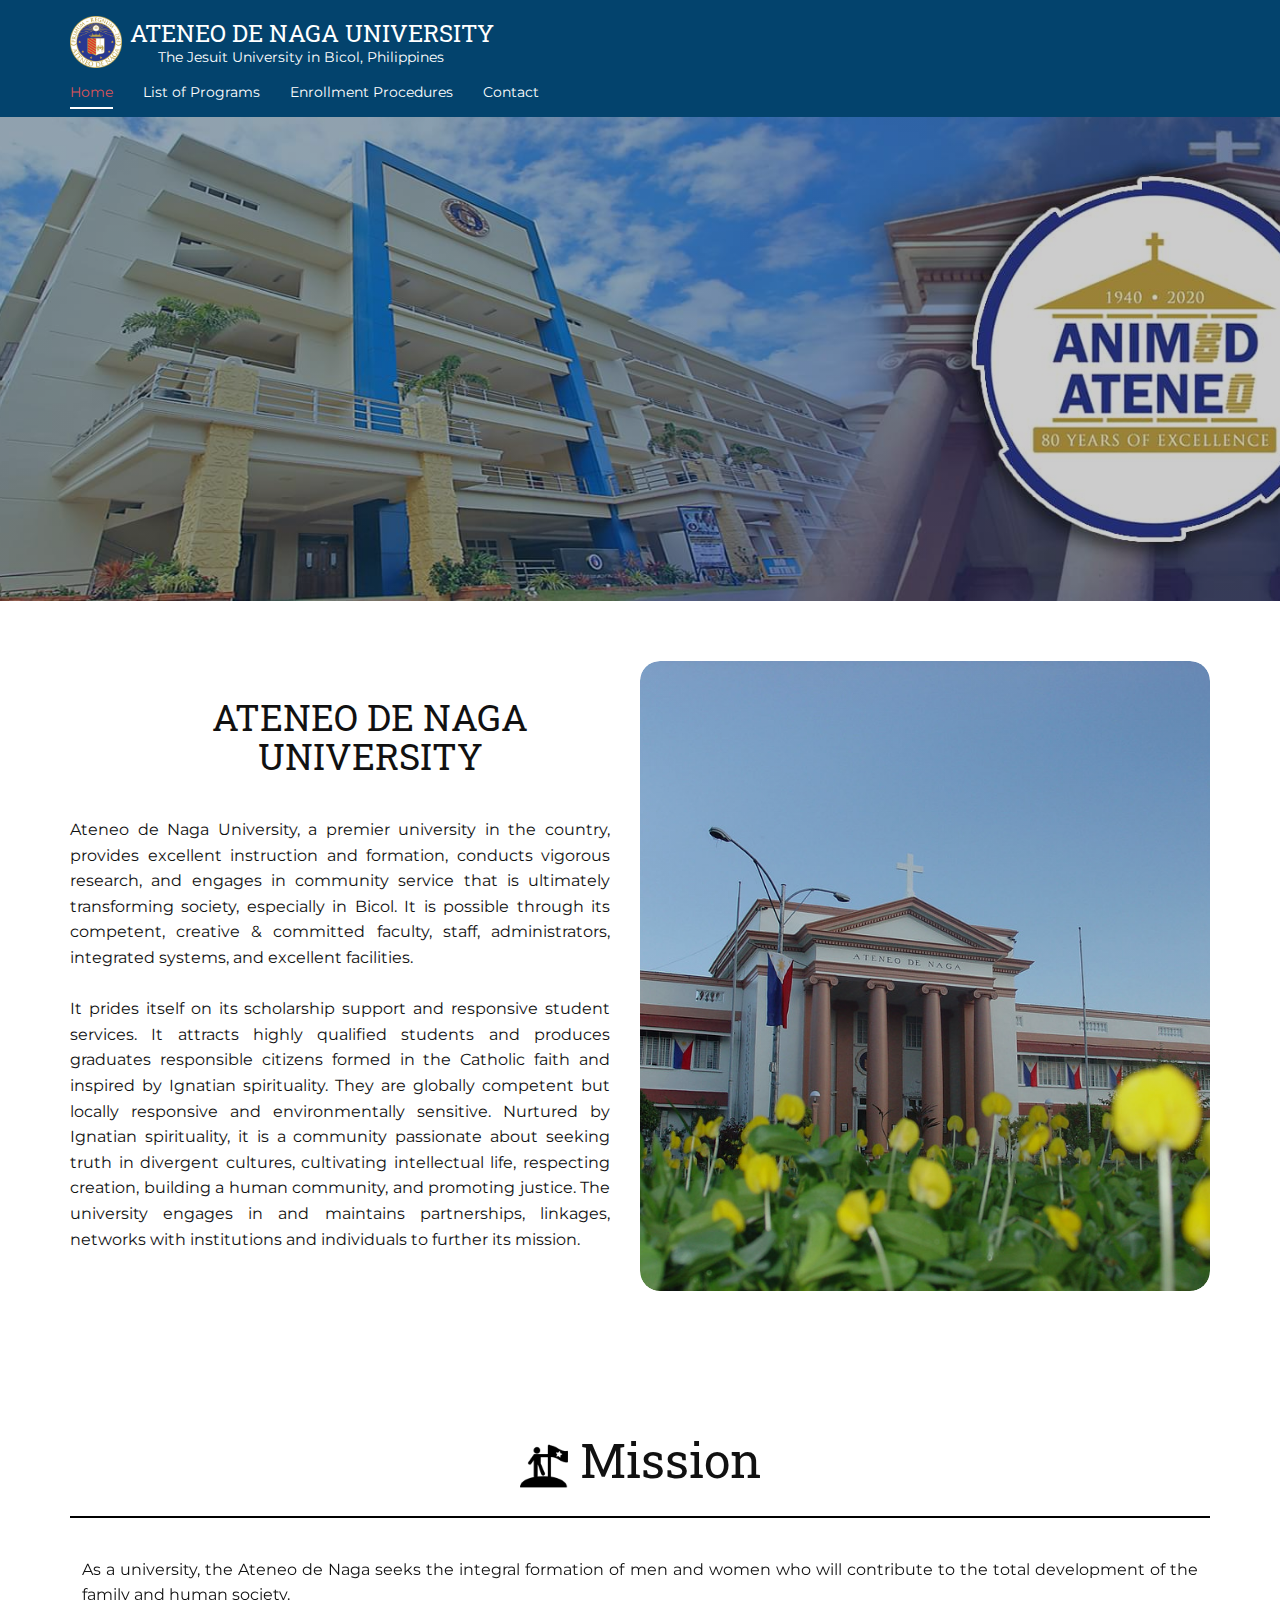
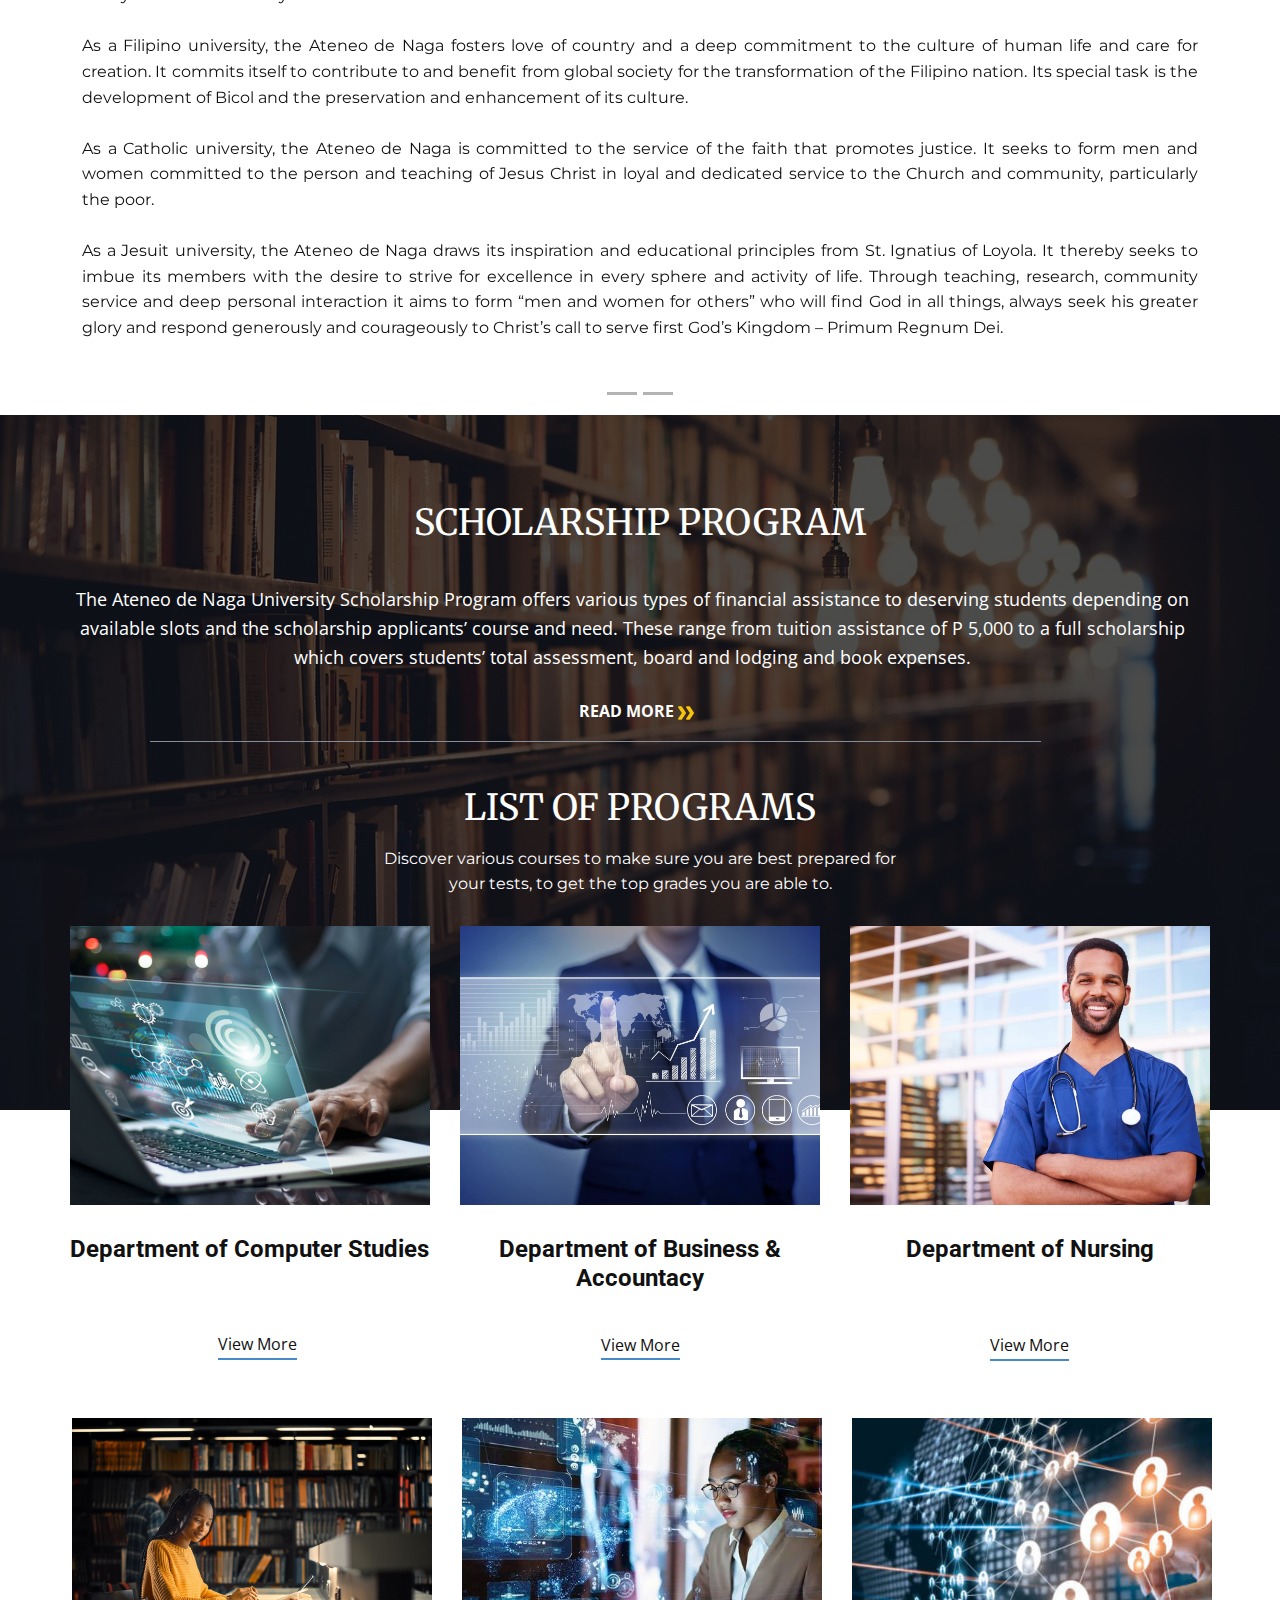
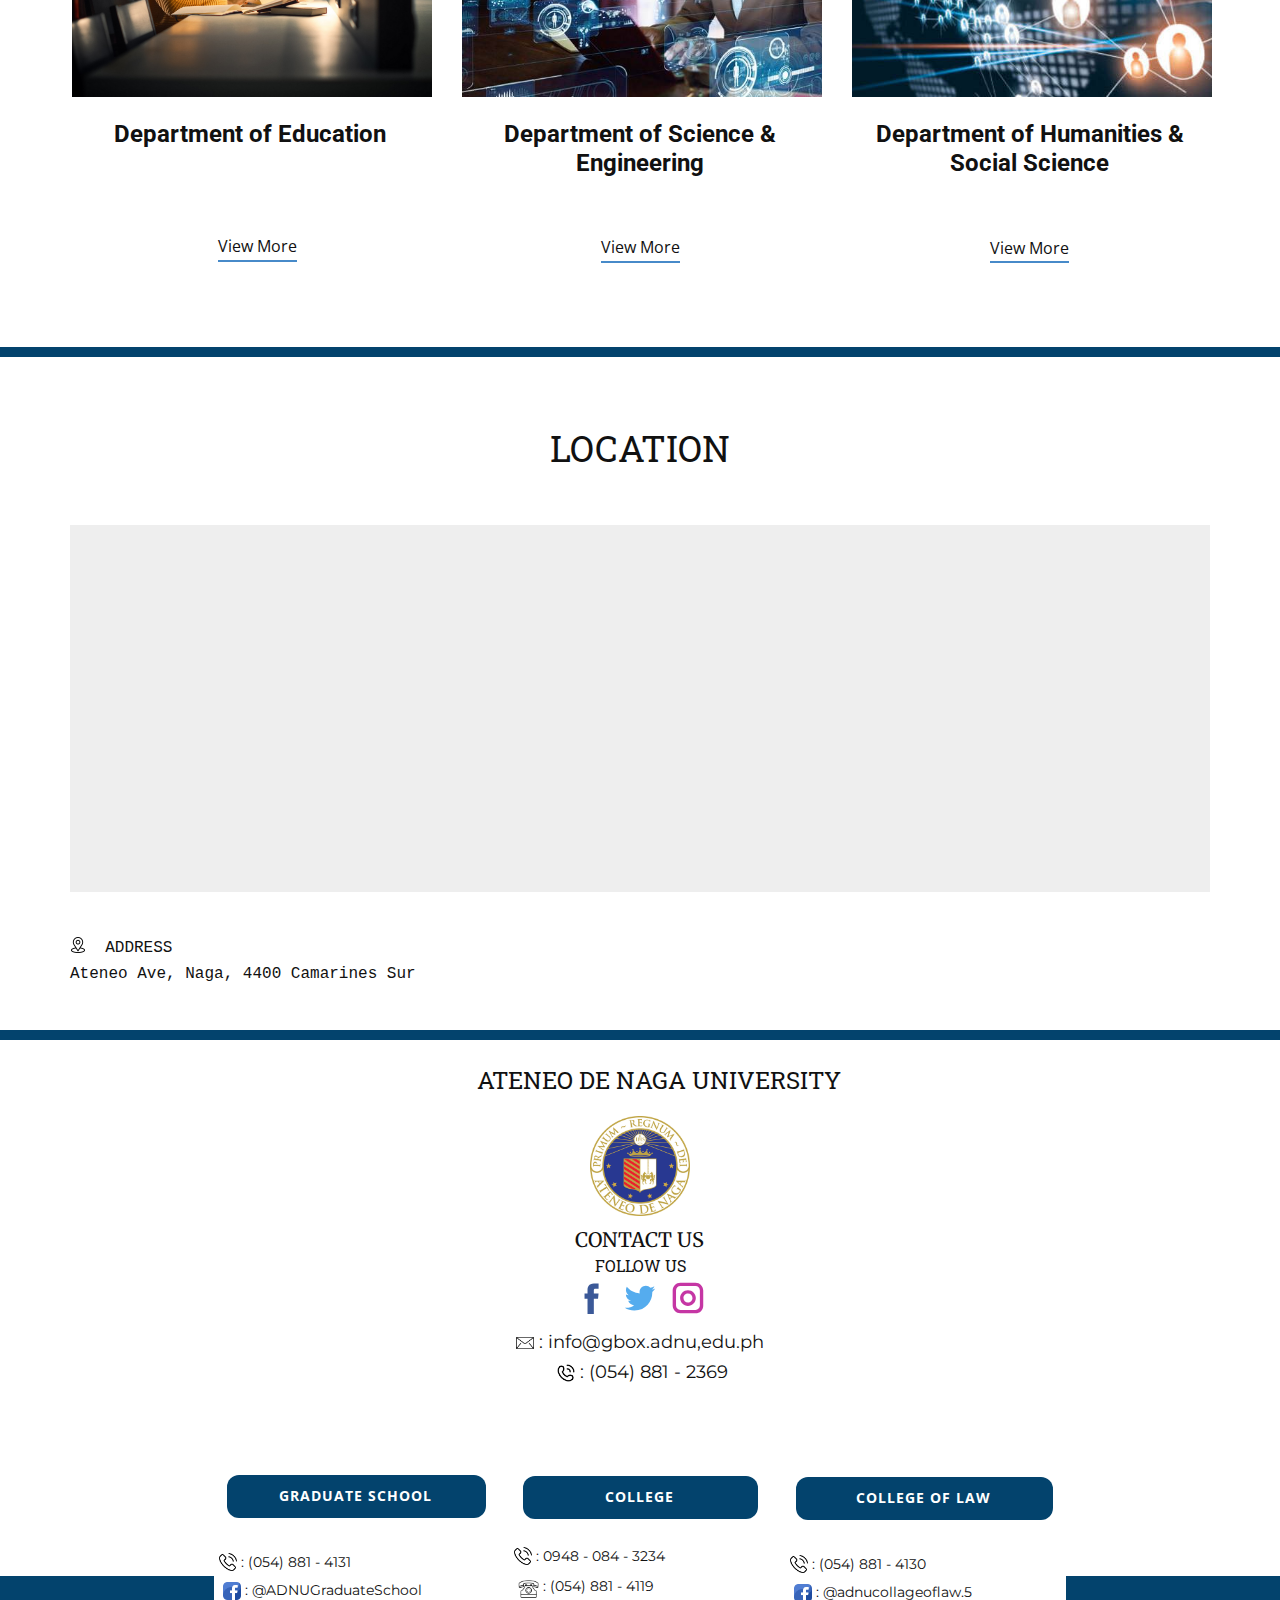
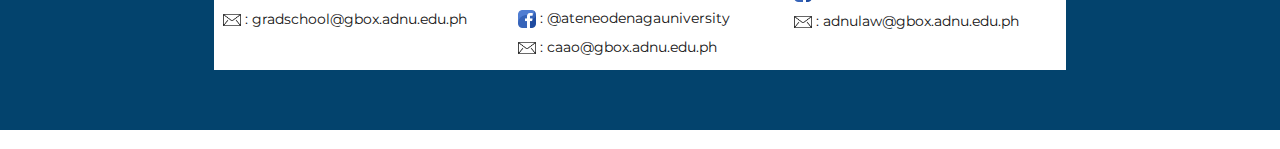
<file: index.html>
<!DOCTYPE html>
<html style="font-size: 16px;" lang="en"><head>
    <meta name="viewport" content="width=device-width, initial-scale=1.0">
    <meta charset="utf-8">
    <meta name="keywords" content="">
    <meta name="description" content="">
    <title>Ateneo De Naga University</title>
    <link rel="stylesheet" href="nicepage.css" media="screen">
<link rel="stylesheet" href="Ateneo-De-Naga-University.css" media="screen">
    <script class="u-script" type="text/javascript" src="jquery.js" defer=""></script>
    <script class="u-script" type="text/javascript" src="nicepage.js" defer=""></script>
    <meta name="generator" content="Nicepage 4.20.1, nicepage.com">
    <link id="u-theme-google-font" rel="stylesheet" href="https://fonts.googleapis.com/css?family=Roboto:100,100i,300,300i,400,400i,500,500i,700,700i,900,900i|Open+Sans:300,300i,400,400i,500,500i,600,600i,700,700i,800,800i">
    <link id="u-page-google-font" rel="stylesheet" href="https://fonts.googleapis.com/css?family=Roboto+Slab:100,200,300,400,500,600,700,800,900|Montserrat:100,100i,200,200i,300,300i,400,400i,500,500i,600,600i,700,700i,800,800i,900,900i|Merriweather:300,300i,400,400i,700,700i,900,900i">
    <link rel="icon" href="images/Ateneo.jpg" type="image/jpg" sizes="16x16">
    
    
    
    
    
    
    
    
    
    
    <script type="application/ld+json">{
		"@context": "http://schema.org",
		"@type": "Organization",
		"name": "ATENEO-DE-NAGA-UNIVERSITY",
		"logo": "images/Ateneo.jpg"
}</script>
    <meta name="theme-color" content="#478ac9">
    <meta property="og:title" content="Ateneo De Naga University">
    <meta property="og:description" content="">
    <meta property="og:type" content="website">
  </head>
  <body data-home-page="Ateneo-De-Naga-University.html" data-home-page-title="Ateneo De Naga University" class="u-body u-xl-mode" data-lang="en"><header class="u-clearfix u-custom-color-2 u-header u-sticky u-sticky-12f3 u-header" id="sec-b613"><div class="u-clearfix u-sheet u-sheet-1">
        <a href="https://nicepage.com" class="u-image u-logo u-image-1" data-image-width="316" data-image-height="316">
          <img src="images/Ateneo.jpg" class="u-logo-image u-logo-image-1">
        </a>
        <h1 class="u-custom-font u-font-roboto-slab u-text u-text-default u-text-1">ATENEO DE NAGA UNIVERSITY</h1>
        <p class="u-custom-font u-font-montserrat u-text u-text-default u-text-2">The Jesuit University in Bicol, Philippines&nbsp;</p>
        <nav class="u-menu u-menu-dropdown u-offcanvas u-menu-1">
          <div class="menu-collapse u-custom-font u-font-montserrat" style="font-size: 0.875rem; letter-spacing: 0px;">
            <a class="u-button-style u-custom-active-border-color u-custom-border u-custom-border-color u-custom-borders u-custom-hover-border-color u-custom-padding-bottom u-custom-text-active-color u-custom-text-color u-custom-text-hover-color u-custom-top-bottom-menu-spacing u-nav-link" href="#" style="padding: 1px 0px; font-size: calc(1em + 2px);">
              <svg class="u-svg-link" viewBox="0 0 24 24"><use xmlns:xlink="http://www.w3.org/1999/xlink" xlink:href="#svg-bb62"></use></svg>
              <svg class="u-svg-content" version="1.1" id="svg-bb62" viewBox="0 0 16 16" x="0px" y="0px" xmlns:xlink="http://www.w3.org/1999/xlink" xmlns="http://www.w3.org/2000/svg"><g><rect y="1" width="16" height="2"></rect><rect y="7" width="16" height="2"></rect><rect y="13" width="16" height="2"></rect>
</g></svg>
            </a>
          </div>
          <div class="u-custom-menu u-nav-container">
            <ul class="u-custom-font u-font-montserrat u-nav u-spacing-30 u-unstyled u-nav-1"><li class="u-nav-item"><a class="u-border-2 u-border-active-white u-border-hover-white u-border-no-left u-border-no-right u-border-no-top u-button-style u-nav-link u-text-active-palette-2-base u-text-body-alt-color u-text-hover-palette-2-base" href="Ateneo-De-Naga-University.html" style="padding: 8px 0px;">Home</a>
</li><li class="u-nav-item"><a class="u-border-2 u-border-active-white u-border-hover-white u-border-no-left u-border-no-right u-border-no-top u-button-style u-nav-link u-text-active-palette-2-base u-text-body-alt-color u-text-hover-palette-2-base" style="padding: 8px 0px;">List of Programs</a><div class="u-nav-popup"><ul class="u-h-spacing-9 u-nav u-unstyled u-v-spacing-10"><li class="u-nav-item"><a class="u-button-style u-nav-link u-white" href="List-of-Programs.html">Undergraduate</a>
</li><li class="u-nav-item"><a class="u-button-style u-nav-link u-white" href="Graduate.html">Graduate</a>
</li></ul>
</div>
</li><li class="u-nav-item"><a class="u-border-2 u-border-active-white u-border-hover-white u-border-no-left u-border-no-right u-border-no-top u-button-style u-nav-link u-text-active-palette-2-base u-text-body-alt-color u-text-hover-palette-2-base" href="Enrollment.html" style="padding: 8px 0px;">Enrollment Procedures</a>
</li><li class="u-nav-item"><a class="u-border-2 u-border-active-white u-border-hover-white u-border-no-left u-border-no-right u-border-no-top u-button-style u-nav-link u-text-active-palette-2-base u-text-body-alt-color u-text-hover-palette-2-base" href="Ateneo-De-Naga-University.html#sec-6b96" style="padding: 8px 0px;">Contact</a>
</li></ul>
          </div>
          <div class="u-custom-menu u-nav-container-collapse">
            <div class="u-black u-container-style u-inner-container-layout u-opacity u-opacity-95 u-sidenav">
              <div class="u-inner-container-layout u-sidenav-overflow">
                <div class="u-menu-close"></div>
                <ul class="u-align-center u-nav u-popupmenu-items u-unstyled u-nav-3"><li class="u-nav-item"><a class="u-button-style u-nav-link" href="Ateneo-De-Naga-University.html">Home</a>
</li><li class="u-nav-item"><a class="u-button-style u-nav-link">List of Programs</a><div class="u-nav-popup"><ul class="u-h-spacing-9 u-nav u-unstyled u-v-spacing-10"><li class="u-nav-item"><a class="u-button-style u-nav-link" href="List-of-Programs.html">Undergraduate</a>
</li><li class="u-nav-item"><a class="u-button-style u-nav-link" href="Graduate.html">Graduate</a>
</li></ul>
</div>
</li><li class="u-nav-item"><a class="u-button-style u-nav-link" href="Enrollment.html">Enrollment Procedures</a>
</li><li class="u-nav-item"><a class="u-button-style u-nav-link" href="Ateneo-De-Naga-University.html#sec-6b96">Contact</a>
</li></ul>
              </div>
            </div>
            <div class="u-black u-menu-overlay u-opacity u-opacity-70"></div>
          </div>
        </nav>
      </div></header>
    <section class="u-clearfix u-container-align-center u-image u-shading u-section-1" id="sec-b392" data-image-width="1920" data-image-height="540">
      <div class="u-clearfix u-sheet u-sheet-1"></div>
    </section>
    <section class="u-clearfix u-section-2" id="carousel_caee">
      <div class="u-clearfix u-sheet u-valign-middle u-sheet-1">
        <div class="u-clearfix u-expanded-width u-layout-wrap u-layout-wrap-1">
          <div class="u-layout">
            <div class="u-layout-row">
              <div class="u-container-style u-layout-cell u-size-30 u-layout-cell-1">
                <div class="u-container-layout u-container-layout-1">
                  <h2 class="u-align-center u-custom-font u-font-roboto-slab u-text u-text-default u-text-1">ATENEO DE NAGA UNIVERSITY</h2>
                  <p class="u-align-justify u-custom-font u-font-montserrat u-text u-text-2"> Ateneo de Naga University, a premier university in the country, provides excellent instruction and formation, conducts vigorous research, and engages in community service that is ultimately transforming society, especially in Bicol. It is possible through its competent, creative &amp; committed faculty, staff, administrators, integrated systems, and excellent facilities.<br>
                    <br>It prides itself on its scholarship support and responsive student services. It attracts highly qualified students and produces graduates responsible citizens formed in the Catholic faith and inspired by Ignatian spirituality. They are globally competent but locally responsive and environmentally sensitive. Nurtured by Ignatian spirituality, it is a community passionate about seeking truth in divergent cultures, cultivating intellectual life, respecting creation, building a human community, and promoting justice. The university engages in and maintains partnerships, linkages, networks with institutions and individuals to further its mission.<br>
                  </p>
                </div>
              </div>
              <div class="u-align-center u-container-style u-image u-image-round u-layout-cell u-radius-20 u-shading u-size-30 u-image-1" data-image-width="1024" data-image-height="768">
                <div class="u-container-layout u-container-layout-2"></div>
              </div>
            </div>
          </div>
        </div>
      </div>
    </section>
    <section class="u-clearfix u-section-3" id="sec-7a5e">
      <div class="u-clearfix u-sheet u-sheet-1"></div>
    </section>
    <section class="u-carousel u-slide u-valign-middle u-block-1ca8-1" id="carousel_f674" data-interval="5000" data-u-ride="carousel">
      <ol class="u-absolute-hcenter u-carousel-indicators u-block-1ca8-2">
        <li data-u-target="#carousel_f674" data-u-slide-to="0" class="u-active u-grey-30"></li>
        <li data-u-target="#carousel_f674" class="u-grey-30" data-u-slide-to="1"></li>
      </ol>
      <div class="u-carousel-inner" role="listbox">
        <div class="u-active u-carousel-item u-clearfix u-section-4-1">
          <div class="u-clearfix u-sheet u-sheet-1">
            <h2 class="u-custom-font u-font-roboto-slab u-text u-text-default u-text-1"><span class="u-file-icon u-icon"><img src="images/43106.png" alt=""></span>&nbsp;Mission
            </h2>
            <div class="u-border-2 u-border-black u-border-no-bottom u-border-no-left u-border-no-right u-container-style u-expanded-width u-group u-white u-group-1">
              <div class="u-container-layout u-container-layout-1">
                <p class="u-align-justify u-custom-font u-font-montserrat u-text u-text-2"> As a university, the Ateneo de Naga seeks the integral formation of men and women who will contribute to the total development of the family and human society.<br>
                  <br>As a Filipino university, the Ateneo de Naga fosters love of country and a deep commitment to the culture of human life and care for creation. It commits itself to contribute to and benefit from global society for the transformation of the Filipino nation. Its special task is the development of Bicol and the preservation and enhancement of its culture.<br>
                  <br>As a Catholic university, the Ateneo de Naga is committed to the service of the faith that promotes justice. It seeks to form men and women committed to the person and teaching of Jesus Christ in loyal and dedicated service to the Church and community, particularly the poor.<br>
                  <br>As a Jesuit university, the Ateneo de Naga draws its inspiration and educational principles from St. Ignatius of Loyola. It thereby seeks to imbue its members with the desire to strive for excellence in every sphere and activity of life. Through teaching, research, community service and deep personal interaction it aims to form “men and women for others” who will find God in all things, always seek his greater glory and respond generously and courageously to Christ’s call to serve first God’s Kingdom – Primum Regnum Dei.
                </p>
              </div>
            </div>
          </div>
        </div>
        <div class="u-align-center u-carousel-item u-clearfix u-section-4-2">
          <div class="u-clearfix u-sheet u-sheet-1">
            <h2 class="u-custom-font u-font-roboto-slab u-text u-text-default u-text-1"><span class="u-file-icon u-icon"><img src="images/841743.png" alt=""></span>&nbsp;Vision
            </h2>
            <div class="u-align-justify u-border-2 u-border-black u-border-no-bottom u-border-no-left u-border-no-right u-container-style u-expanded-width u-group u-white u-group-1">
              <div class="u-container-layout u-container-layout-1">
                <p class="u-custom-font u-font-montserrat u-large-text u-text u-text-variant u-text-2"> Ateneo de Naga University, a premier university in the country, provides excellent instruction and formation, conducts vigorous research, and engages in community service that are ultimately transformative of society, especially in Bicol. It is possible through its competent, creative &amp; committed faculty, staff and administrators, and integrated systems and excellent facilities.<br>
                  <br>It prides itself in its scholarship support and responsive student services.<br>
                  <br>It attracts highly qualified students and produces graduates who are responsible citizens formed in the Catholic faith and inspired by Ignatian spirituality.&nbsp;<br>
                  <br>They are globally competent but locally responsive and environmentally sensitive. Nurtured by Ignatian spirituality, it is a community that is passionate to seek truth in divergent cultures, cultivate intellectual life, respect creation, build human community, and promote justice.<br>
                  <br>The university engages in and maintains partnerships, linkages, networks with institutions and individuals to further its mission.
                </p>
              </div>
            </div>
          </div>
        </div>
      </div>
      <a class="u-carousel-control u-carousel-control-prev u-text-black u-block-1ca8-5" href="#carousel_f674" role="button" data-u-slide="prev">
        <span aria-hidden="true">
          <svg class="u-svg-link" viewBox="0 0 477.175 477.175"><path d="M145.188,238.575l215.5-215.5c5.3-5.3,5.3-13.8,0-19.1s-13.8-5.3-19.1,0l-225.1,225.1c-5.3,5.3-5.3,13.8,0,19.1l225.1,225
                    c2.6,2.6,6.1,4,9.5,4s6.9-1.3,9.5-4c5.3-5.3,5.3-13.8,0-19.1L145.188,238.575z"></path></svg>
        </span>
        <span class="sr-only">Previous</span>
      </a>
      <a class="u-carousel-control u-carousel-control-next u-text-black u-block-1ca8-6" href="#carousel_f674" role="button" data-u-slide="next">
        <span aria-hidden="true">
          <svg class="u-svg-link" viewBox="0 0 477.175 477.175"><path d="M360.731,229.075l-225.1-225.1c-5.3-5.3-13.8-5.3-19.1,0s-5.3,13.8,0,19.1l215.5,215.5l-215.5,215.5
                    c-5.3,5.3-5.3,13.8,0,19.1c2.6,2.6,6.1,4,9.5,4c3.4,0,6.9-1.3,9.5-4l225.1-225.1C365.931,242.875,365.931,234.275,360.731,229.075z"></path></svg>
        </span>
        <span class="sr-only">Next</span>
      </a>
    </section>
    <section class="u-clearfix u-section-5" id="sec-8f6e">
      <div class="u-clearfix u-sheet u-sheet-1"></div>
    </section>
    <section class="u-align-center u-clearfix u-white u-section-6" id="carousel_040e">
      <div class="u-align-center u-container-style u-expanded-width u-group u-image u-image-default u-shading u-shape-rectangle u-image-1" data-image-width="1280" data-image-height="1183">
        <div class="u-container-layout u-container-layout-1">
          <h2 class="u-custom-font u-font-merriweather u-text u-text-body-alt-color u-text-1">SCHOLARSHIP PROGRAM</h2>
          <div class="u-clearfix u-layout-wrap u-layout-wrap-1">
            <div class="u-layout">
              <div class="u-layout-row">
                <div class="u-align-center u-container-style u-layout-cell u-size-60 u-layout-cell-1">
                  <div class="u-container-layout u-container-layout-2">
                    <p class="u-text u-text-body-alt-color u-text-default u-text-2"> The Ateneo de Naga University Scholarship Program offers various types of financial assistance to deserving students depending on available slots and the scholarship applicants’ course and need. These range from tuition assistance of P 5,000 to a full scholarship which covers students’ total assessment, board and lodging and book expenses.</p>
                    <a href="Scholarship.html" class="u-btn u-button-style u-none u-text-body-alt-color u-text-hover-palette-2-base u-btn-1">Read more&nbsp;<span class="u-icon u-text-palette-3-base"><svg class="u-svg-content" viewBox="0 -32 426.66667 426" style="width: 1em; height: 1em;"><path d="m213.332031 181.667969c0 4.265625-1.277343 8.53125-3.625 11.730469l-106.667969 160c-3.839843 5.761718-10.238281 9.601562-17.707031 9.601562h-64c-11.730469 0-21.332031-9.601562-21.332031-21.332031 0-4.269531 1.28125-8.535157 3.625-11.734375l98.773438-148.265625-98.773438-148.269531c-2.34375-3.199219-3.625-7.464844-3.625-11.730469 0-11.734375 9.601562-21.335938 21.332031-21.335938h64c7.46875 0 13.867188 3.839844 17.707031 9.601563l106.667969 160c2.347657 3.199218 3.625 7.464844 3.625 11.734375zm0 0"></path><path d="m426.667969 181.667969c0 4.265625-1.28125 8.53125-3.628907 11.730469l-106.664062 160c-3.839844 5.761718-10.242188 9.601562-17.707031 9.601562h-64c-11.734375 0-21.335938-9.601562-21.335938-21.332031 0-4.269531 1.28125-8.535157 3.628907-11.734375l98.773437-148.265625-98.773437-148.269531c-2.347657-3.199219-3.628907-7.464844-3.628907-11.730469 0-11.734375 9.601563-21.335938 21.335938-21.335938h64c7.464843 0 13.867187 3.839844 17.707031 9.601563l106.664062 160c2.347657 3.199218 3.628907 7.464844 3.628907 11.734375zm0 0"></path></svg><img></span> &nbsp;
                    </a>
                    <div class="u-border-1 u-border-palette-5-dark-1 u-line u-line-horizontal u-line-1"></div>
                  </div>
                </div>
              </div>
            </div>
          </div>
          <h2 class="u-custom-font u-font-merriweather u-text u-text-3">LIST OF PROGRAMS</h2>
          <p class="u-custom-font u-font-montserrat u-text u-text-body-alt-color u-text-4"> Discover various courses to make sure you are best prepared for your tests, to get the top grades you are able to.</p>
          <a href="https://nicepage.com" class="u-btn u-button-style u-none u-text-hover-palette-2-base u-text-palette-1-base u-btn-2">Read More&nbsp;<span class="u-icon u-text-palette-1-base"><svg class="u-svg-content" viewBox="0 -32 426.66667 426" style="width: 1em; height: 1em;"><path d="m213.332031 181.667969c0 4.265625-1.277343 8.53125-3.625 11.730469l-106.667969 160c-3.839843 5.761718-10.238281 9.601562-17.707031 9.601562h-64c-11.730469 0-21.332031-9.601562-21.332031-21.332031 0-4.269531 1.28125-8.535157 3.625-11.734375l98.773438-148.265625-98.773438-148.269531c-2.34375-3.199219-3.625-7.464844-3.625-11.730469 0-11.734375 9.601562-21.335938 21.332031-21.335938h64c7.46875 0 13.867188 3.839844 17.707031 9.601563l106.667969 160c2.347657 3.199218 3.625 7.464844 3.625 11.734375zm0 0"></path><path d="m426.667969 181.667969c0 4.265625-1.28125 8.53125-3.628907 11.730469l-106.664062 160c-3.839844 5.761718-10.242188 9.601562-17.707031 9.601562h-64c-11.734375 0-21.335938-9.601562-21.335938-21.332031 0-4.269531 1.28125-8.535157 3.628907-11.734375l98.773437-148.265625-98.773437-148.269531c-2.347657-3.199219-3.628907-7.464844-3.628907-11.730469 0-11.734375 9.601563-21.335938 21.335938-21.335938h64c7.464843 0 13.867187 3.839844 17.707031 9.601563l106.664062 160c2.347657 3.199218 3.628907 7.464844 3.628907 11.734375zm0 0"></path></svg><img></span>
          </a>
        </div>
      </div>
      <div class="u-list u-list-1">
        <div class="u-repeater u-repeater-1">
          <div class="u-container-align-center u-container-style u-list-item u-repeater-item u-shape-rectangle u-white u-list-item-1">
            <div class="u-container-layout u-similar-container u-container-layout-3">
              <img class="u-expanded-width u-image u-image-default u-image-2" src="images/IT.png" alt="" data-image-width="961" data-image-height="600">
              <h4 class="u-align-center u-text u-text-default u-text-5">Department of Computer Studies<br>
              </h4>
            </div>
          </div>
          <div class="u-container-style u-list-item u-repeater-item u-shape-rectangle u-white u-list-item-2">
            <div class="u-container-layout u-similar-container u-container-layout-4">
              <img class="u-expanded-width u-image u-image-default u-image-3" src="images/accountacy.jpg" alt="" data-image-width="1619" data-image-height="1080">
              <h4 class="u-align-center u-text u-text-default u-text-6">Department of Business &amp; Accountacy<br>
              </h4>
            </div>
          </div>
          <div class="u-container-style u-list-item u-repeater-item u-shape-rectangle u-white u-list-item-3">
            <div class="u-container-layout u-similar-container u-container-layout-5">
              <img class="u-expanded-width u-image u-image-default u-image-4" src="images/nursing.jpg" alt="" data-image-width="1620" data-image-height="1080">
              <h4 class="u-align-center u-text u-text-default u-text-7">Department of Nursing<br>
              </h4>
            </div>
          </div>
        </div>
      </div>
      <a href="List-of-Programs.html#sec-25c2" class="u-active-none u-border-2 u-border-active-palette-2-dark-1 u-border-hover-palette-2-base u-border-no-left u-border-no-right u-border-no-top u-border-palette-1-base u-btn u-button-style u-hover-none u-none u-text-body-color u-text-hover-palette-2-base u-btn-3">View More</a>
      <a href="List-of-Programs.html#sec-e38d" class="u-active-none u-border-2 u-border-active-palette-2-dark-1 u-border-hover-palette-2-base u-border-no-left u-border-no-right u-border-no-top u-border-palette-1-base u-btn u-button-style u-hover-none u-none u-text-body-color u-text-hover-palette-2-base u-btn-4">View More</a>
      <a href="List-of-Programs.html#sec-0738" class="u-active-none u-border-2 u-border-active-palette-2-dark-1 u-border-hover-palette-2-base u-border-no-left u-border-no-right u-border-no-top u-border-palette-1-base u-btn u-button-style u-hover-none u-none u-text-body-color u-text-hover-palette-2-base u-btn-5">View More</a>
      <div class="u-list u-list-2">
        <div class="u-repeater u-repeater-2">
          <div class="u-container-style u-list-item u-repeater-item u-shape-rectangle u-white u-list-item-4">
            <div class="u-container-layout u-similar-container u-valign-top u-container-layout-6">
              <img class="u-image u-image-default u-image-5" src="images/Education.jpg" alt="" data-image-width="2309" data-image-height="1299">
              <h4 class="u-align-center u-text u-text-default u-text-8">Department of Education<br>
              </h4>
            </div>
          </div>
          <div class="u-container-style u-list-item u-repeater-item u-shape-rectangle u-white u-list-item-5">
            <div class="u-container-layout u-similar-container u-valign-top u-container-layout-7">
              <img class="u-image u-image-default u-image-6" src="images/ComputerSE.png" alt="" data-image-width="638" data-image-height="400">
              <h4 class="u-align-center u-text u-text-default u-text-9">Department of Science &amp; Engineering<br>
              </h4>
            </div>
          </div>
          <div class="u-container-style u-list-item u-repeater-item u-shape-rectangle u-white u-list-item-6">
            <div class="u-container-layout u-similar-container u-valign-top u-container-layout-8">
              <img class="u-image u-image-default u-image-7" src="images/Social-Sciences-and-Humanities-Abroad.jpg" alt="" data-image-width="750" data-image-height="375">
              <h4 class="u-align-center u-text u-text-default u-text-10">Department of Humanities &amp; Social Science<br>
              </h4>
            </div>
          </div>
        </div>
      </div>
      <a href="List-of-Programs.html#sec-850f" class="u-active-none u-border-2 u-border-active-palette-2-dark-1 u-border-hover-palette-2-base u-border-no-left u-border-no-right u-border-no-top u-border-palette-1-base u-btn u-button-style u-hover-none u-none u-text-body-color u-text-hover-palette-2-base u-btn-6">View More</a>
      <a href="List-of-Programs.html#sec-5d9e" class="u-active-none u-border-2 u-border-active-palette-2-dark-1 u-border-hover-palette-2-base u-border-no-left u-border-no-right u-border-no-top u-border-palette-1-base u-btn u-button-style u-hover-none u-none u-text-body-color u-text-hover-palette-2-base u-btn-7">View More</a>
      <a href="List-of-Programs.html#sec-a722" class="u-active-none u-border-2 u-border-active-palette-2-dark-1 u-border-hover-palette-2-base u-border-no-left u-border-no-right u-border-no-top u-border-palette-1-base u-btn u-button-style u-hover-none u-none u-text-body-color u-text-hover-palette-2-base u-btn-8">View More</a>
    </section>
    <section class="u-clearfix u-custom-color-2 u-section-7" id="sec-b28a">
      <div class="u-clearfix u-sheet u-sheet-1"></div>
    </section>
    <section class="u-clearfix u-section-8" id="sec-c7f4">
      <div class="u-clearfix u-sheet u-sheet-1">
        <h2 class="u-custom-font u-font-roboto-slab u-text u-text-default u-text-1">LOCATION</h2>
        <div class="u-expanded-width u-grey-light-2 u-map u-map-1">
          <div class="embed-responsive">
            <iframe class="embed-responsive-item" src="//maps.google.com/maps?output=embed&amp;q=Ateneo%20Ave%2C%20Naga%2C%204400%20Camarines%20Sur&amp;t=m" data-map="[base64]"></iframe>
          </div>
        </div>
        <p class="u-custom-font u-font-courier-new u-text u-text-default u-text-2"><span class="u-file-icon u-icon"><img src="images/535239.png" alt=""></span>&nbsp; ADDRESS<br>Ateneo Ave, Naga, 4400 Camarines Sur<br>
        </p>
      </div>
    </section>
    <section class="u-clearfix u-custom-color-2 u-section-9" id="sec-6b96">
      <div class="u-clearfix u-sheet u-valign-middle u-sheet-1"></div>
    </section>
    <section class="u-clearfix u-section-10" id="sec-05ca">
      <div class="u-container-style u-group u-shape-rectangle u-group-1">
        <div class="u-container-layout u-container-layout-1">
          <p class="u-align-center u-custom-font u-font-roboto-slab u-text u-text-1">ATENEO DE NAGA UNIVERSITY</p>
          <img class="u-image u-image-contain u-image-default u-preserve-proportions u-image-1" src="images/Ateneo.jpg" alt="" data-image-width="316" data-image-height="316">
          <h2 class="u-custom-font u-font-merriweather u-text u-text-2">CONTACT US</h2>
          <p class="u-align-center u-custom-font u-font-roboto-slab u-text u-text-3">FOLLOW US</p>
          <div class="u-social-icons u-spacing-10 u-social-icons-1">
            <a class="u-social-url" title="facebook" target="_blank" href="https://www.facebook.com/ateneodenagauniversity/"><span class="u-icon u-social-facebook u-social-icon u-icon-1"><svg class="u-svg-link" preserveAspectRatio="xMidYMin slice" viewBox="0 0 112 112" style=""><use xmlns:xlink="http://www.w3.org/1999/xlink" xlink:href="#svg-6bbf"></use></svg><svg class="u-svg-content" viewBox="0 0 112 112" x="0" y="0" id="svg-6bbf"><path fill="currentColor" d="M75.5,28.8H65.4c-1.5,0-4,0.9-4,4.3v9.4h13.9l-1.5,15.8H61.4v45.1H42.8V58.3h-8.8V42.4h8.8V32.2
c0-7.4,3.4-18.8,18.8-18.8h13.8v15.4H75.5z"></path></svg></span>
            </a>
            <a class="u-social-url" title="twitter" target="_blank" href="https://twitter.com/ADNU_Official?ref_src=twsrc%5Egoogle%7Ctwcamp%5Eserp%7Ctwgr%5Eauthor"><span class="u-icon u-social-icon u-social-twitter u-icon-2"><svg class="u-svg-link" preserveAspectRatio="xMidYMin slice" viewBox="0 0 112 112" style=""><use xmlns:xlink="http://www.w3.org/1999/xlink" xlink:href="#svg-e1ba"></use></svg><svg class="u-svg-content" viewBox="0 0 112 112" x="0" y="0" id="svg-e1ba"><path fill="currentColor" d="M92.2,38.2c0,0.8,0,1.6,0,2.3c0,24.3-18.6,52.4-52.6,52.4c-10.6,0.1-20.2-2.9-28.5-8.2
	c1.4,0.2,2.9,0.2,4.4,0.2c8.7,0,16.7-2.9,23-7.9c-8.1-0.2-14.9-5.5-17.3-12.8c1.1,0.2,2.4,0.2,3.4,0.2c1.6,0,3.3-0.2,4.8-0.7
	c-8.4-1.6-14.9-9.2-14.9-18c0-0.2,0-0.2,0-0.2c2.5,1.4,5.4,2.2,8.4,2.3c-5-3.3-8.3-8.9-8.3-15.4c0-3.4,1-6.5,2.5-9.2
	c9.1,11.1,22.7,18.5,38,19.2c-0.2-1.4-0.4-2.8-0.4-4.3c0.1-10,8.3-18.2,18.5-18.2c5.4,0,10.1,2.2,13.5,5.7c4.3-0.8,8.1-2.3,11.7-4.5
	c-1.4,4.3-4.3,7.9-8.1,10.1c3.7-0.4,7.3-1.4,10.6-2.9C98.9,32.3,95.7,35.5,92.2,38.2z"></path></svg></span>
            </a>
            <a class="u-social-url" title="instagram" target="_blank" href="https://www.instagram.com/ateneodenagauniversity/?hl=en"><span class="u-icon u-social-icon u-social-instagram u-icon-3"><svg class="u-svg-link" preserveAspectRatio="xMidYMin slice" viewBox="0 0 112 112" style=""><use xmlns:xlink="http://www.w3.org/1999/xlink" xlink:href="#svg-92ee"></use></svg><svg class="u-svg-content" viewBox="0 0 112 112" x="0" y="0" id="svg-92ee"><path fill="currentColor" d="M55.9,32.9c-12.8,0-23.2,10.4-23.2,23.2s10.4,23.2,23.2,23.2s23.2-10.4,23.2-23.2S68.7,32.9,55.9,32.9z
	 M55.9,69.4c-7.4,0-13.3-6-13.3-13.3c-0.1-7.4,6-13.3,13.3-13.3s13.3,6,13.3,13.3C69.3,63.5,63.3,69.4,55.9,69.4z"></path><path fill="#FFFFFF" d="M79.7,26.8c-3,0-5.4,2.5-5.4,5.4s2.5,5.4,5.4,5.4c3,0,5.4-2.5,5.4-5.4S82.7,26.8,79.7,26.8z"></path><path fill="currentColor" d="M78.2,11H33.5C21,11,10.8,21.3,10.8,33.7v44.7c0,12.6,10.2,22.8,22.7,22.8h44.7c12.6,0,22.7-10.2,22.7-22.7
	V33.7C100.8,21.1,90.6,11,78.2,11z M91,78.4c0,7.1-5.8,12.8-12.8,12.8H33.5c-7.1,0-12.8-5.8-12.8-12.8V33.7
	c0-7.1,5.8-12.8,12.8-12.8h44.7c7.1,0,12.8,5.8,12.8,12.8V78.4z"></path></svg></span>
            </a>
          </div>
          <p class="u-align-center u-custom-font u-font-montserrat u-text u-text-4"><span class="u-file-icon u-icon"><img src="images/546394.png" alt=""></span>&nbsp;: info@gbox.adnu,edu.ph<br>&nbsp;<span class="u-file-icon u-icon"><img src="images/5001113.png" alt=""></span>&nbsp;: (054) 881 - 2369
          </p>
        </div>
      </div>
      <div class="u-clearfix u-layout-wrap u-layout-wrap-1">
        <div class="u-layout">
          <div class="u-layout-row">
            <div class="u-container-style u-layout-cell u-shape-rectangle u-size-20 u-white u-layout-cell-1">
              <div class="u-container-layout u-container-layout-2">
                <button class="u-border-none u-btn u-btn-round u-button-style u-custom-color-2 u-radius-12 u-btn-1">Graduate SCHOOL</button>
                <p class="u-custom-font u-font-montserrat u-text u-text-5"><span class="u-file-icon u-icon u-icon-6"><img src="images/126509.png" alt=""></span>&nbsp;: (054) 881 - 4131<br>&nbsp;<span class="u-file-icon u-icon u-icon-7"><img src="images/2504903.png" alt=""></span>&nbsp;: @ADNUGraduateSchool<br>&nbsp;<span class="u-file-icon u-icon u-icon-8"><img src="images/546394.png" alt=""></span>&nbsp;: gradschool@gbox.adnu.edu.ph<br>
                </p>
              </div>
            </div>
            <div class="u-container-style u-layout-cell u-size-20 u-white u-layout-cell-2">
              <div class="u-container-layout u-container-layout-3">
                <button class="u-border-none u-btn u-btn-round u-button-style u-custom-color-2 u-radius-12 u-btn-2">COLLEGE</button>
                <p class="u-custom-font u-font-montserrat u-text u-text-6"><span class="u-file-icon u-icon u-icon-9"><img src="images/126509.png" alt=""></span>&nbsp;: 0948 - 084 - 3234<br>&nbsp;<span class="u-file-icon u-icon u-icon-10"><img src="images/3891977.png" alt=""></span>&nbsp;: (054) 881 - 4119<br>&nbsp;<span class="u-file-icon u-icon u-icon-11"><img src="images/2504903.png" alt=""></span>&nbsp;: @ateneodenagauniversity<br>&nbsp;<span class="u-file-icon u-icon u-icon-12"><img src="images/546394.png" alt=""></span>&nbsp;: caao@gbox.adnu.edu.ph<br>
                </p>
              </div>
            </div>
            <div class="u-container-style u-layout-cell u-size-20 u-white u-layout-cell-3">
              <div class="u-container-layout u-container-layout-4">
                <button class="u-btn u-btn-round u-button-style u-custom-color-2 u-radius-12 u-btn-3">College of law</button>
                <p class="u-custom-font u-font-montserrat u-text u-text-7"><span class="u-file-icon u-icon u-icon-13"><img src="images/126509.png" alt=""></span>&nbsp;: (054) 881 - 4130<br>&nbsp;<span class="u-file-icon u-icon u-icon-14"><img src="images/2504903.png" alt=""></span>&nbsp;: @adnucollageoflaw.5<br>&nbsp;<span class="u-file-icon u-icon u-icon-15"><img src="images/546394.png" alt=""></span>&nbsp;: adnulaw@gbox.adnu.edu.ph<br>
                </p>
              </div>
            </div>
          </div>
        </div>
      </div>
      <div class="u-container-style u-custom-color-2 u-expanded-width u-group u-group-2">
        <div class="u-container-layout u-container-layout-5"></div>
      </div>
      <div class="u-container-style u-custom-color-2 u-group u-group-3">
        <div class="u-container-layout u-container-layout-6"></div>
      </div>
      <div class="u-container-style u-custom-color-2 u-group u-group-4">
        <div class="u-container-layout u-container-layout-7"></div>
      </div>
    </section>
</body></html>
</file>
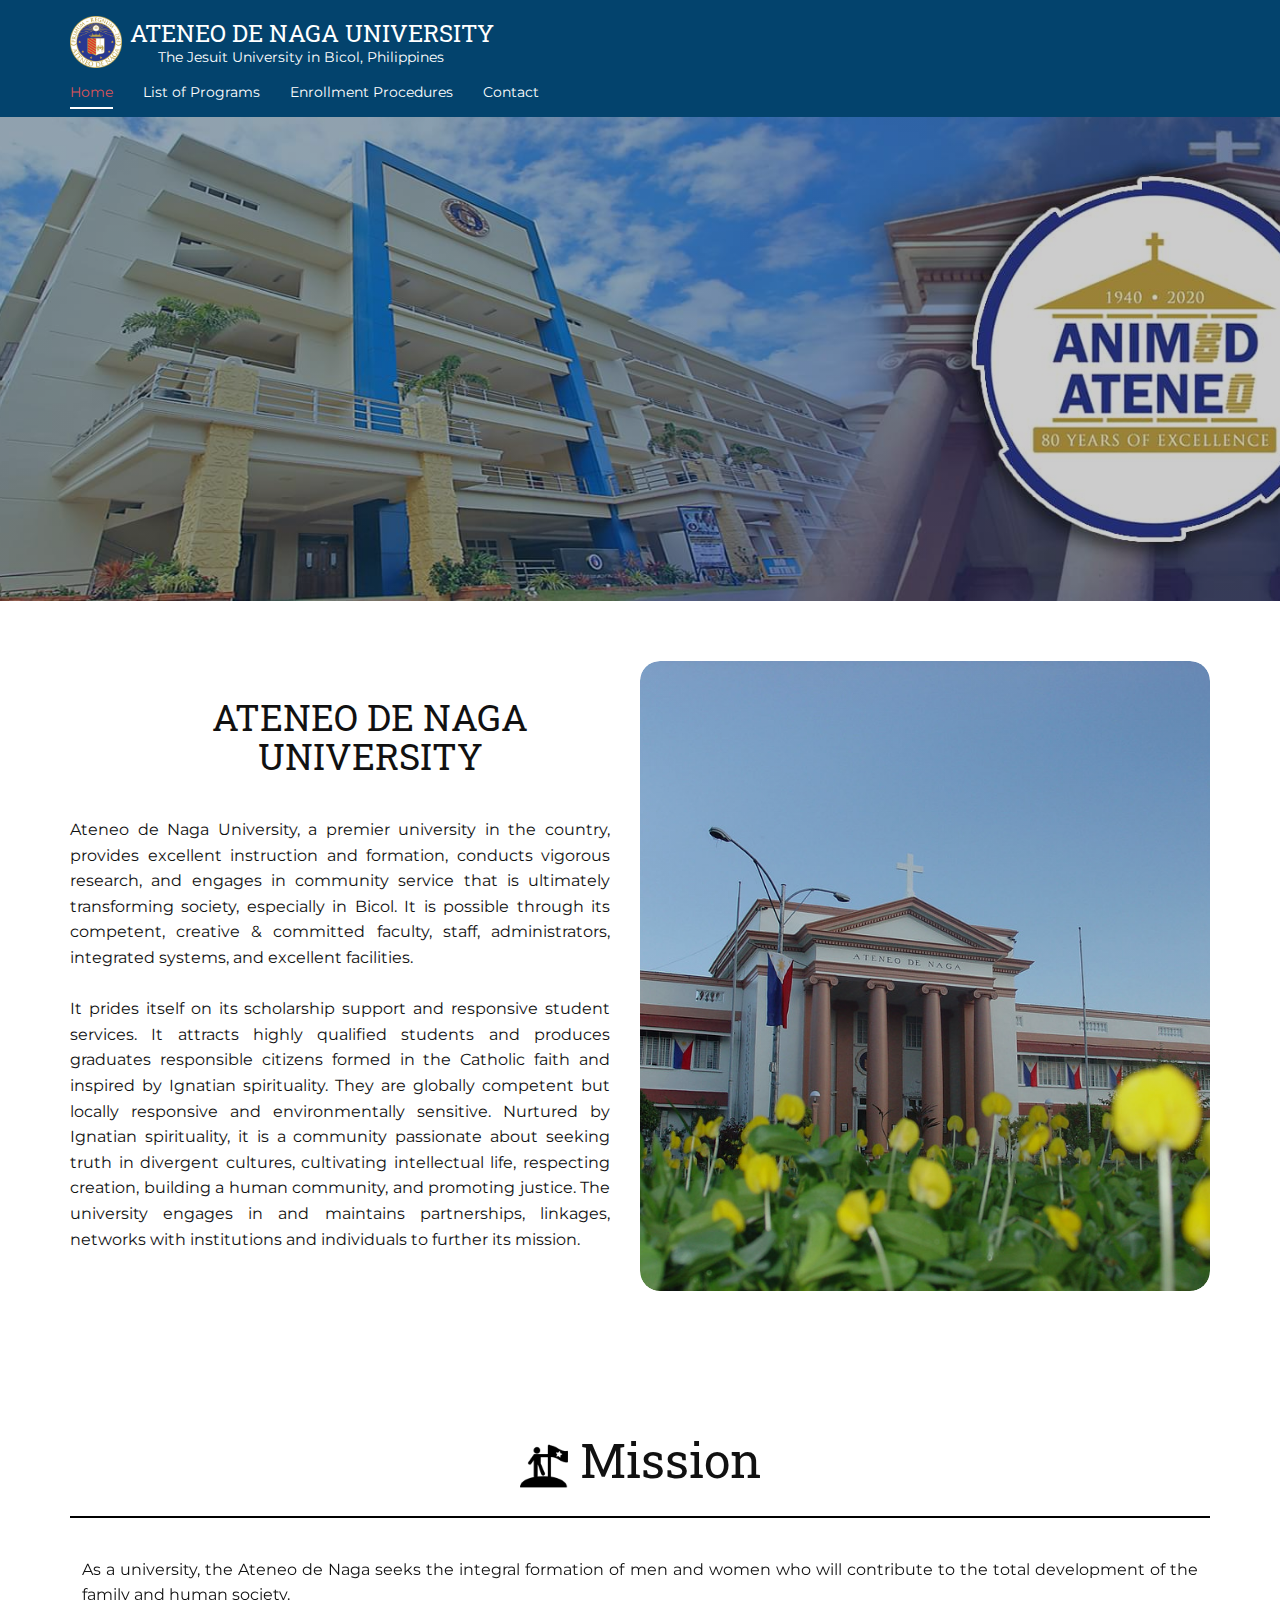
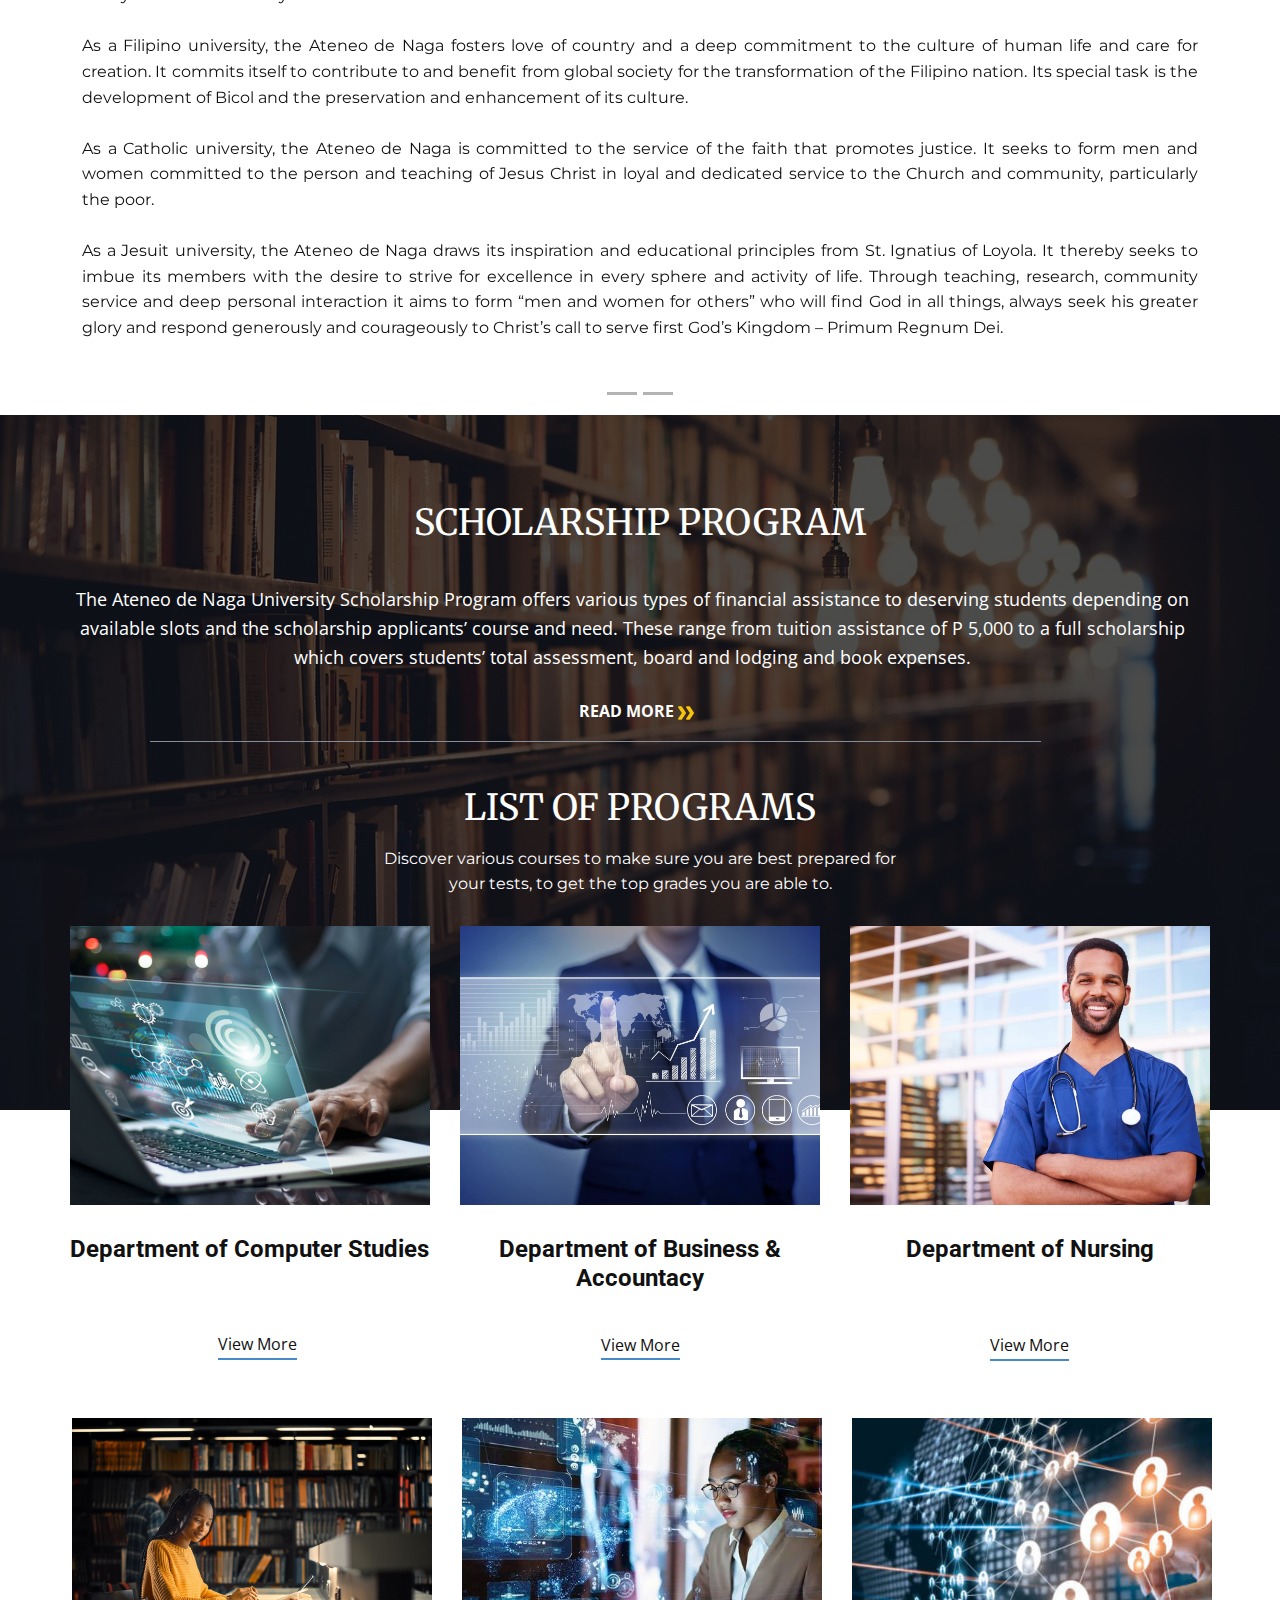
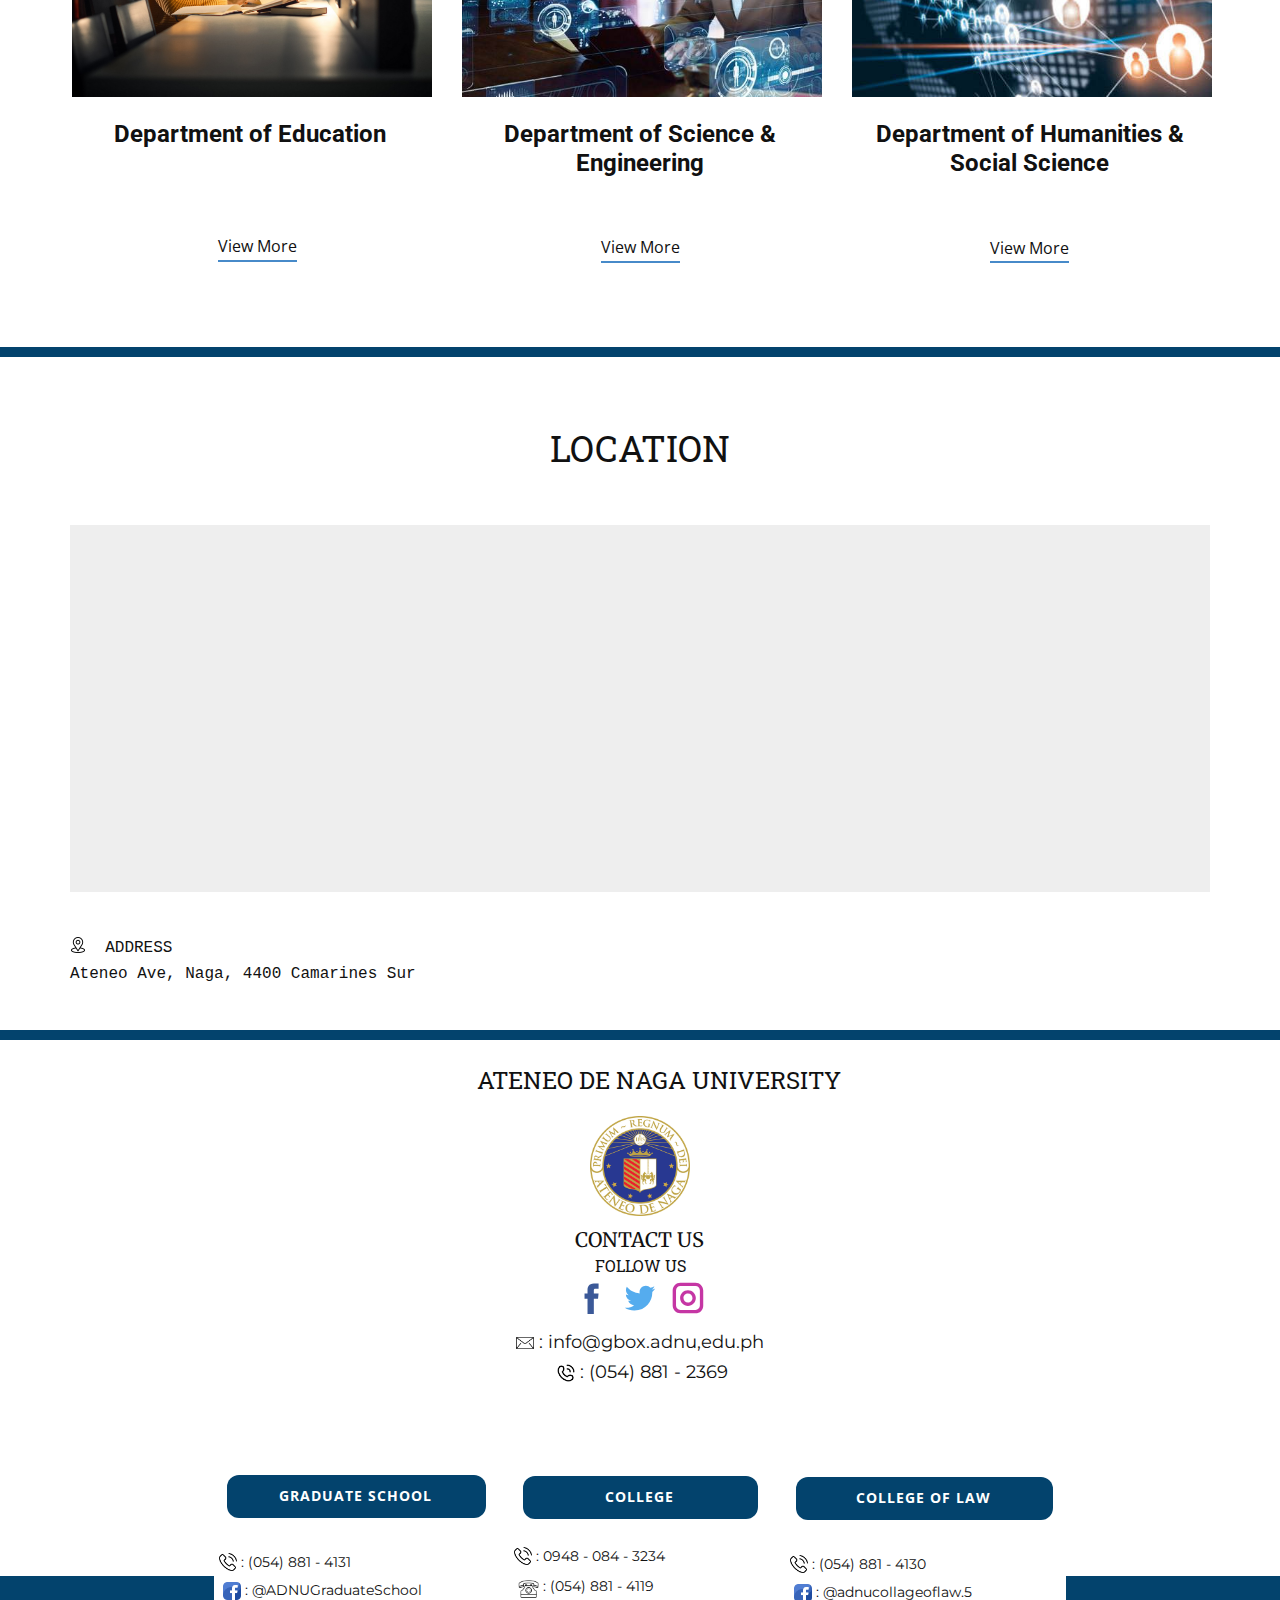
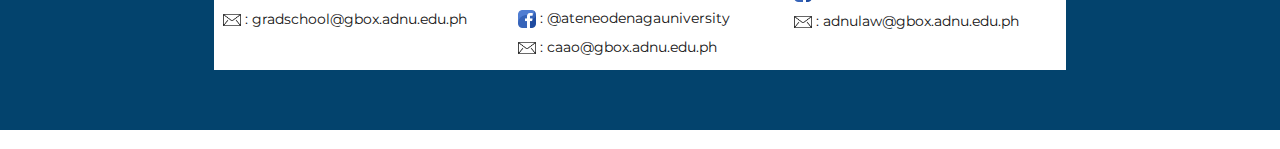
<file: Ateneo-De-Naga-University.html>
<!DOCTYPE html>
<html style="font-size: 16px;" lang="en"><head>
    <meta name="viewport" content="width=device-width, initial-scale=1.0">
    <meta charset="utf-8">
    <meta name="keywords" content="">
    <meta name="description" content="">
    <title>Ateneo De Naga University</title>
    <link rel="stylesheet" href="nicepage.css" media="screen">
<link rel="stylesheet" href="Ateneo-De-Naga-University.css" media="screen">
    <script class="u-script" type="text/javascript" src="jquery.js" defer=""></script>
    <script class="u-script" type="text/javascript" src="nicepage.js" defer=""></script>
    <meta name="generator" content="Nicepage 4.20.1, nicepage.com">
    <link id="u-theme-google-font" rel="stylesheet" href="https://fonts.googleapis.com/css?family=Roboto:100,100i,300,300i,400,400i,500,500i,700,700i,900,900i|Open+Sans:300,300i,400,400i,500,500i,600,600i,700,700i,800,800i">
    <link id="u-page-google-font" rel="stylesheet" href="https://fonts.googleapis.com/css?family=Roboto+Slab:100,200,300,400,500,600,700,800,900|Montserrat:100,100i,200,200i,300,300i,400,400i,500,500i,600,600i,700,700i,800,800i,900,900i|Merriweather:300,300i,400,400i,700,700i,900,900i">
    <link rel="icon" href="images/Ateneo.jpg" type="image/jpg" sizes="16x16">
    
    
    
    
    
    
    
    
    
    
    <script type="application/ld+json">{
		"@context": "http://schema.org",
		"@type": "Organization",
		"name": "ATENEO-DE-NAGA-UNIVERSITY",
		"logo": "images/Ateneo.jpg"
}</script>
    <meta name="theme-color" content="#478ac9">
    <meta property="og:title" content="Ateneo De Naga University">
    <meta property="og:description" content="">
    <meta property="og:type" content="website">
  </head>
  <body class="u-body u-xl-mode" data-lang="en"><header class="u-clearfix u-custom-color-2 u-header u-sticky u-sticky-12f3 u-header" id="sec-b613"><div class="u-clearfix u-sheet u-sheet-1">
        <a href="https://nicepage.com" class="u-image u-logo u-image-1" data-image-width="316" data-image-height="316">
          <img src="images/Ateneo.jpg" class="u-logo-image u-logo-image-1">
        </a>
        <h1 class="u-custom-font u-font-roboto-slab u-text u-text-default u-text-1">ATENEO DE NAGA UNIVERSITY</h1>
        <p class="u-custom-font u-font-montserrat u-text u-text-default u-text-2">The Jesuit University in Bicol, Philippines&nbsp;</p>
        <nav class="u-menu u-menu-dropdown u-offcanvas u-menu-1">
          <div class="menu-collapse u-custom-font u-font-montserrat" style="font-size: 0.875rem; letter-spacing: 0px;">
            <a class="u-button-style u-custom-active-border-color u-custom-border u-custom-border-color u-custom-borders u-custom-hover-border-color u-custom-padding-bottom u-custom-text-active-color u-custom-text-color u-custom-text-hover-color u-custom-top-bottom-menu-spacing u-nav-link" href="#" style="padding: 1px 0px; font-size: calc(1em + 2px);">
              <svg class="u-svg-link" viewBox="0 0 24 24"><use xmlns:xlink="http://www.w3.org/1999/xlink" xlink:href="#svg-bb62"></use></svg>
              <svg class="u-svg-content" version="1.1" id="svg-bb62" viewBox="0 0 16 16" x="0px" y="0px" xmlns:xlink="http://www.w3.org/1999/xlink" xmlns="http://www.w3.org/2000/svg"><g><rect y="1" width="16" height="2"></rect><rect y="7" width="16" height="2"></rect><rect y="13" width="16" height="2"></rect>
</g></svg>
            </a>
          </div>
          <div class="u-custom-menu u-nav-container">
            <ul class="u-custom-font u-font-montserrat u-nav u-spacing-30 u-unstyled u-nav-1"><li class="u-nav-item"><a class="u-border-2 u-border-active-white u-border-hover-white u-border-no-left u-border-no-right u-border-no-top u-button-style u-nav-link u-text-active-palette-2-base u-text-body-alt-color u-text-hover-palette-2-base" href="Ateneo-De-Naga-University.html" style="padding: 8px 0px;">Home</a>
</li><li class="u-nav-item"><a class="u-border-2 u-border-active-white u-border-hover-white u-border-no-left u-border-no-right u-border-no-top u-button-style u-nav-link u-text-active-palette-2-base u-text-body-alt-color u-text-hover-palette-2-base" style="padding: 8px 0px;">List of Programs</a><div class="u-nav-popup"><ul class="u-h-spacing-9 u-nav u-unstyled u-v-spacing-10"><li class="u-nav-item"><a class="u-button-style u-nav-link u-white" href="List-of-Programs.html">Undergraduate</a>
</li><li class="u-nav-item"><a class="u-button-style u-nav-link u-white" href="Graduate.html">Graduate</a>
</li></ul>
</div>
</li><li class="u-nav-item"><a class="u-border-2 u-border-active-white u-border-hover-white u-border-no-left u-border-no-right u-border-no-top u-button-style u-nav-link u-text-active-palette-2-base u-text-body-alt-color u-text-hover-palette-2-base" href="Enrollment.html" style="padding: 8px 0px;">Enrollment Procedures</a>
</li><li class="u-nav-item"><a class="u-border-2 u-border-active-white u-border-hover-white u-border-no-left u-border-no-right u-border-no-top u-button-style u-nav-link u-text-active-palette-2-base u-text-body-alt-color u-text-hover-palette-2-base" href="Ateneo-De-Naga-University.html#sec-6b96" style="padding: 8px 0px;">Contact</a>
</li></ul>
          </div>
          <div class="u-custom-menu u-nav-container-collapse">
            <div class="u-black u-container-style u-inner-container-layout u-opacity u-opacity-95 u-sidenav">
              <div class="u-inner-container-layout u-sidenav-overflow">
                <div class="u-menu-close"></div>
                <ul class="u-align-center u-nav u-popupmenu-items u-unstyled u-nav-3"><li class="u-nav-item"><a class="u-button-style u-nav-link" href="Ateneo-De-Naga-University.html">Home</a>
</li><li class="u-nav-item"><a class="u-button-style u-nav-link">List of Programs</a><div class="u-nav-popup"><ul class="u-h-spacing-9 u-nav u-unstyled u-v-spacing-10"><li class="u-nav-item"><a class="u-button-style u-nav-link" href="List-of-Programs.html">Undergraduate</a>
</li><li class="u-nav-item"><a class="u-button-style u-nav-link" href="Graduate.html">Graduate</a>
</li></ul>
</div>
</li><li class="u-nav-item"><a class="u-button-style u-nav-link" href="Enrollment.html">Enrollment Procedures</a>
</li><li class="u-nav-item"><a class="u-button-style u-nav-link" href="Ateneo-De-Naga-University.html#sec-6b96">Contact</a>
</li></ul>
              </div>
            </div>
            <div class="u-black u-menu-overlay u-opacity u-opacity-70"></div>
          </div>
        </nav>
      </div></header>
    <section class="u-clearfix u-container-align-center u-image u-shading u-section-1" id="sec-b392" data-image-width="1920" data-image-height="540">
      <div class="u-clearfix u-sheet u-sheet-1"></div>
    </section>
    <section class="u-clearfix u-section-2" id="carousel_caee">
      <div class="u-clearfix u-sheet u-valign-middle u-sheet-1">
        <div class="u-clearfix u-expanded-width u-layout-wrap u-layout-wrap-1">
          <div class="u-layout">
            <div class="u-layout-row">
              <div class="u-container-style u-layout-cell u-size-30 u-layout-cell-1">
                <div class="u-container-layout u-container-layout-1">
                  <h2 class="u-align-center u-custom-font u-font-roboto-slab u-text u-text-default u-text-1">ATENEO DE NAGA UNIVERSITY</h2>
                  <p class="u-align-justify u-custom-font u-font-montserrat u-text u-text-2"> Ateneo de Naga University, a premier university in the country, provides excellent instruction and formation, conducts vigorous research, and engages in community service that is ultimately transforming society, especially in Bicol. It is possible through its competent, creative &amp; committed faculty, staff, administrators, integrated systems, and excellent facilities.<br>
                    <br>It prides itself on its scholarship support and responsive student services. It attracts highly qualified students and produces graduates responsible citizens formed in the Catholic faith and inspired by Ignatian spirituality. They are globally competent but locally responsive and environmentally sensitive. Nurtured by Ignatian spirituality, it is a community passionate about seeking truth in divergent cultures, cultivating intellectual life, respecting creation, building a human community, and promoting justice. The university engages in and maintains partnerships, linkages, networks with institutions and individuals to further its mission.<br>
                  </p>
                </div>
              </div>
              <div class="u-align-center u-container-style u-image u-image-round u-layout-cell u-radius-20 u-shading u-size-30 u-image-1" data-image-width="1024" data-image-height="768">
                <div class="u-container-layout u-container-layout-2"></div>
              </div>
            </div>
          </div>
        </div>
      </div>
    </section>
    <section class="u-clearfix u-section-3" id="sec-7a5e">
      <div class="u-clearfix u-sheet u-sheet-1"></div>
    </section>
    <section class="u-carousel u-slide u-valign-middle u-block-1ca8-1" id="carousel_f674" data-interval="5000" data-u-ride="carousel">
      <ol class="u-absolute-hcenter u-carousel-indicators u-block-1ca8-2">
        <li data-u-target="#carousel_f674" data-u-slide-to="0" class="u-active u-grey-30"></li>
        <li data-u-target="#carousel_f674" class="u-grey-30" data-u-slide-to="1"></li>
      </ol>
      <div class="u-carousel-inner" role="listbox">
        <div class="u-active u-carousel-item u-clearfix u-section-4-1">
          <div class="u-clearfix u-sheet u-sheet-1">
            <h2 class="u-custom-font u-font-roboto-slab u-text u-text-default u-text-1"><span class="u-file-icon u-icon"><img src="images/43106.png" alt=""></span>&nbsp;Mission
            </h2>
            <div class="u-border-2 u-border-black u-border-no-bottom u-border-no-left u-border-no-right u-container-style u-expanded-width u-group u-white u-group-1">
              <div class="u-container-layout u-container-layout-1">
                <p class="u-align-justify u-custom-font u-font-montserrat u-text u-text-2"> As a university, the Ateneo de Naga seeks the integral formation of men and women who will contribute to the total development of the family and human society.<br>
                  <br>As a Filipino university, the Ateneo de Naga fosters love of country and a deep commitment to the culture of human life and care for creation. It commits itself to contribute to and benefit from global society for the transformation of the Filipino nation. Its special task is the development of Bicol and the preservation and enhancement of its culture.<br>
                  <br>As a Catholic university, the Ateneo de Naga is committed to the service of the faith that promotes justice. It seeks to form men and women committed to the person and teaching of Jesus Christ in loyal and dedicated service to the Church and community, particularly the poor.<br>
                  <br>As a Jesuit university, the Ateneo de Naga draws its inspiration and educational principles from St. Ignatius of Loyola. It thereby seeks to imbue its members with the desire to strive for excellence in every sphere and activity of life. Through teaching, research, community service and deep personal interaction it aims to form “men and women for others” who will find God in all things, always seek his greater glory and respond generously and courageously to Christ’s call to serve first God’s Kingdom – Primum Regnum Dei.
                </p>
              </div>
            </div>
          </div>
        </div>
        <div class="u-align-center u-carousel-item u-clearfix u-section-4-2">
          <div class="u-clearfix u-sheet u-sheet-1">
            <h2 class="u-custom-font u-font-roboto-slab u-text u-text-default u-text-1"><span class="u-file-icon u-icon"><img src="images/841743.png" alt=""></span>&nbsp;Vision
            </h2>
            <div class="u-align-justify u-border-2 u-border-black u-border-no-bottom u-border-no-left u-border-no-right u-container-style u-expanded-width u-group u-white u-group-1">
              <div class="u-container-layout u-container-layout-1">
                <p class="u-custom-font u-font-montserrat u-large-text u-text u-text-variant u-text-2"> Ateneo de Naga University, a premier university in the country, provides excellent instruction and formation, conducts vigorous research, and engages in community service that are ultimately transformative of society, especially in Bicol. It is possible through its competent, creative &amp; committed faculty, staff and administrators, and integrated systems and excellent facilities.<br>
                  <br>It prides itself in its scholarship support and responsive student services.<br>
                  <br>It attracts highly qualified students and produces graduates who are responsible citizens formed in the Catholic faith and inspired by Ignatian spirituality.&nbsp;<br>
                  <br>They are globally competent but locally responsive and environmentally sensitive. Nurtured by Ignatian spirituality, it is a community that is passionate to seek truth in divergent cultures, cultivate intellectual life, respect creation, build human community, and promote justice.<br>
                  <br>The university engages in and maintains partnerships, linkages, networks with institutions and individuals to further its mission.
                </p>
              </div>
            </div>
          </div>
        </div>
      </div>
      <a class="u-carousel-control u-carousel-control-prev u-text-black u-block-1ca8-5" href="#carousel_f674" role="button" data-u-slide="prev">
        <span aria-hidden="true">
          <svg class="u-svg-link" viewBox="0 0 477.175 477.175"><path d="M145.188,238.575l215.5-215.5c5.3-5.3,5.3-13.8,0-19.1s-13.8-5.3-19.1,0l-225.1,225.1c-5.3,5.3-5.3,13.8,0,19.1l225.1,225
                    c2.6,2.6,6.1,4,9.5,4s6.9-1.3,9.5-4c5.3-5.3,5.3-13.8,0-19.1L145.188,238.575z"></path></svg>
        </span>
        <span class="sr-only">Previous</span>
      </a>
      <a class="u-carousel-control u-carousel-control-next u-text-black u-block-1ca8-6" href="#carousel_f674" role="button" data-u-slide="next">
        <span aria-hidden="true">
          <svg class="u-svg-link" viewBox="0 0 477.175 477.175"><path d="M360.731,229.075l-225.1-225.1c-5.3-5.3-13.8-5.3-19.1,0s-5.3,13.8,0,19.1l215.5,215.5l-215.5,215.5
                    c-5.3,5.3-5.3,13.8,0,19.1c2.6,2.6,6.1,4,9.5,4c3.4,0,6.9-1.3,9.5-4l225.1-225.1C365.931,242.875,365.931,234.275,360.731,229.075z"></path></svg>
        </span>
        <span class="sr-only">Next</span>
      </a>
    </section>
    <section class="u-clearfix u-section-5" id="sec-8f6e">
      <div class="u-clearfix u-sheet u-sheet-1"></div>
    </section>
    <section class="u-align-center u-clearfix u-white u-section-6" id="carousel_040e">
      <div class="u-align-center u-container-style u-expanded-width u-group u-image u-image-default u-shading u-shape-rectangle u-image-1" data-image-width="1280" data-image-height="1183">
        <div class="u-container-layout u-container-layout-1">
          <h2 class="u-custom-font u-font-merriweather u-text u-text-body-alt-color u-text-1">SCHOLARSHIP PROGRAM</h2>
          <div class="u-clearfix u-layout-wrap u-layout-wrap-1">
            <div class="u-layout">
              <div class="u-layout-row">
                <div class="u-align-center u-container-style u-layout-cell u-size-60 u-layout-cell-1">
                  <div class="u-container-layout u-container-layout-2">
                    <p class="u-text u-text-body-alt-color u-text-default u-text-2"> The Ateneo de Naga University Scholarship Program offers various types of financial assistance to deserving students depending on available slots and the scholarship applicants’ course and need. These range from tuition assistance of P 5,000 to a full scholarship which covers students’ total assessment, board and lodging and book expenses.</p>
                    <a href="Scholarship.html" class="u-btn u-button-style u-none u-text-body-alt-color u-text-hover-palette-2-base u-btn-1">Read more&nbsp;<span class="u-icon u-text-palette-3-base"><svg class="u-svg-content" viewBox="0 -32 426.66667 426" style="width: 1em; height: 1em;"><path d="m213.332031 181.667969c0 4.265625-1.277343 8.53125-3.625 11.730469l-106.667969 160c-3.839843 5.761718-10.238281 9.601562-17.707031 9.601562h-64c-11.730469 0-21.332031-9.601562-21.332031-21.332031 0-4.269531 1.28125-8.535157 3.625-11.734375l98.773438-148.265625-98.773438-148.269531c-2.34375-3.199219-3.625-7.464844-3.625-11.730469 0-11.734375 9.601562-21.335938 21.332031-21.335938h64c7.46875 0 13.867188 3.839844 17.707031 9.601563l106.667969 160c2.347657 3.199218 3.625 7.464844 3.625 11.734375zm0 0"></path><path d="m426.667969 181.667969c0 4.265625-1.28125 8.53125-3.628907 11.730469l-106.664062 160c-3.839844 5.761718-10.242188 9.601562-17.707031 9.601562h-64c-11.734375 0-21.335938-9.601562-21.335938-21.332031 0-4.269531 1.28125-8.535157 3.628907-11.734375l98.773437-148.265625-98.773437-148.269531c-2.347657-3.199219-3.628907-7.464844-3.628907-11.730469 0-11.734375 9.601563-21.335938 21.335938-21.335938h64c7.464843 0 13.867187 3.839844 17.707031 9.601563l106.664062 160c2.347657 3.199218 3.628907 7.464844 3.628907 11.734375zm0 0"></path></svg><img></span> &nbsp;
                    </a>
                    <div class="u-border-1 u-border-palette-5-dark-1 u-line u-line-horizontal u-line-1"></div>
                  </div>
                </div>
              </div>
            </div>
          </div>
          <h2 class="u-custom-font u-font-merriweather u-text u-text-3">LIST OF PROGRAMS</h2>
          <p class="u-custom-font u-font-montserrat u-text u-text-body-alt-color u-text-4"> Discover various courses to make sure you are best prepared for your tests, to get the top grades you are able to.</p>
          <a href="https://nicepage.com" class="u-btn u-button-style u-none u-text-hover-palette-2-base u-text-palette-1-base u-btn-2">Read More&nbsp;<span class="u-icon u-text-palette-1-base"><svg class="u-svg-content" viewBox="0 -32 426.66667 426" style="width: 1em; height: 1em;"><path d="m213.332031 181.667969c0 4.265625-1.277343 8.53125-3.625 11.730469l-106.667969 160c-3.839843 5.761718-10.238281 9.601562-17.707031 9.601562h-64c-11.730469 0-21.332031-9.601562-21.332031-21.332031 0-4.269531 1.28125-8.535157 3.625-11.734375l98.773438-148.265625-98.773438-148.269531c-2.34375-3.199219-3.625-7.464844-3.625-11.730469 0-11.734375 9.601562-21.335938 21.332031-21.335938h64c7.46875 0 13.867188 3.839844 17.707031 9.601563l106.667969 160c2.347657 3.199218 3.625 7.464844 3.625 11.734375zm0 0"></path><path d="m426.667969 181.667969c0 4.265625-1.28125 8.53125-3.628907 11.730469l-106.664062 160c-3.839844 5.761718-10.242188 9.601562-17.707031 9.601562h-64c-11.734375 0-21.335938-9.601562-21.335938-21.332031 0-4.269531 1.28125-8.535157 3.628907-11.734375l98.773437-148.265625-98.773437-148.269531c-2.347657-3.199219-3.628907-7.464844-3.628907-11.730469 0-11.734375 9.601563-21.335938 21.335938-21.335938h64c7.464843 0 13.867187 3.839844 17.707031 9.601563l106.664062 160c2.347657 3.199218 3.628907 7.464844 3.628907 11.734375zm0 0"></path></svg><img></span>
          </a>
        </div>
      </div>
      <div class="u-list u-list-1">
        <div class="u-repeater u-repeater-1">
          <div class="u-container-align-center u-container-style u-list-item u-repeater-item u-shape-rectangle u-white u-list-item-1">
            <div class="u-container-layout u-similar-container u-container-layout-3">
              <img class="u-expanded-width u-image u-image-default u-image-2" src="images/IT.png" alt="" data-image-width="961" data-image-height="600">
              <h4 class="u-align-center u-text u-text-default u-text-5">Department of Computer Studies<br>
              </h4>
            </div>
          </div>
          <div class="u-container-style u-list-item u-repeater-item u-shape-rectangle u-white u-list-item-2">
            <div class="u-container-layout u-similar-container u-container-layout-4">
              <img class="u-expanded-width u-image u-image-default u-image-3" src="images/accountacy.jpg" alt="" data-image-width="1619" data-image-height="1080">
              <h4 class="u-align-center u-text u-text-default u-text-6">Department of Business &amp; Accountacy<br>
              </h4>
            </div>
          </div>
          <div class="u-container-style u-list-item u-repeater-item u-shape-rectangle u-white u-list-item-3">
            <div class="u-container-layout u-similar-container u-container-layout-5">
              <img class="u-expanded-width u-image u-image-default u-image-4" src="images/nursing.jpg" alt="" data-image-width="1620" data-image-height="1080">
              <h4 class="u-align-center u-text u-text-default u-text-7">Department of Nursing<br>
              </h4>
            </div>
          </div>
        </div>
      </div>
      <a href="List-of-Programs.html#sec-25c2" class="u-active-none u-border-2 u-border-active-palette-2-dark-1 u-border-hover-palette-2-base u-border-no-left u-border-no-right u-border-no-top u-border-palette-1-base u-btn u-button-style u-hover-none u-none u-text-body-color u-text-hover-palette-2-base u-btn-3">View More</a>
      <a href="List-of-Programs.html#sec-e38d" class="u-active-none u-border-2 u-border-active-palette-2-dark-1 u-border-hover-palette-2-base u-border-no-left u-border-no-right u-border-no-top u-border-palette-1-base u-btn u-button-style u-hover-none u-none u-text-body-color u-text-hover-palette-2-base u-btn-4">View More</a>
      <a href="List-of-Programs.html#sec-0738" class="u-active-none u-border-2 u-border-active-palette-2-dark-1 u-border-hover-palette-2-base u-border-no-left u-border-no-right u-border-no-top u-border-palette-1-base u-btn u-button-style u-hover-none u-none u-text-body-color u-text-hover-palette-2-base u-btn-5">View More</a>
      <div class="u-list u-list-2">
        <div class="u-repeater u-repeater-2">
          <div class="u-container-style u-list-item u-repeater-item u-shape-rectangle u-white u-list-item-4">
            <div class="u-container-layout u-similar-container u-valign-top u-container-layout-6">
              <img class="u-image u-image-default u-image-5" src="images/Education.jpg" alt="" data-image-width="2309" data-image-height="1299">
              <h4 class="u-align-center u-text u-text-default u-text-8">Department of Education<br>
              </h4>
            </div>
          </div>
          <div class="u-container-style u-list-item u-repeater-item u-shape-rectangle u-white u-list-item-5">
            <div class="u-container-layout u-similar-container u-valign-top u-container-layout-7">
              <img class="u-image u-image-default u-image-6" src="images/ComputerSE.png" alt="" data-image-width="638" data-image-height="400">
              <h4 class="u-align-center u-text u-text-default u-text-9">Department of Science &amp; Engineering<br>
              </h4>
            </div>
          </div>
          <div class="u-container-style u-list-item u-repeater-item u-shape-rectangle u-white u-list-item-6">
            <div class="u-container-layout u-similar-container u-valign-top u-container-layout-8">
              <img class="u-image u-image-default u-image-7" src="images/Social-Sciences-and-Humanities-Abroad.jpg" alt="" data-image-width="750" data-image-height="375">
              <h4 class="u-align-center u-text u-text-default u-text-10">Department of Humanities &amp; Social Science<br>
              </h4>
            </div>
          </div>
        </div>
      </div>
      <a href="List-of-Programs.html#sec-850f" class="u-active-none u-border-2 u-border-active-palette-2-dark-1 u-border-hover-palette-2-base u-border-no-left u-border-no-right u-border-no-top u-border-palette-1-base u-btn u-button-style u-hover-none u-none u-text-body-color u-text-hover-palette-2-base u-btn-6">View More</a>
      <a href="List-of-Programs.html#sec-5d9e" class="u-active-none u-border-2 u-border-active-palette-2-dark-1 u-border-hover-palette-2-base u-border-no-left u-border-no-right u-border-no-top u-border-palette-1-base u-btn u-button-style u-hover-none u-none u-text-body-color u-text-hover-palette-2-base u-btn-7">View More</a>
      <a href="List-of-Programs.html#sec-a722" class="u-active-none u-border-2 u-border-active-palette-2-dark-1 u-border-hover-palette-2-base u-border-no-left u-border-no-right u-border-no-top u-border-palette-1-base u-btn u-button-style u-hover-none u-none u-text-body-color u-text-hover-palette-2-base u-btn-8">View More</a>
    </section>
    <section class="u-clearfix u-custom-color-2 u-section-7" id="sec-b28a">
      <div class="u-clearfix u-sheet u-sheet-1"></div>
    </section>
    <section class="u-clearfix u-section-8" id="sec-c7f4">
      <div class="u-clearfix u-sheet u-sheet-1">
        <h2 class="u-custom-font u-font-roboto-slab u-text u-text-default u-text-1">LOCATION</h2>
        <div class="u-expanded-width u-grey-light-2 u-map u-map-1">
          <div class="embed-responsive">
            <iframe class="embed-responsive-item" src="//maps.google.com/maps?output=embed&amp;q=Ateneo%20Ave%2C%20Naga%2C%204400%20Camarines%20Sur&amp;t=m" data-map="[base64]"></iframe>
          </div>
        </div>
        <p class="u-custom-font u-font-courier-new u-text u-text-default u-text-2"><span class="u-file-icon u-icon"><img src="images/535239.png" alt=""></span>&nbsp; ADDRESS<br>Ateneo Ave, Naga, 4400 Camarines Sur<br>
        </p>
      </div>
    </section>
    <section class="u-clearfix u-custom-color-2 u-section-9" id="sec-6b96">
      <div class="u-clearfix u-sheet u-valign-middle u-sheet-1"></div>
    </section>
    <section class="u-clearfix u-section-10" id="sec-05ca">
      <div class="u-container-style u-group u-shape-rectangle u-group-1">
        <div class="u-container-layout u-container-layout-1">
          <p class="u-align-center u-custom-font u-font-roboto-slab u-text u-text-1">ATENEO DE NAGA UNIVERSITY</p>
          <img class="u-image u-image-contain u-image-default u-preserve-proportions u-image-1" src="images/Ateneo.jpg" alt="" data-image-width="316" data-image-height="316">
          <h2 class="u-custom-font u-font-merriweather u-text u-text-2">CONTACT US</h2>
          <p class="u-align-center u-custom-font u-font-roboto-slab u-text u-text-3">FOLLOW US</p>
          <div class="u-social-icons u-spacing-10 u-social-icons-1">
            <a class="u-social-url" title="facebook" target="_blank" href="https://www.facebook.com/ateneodenagauniversity/"><span class="u-icon u-social-facebook u-social-icon u-icon-1"><svg class="u-svg-link" preserveAspectRatio="xMidYMin slice" viewBox="0 0 112 112" style=""><use xmlns:xlink="http://www.w3.org/1999/xlink" xlink:href="#svg-6bbf"></use></svg><svg class="u-svg-content" viewBox="0 0 112 112" x="0" y="0" id="svg-6bbf"><path fill="currentColor" d="M75.5,28.8H65.4c-1.5,0-4,0.9-4,4.3v9.4h13.9l-1.5,15.8H61.4v45.1H42.8V58.3h-8.8V42.4h8.8V32.2
c0-7.4,3.4-18.8,18.8-18.8h13.8v15.4H75.5z"></path></svg></span>
            </a>
            <a class="u-social-url" title="twitter" target="_blank" href="https://twitter.com/ADNU_Official?ref_src=twsrc%5Egoogle%7Ctwcamp%5Eserp%7Ctwgr%5Eauthor"><span class="u-icon u-social-icon u-social-twitter u-icon-2"><svg class="u-svg-link" preserveAspectRatio="xMidYMin slice" viewBox="0 0 112 112" style=""><use xmlns:xlink="http://www.w3.org/1999/xlink" xlink:href="#svg-e1ba"></use></svg><svg class="u-svg-content" viewBox="0 0 112 112" x="0" y="0" id="svg-e1ba"><path fill="currentColor" d="M92.2,38.2c0,0.8,0,1.6,0,2.3c0,24.3-18.6,52.4-52.6,52.4c-10.6,0.1-20.2-2.9-28.5-8.2
	c1.4,0.2,2.9,0.2,4.4,0.2c8.7,0,16.7-2.9,23-7.9c-8.1-0.2-14.9-5.5-17.3-12.8c1.1,0.2,2.4,0.2,3.4,0.2c1.6,0,3.3-0.2,4.8-0.7
	c-8.4-1.6-14.9-9.2-14.9-18c0-0.2,0-0.2,0-0.2c2.5,1.4,5.4,2.2,8.4,2.3c-5-3.3-8.3-8.9-8.3-15.4c0-3.4,1-6.5,2.5-9.2
	c9.1,11.1,22.7,18.5,38,19.2c-0.2-1.4-0.4-2.8-0.4-4.3c0.1-10,8.3-18.2,18.5-18.2c5.4,0,10.1,2.2,13.5,5.7c4.3-0.8,8.1-2.3,11.7-4.5
	c-1.4,4.3-4.3,7.9-8.1,10.1c3.7-0.4,7.3-1.4,10.6-2.9C98.9,32.3,95.7,35.5,92.2,38.2z"></path></svg></span>
            </a>
            <a class="u-social-url" title="instagram" target="_blank" href="https://www.instagram.com/ateneodenagauniversity/?hl=en"><span class="u-icon u-social-icon u-social-instagram u-icon-3"><svg class="u-svg-link" preserveAspectRatio="xMidYMin slice" viewBox="0 0 112 112" style=""><use xmlns:xlink="http://www.w3.org/1999/xlink" xlink:href="#svg-92ee"></use></svg><svg class="u-svg-content" viewBox="0 0 112 112" x="0" y="0" id="svg-92ee"><path fill="currentColor" d="M55.9,32.9c-12.8,0-23.2,10.4-23.2,23.2s10.4,23.2,23.2,23.2s23.2-10.4,23.2-23.2S68.7,32.9,55.9,32.9z
	 M55.9,69.4c-7.4,0-13.3-6-13.3-13.3c-0.1-7.4,6-13.3,13.3-13.3s13.3,6,13.3,13.3C69.3,63.5,63.3,69.4,55.9,69.4z"></path><path fill="#FFFFFF" d="M79.7,26.8c-3,0-5.4,2.5-5.4,5.4s2.5,5.4,5.4,5.4c3,0,5.4-2.5,5.4-5.4S82.7,26.8,79.7,26.8z"></path><path fill="currentColor" d="M78.2,11H33.5C21,11,10.8,21.3,10.8,33.7v44.7c0,12.6,10.2,22.8,22.7,22.8h44.7c12.6,0,22.7-10.2,22.7-22.7
	V33.7C100.8,21.1,90.6,11,78.2,11z M91,78.4c0,7.1-5.8,12.8-12.8,12.8H33.5c-7.1,0-12.8-5.8-12.8-12.8V33.7
	c0-7.1,5.8-12.8,12.8-12.8h44.7c7.1,0,12.8,5.8,12.8,12.8V78.4z"></path></svg></span>
            </a>
          </div>
          <p class="u-align-center u-custom-font u-font-montserrat u-text u-text-4"><span class="u-file-icon u-icon"><img src="images/546394.png" alt=""></span>&nbsp;: info@gbox.adnu,edu.ph<br>&nbsp;<span class="u-file-icon u-icon"><img src="images/5001113.png" alt=""></span>&nbsp;: (054) 881 - 2369
          </p>
        </div>
      </div>
      <div class="u-clearfix u-layout-wrap u-layout-wrap-1">
        <div class="u-layout">
          <div class="u-layout-row">
            <div class="u-container-style u-layout-cell u-shape-rectangle u-size-20 u-white u-layout-cell-1">
              <div class="u-container-layout u-container-layout-2">
                <button class="u-border-none u-btn u-btn-round u-button-style u-custom-color-2 u-radius-12 u-btn-1">Graduate SCHOOL</button>
                <p class="u-custom-font u-font-montserrat u-text u-text-5"><span class="u-file-icon u-icon u-icon-6"><img src="images/126509.png" alt=""></span>&nbsp;: (054) 881 - 4131<br>&nbsp;<span class="u-file-icon u-icon u-icon-7"><img src="images/2504903.png" alt=""></span>&nbsp;: @ADNUGraduateSchool<br>&nbsp;<span class="u-file-icon u-icon u-icon-8"><img src="images/546394.png" alt=""></span>&nbsp;: gradschool@gbox.adnu.edu.ph<br>
                </p>
              </div>
            </div>
            <div class="u-container-style u-layout-cell u-size-20 u-white u-layout-cell-2">
              <div class="u-container-layout u-container-layout-3">
                <button class="u-border-none u-btn u-btn-round u-button-style u-custom-color-2 u-radius-12 u-btn-2">COLLEGE</button>
                <p class="u-custom-font u-font-montserrat u-text u-text-6"><span class="u-file-icon u-icon u-icon-9"><img src="images/126509.png" alt=""></span>&nbsp;: 0948 - 084 - 3234<br>&nbsp;<span class="u-file-icon u-icon u-icon-10"><img src="images/3891977.png" alt=""></span>&nbsp;: (054) 881 - 4119<br>&nbsp;<span class="u-file-icon u-icon u-icon-11"><img src="images/2504903.png" alt=""></span>&nbsp;: @ateneodenagauniversity<br>&nbsp;<span class="u-file-icon u-icon u-icon-12"><img src="images/546394.png" alt=""></span>&nbsp;: caao@gbox.adnu.edu.ph<br>
                </p>
              </div>
            </div>
            <div class="u-container-style u-layout-cell u-size-20 u-white u-layout-cell-3">
              <div class="u-container-layout u-container-layout-4">
                <button class="u-btn u-btn-round u-button-style u-custom-color-2 u-radius-12 u-btn-3">College of law</button>
                <p class="u-custom-font u-font-montserrat u-text u-text-7"><span class="u-file-icon u-icon u-icon-13"><img src="images/126509.png" alt=""></span>&nbsp;: (054) 881 - 4130<br>&nbsp;<span class="u-file-icon u-icon u-icon-14"><img src="images/2504903.png" alt=""></span>&nbsp;: @adnucollageoflaw.5<br>&nbsp;<span class="u-file-icon u-icon u-icon-15"><img src="images/546394.png" alt=""></span>&nbsp;: adnulaw@gbox.adnu.edu.ph<br>
                </p>
              </div>
            </div>
          </div>
        </div>
      </div>
      <div class="u-container-style u-custom-color-2 u-expanded-width u-group u-group-2">
        <div class="u-container-layout u-container-layout-5"></div>
      </div>
      <div class="u-container-style u-custom-color-2 u-group u-group-3">
        <div class="u-container-layout u-container-layout-6"></div>
      </div>
      <div class="u-container-style u-custom-color-2 u-group u-group-4">
        <div class="u-container-layout u-container-layout-7"></div>
      </div>
    </section>
</body></html>
</file>
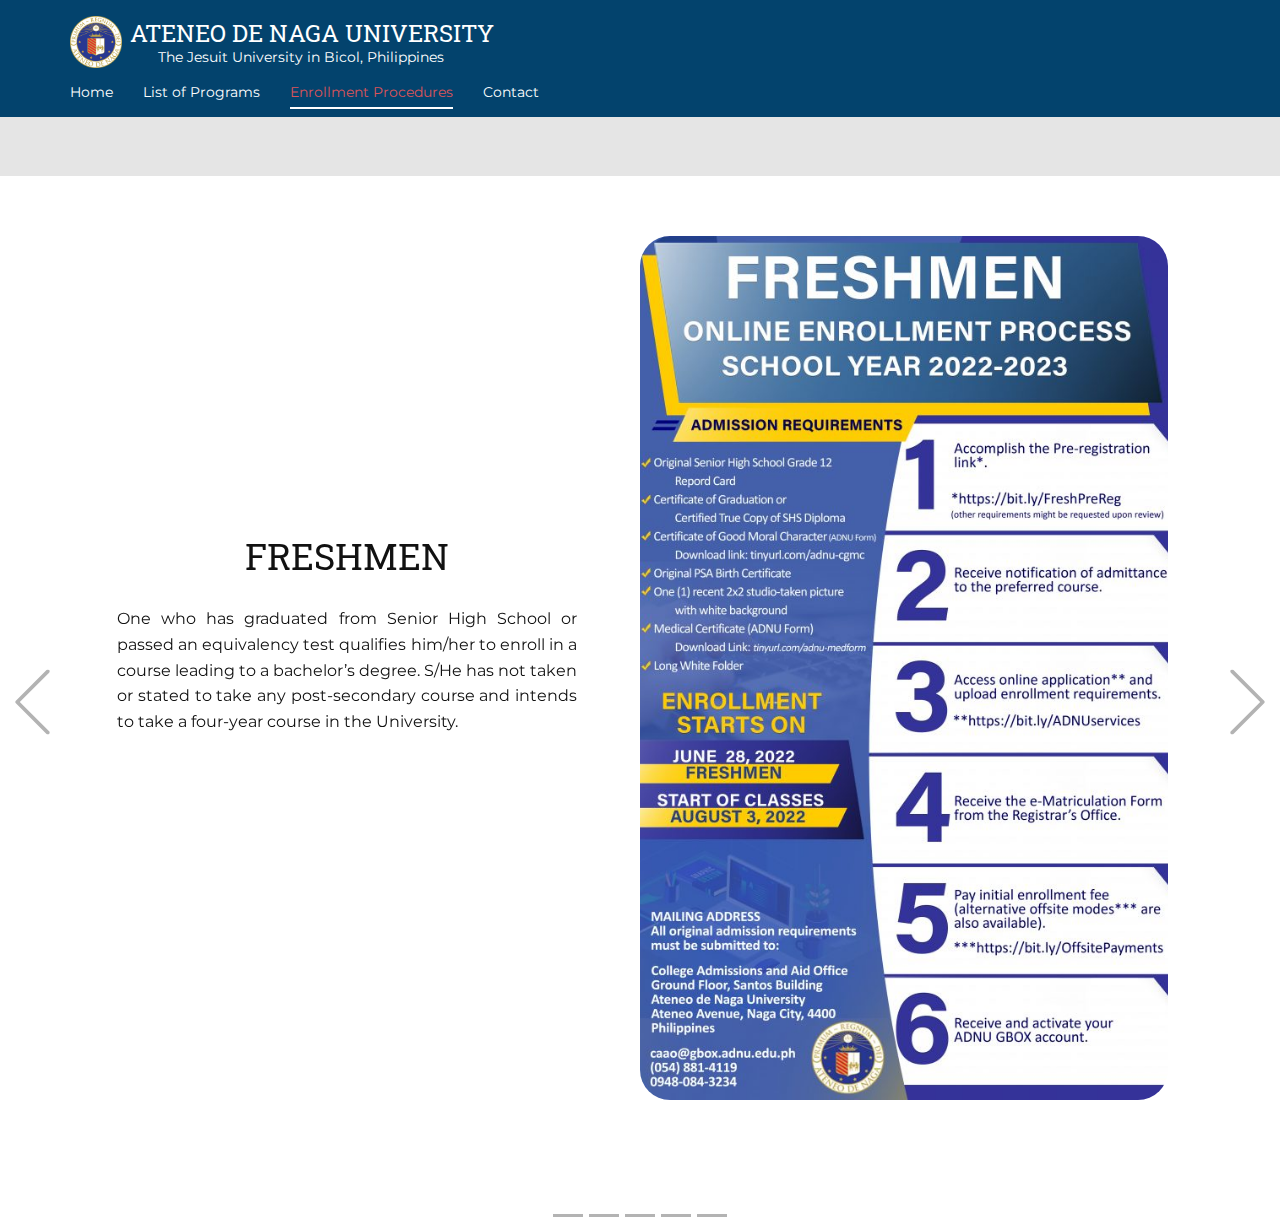
<file: Enrollment.html>
<!DOCTYPE html>
<html style="font-size: 16px;" lang="en"><head>
    <meta name="viewport" content="width=device-width, initial-scale=1.0">
    <meta charset="utf-8">
    <meta name="keywords" content="">
    <meta name="description" content="">
    <title>Enrollment</title>
    <link rel="stylesheet" href="nicepage.css" media="screen">
<link rel="stylesheet" href="Enrollment.css" media="screen">
    <script class="u-script" type="text/javascript" src="jquery.js" defer=""></script>
    <script class="u-script" type="text/javascript" src="nicepage.js" defer=""></script>
    <meta name="generator" content="Nicepage 4.20.1, nicepage.com">
    <link id="u-theme-google-font" rel="stylesheet" href="https://fonts.googleapis.com/css?family=Roboto:100,100i,300,300i,400,400i,500,500i,700,700i,900,900i|Open+Sans:300,300i,400,400i,500,500i,600,600i,700,700i,800,800i">
    <link id="u-page-google-font" rel="stylesheet" href="https://fonts.googleapis.com/css?family=Roboto+Slab:100,200,300,400,500,600,700,800,900|Montserrat:100,100i,200,200i,300,300i,400,400i,500,500i,600,600i,700,700i,800,800i,900,900i">
    <link rel="icon" href="images/Ateneo.jpg" type="image/jpg" sizes="16x16">
    
    
    <script type="application/ld+json">{
		"@context": "http://schema.org",
		"@type": "Organization",
		"name": "ATENEO-DE-NAGA-UNIVERSITY",
		"logo": "images/Ateneo.jpg"
}</script>
    <meta name="theme-color" content="#478ac9">
    <meta property="og:title" content="Enrollment">
    <meta property="og:description" content="">
    <meta property="og:type" content="website">
  </head>
  <body class="u-body u-xl-mode" data-lang="en"><header class="u-clearfix u-custom-color-2 u-header u-sticky u-sticky-12f3 u-header" id="sec-b613"><div class="u-clearfix u-sheet u-sheet-1">
        <a href="https://nicepage.com" class="u-image u-logo u-image-1" data-image-width="316" data-image-height="316">
          <img src="images/Ateneo.jpg" class="u-logo-image u-logo-image-1">
        </a>
        <h1 class="u-custom-font u-font-roboto-slab u-text u-text-default u-text-1">ATENEO DE NAGA UNIVERSITY</h1>
        <p class="u-custom-font u-font-montserrat u-text u-text-default u-text-2">The Jesuit University in Bicol, Philippines&nbsp;</p>
        <nav class="u-menu u-menu-dropdown u-offcanvas u-menu-1">
          <div class="menu-collapse u-custom-font u-font-montserrat" style="font-size: 0.875rem; letter-spacing: 0px;">
            <a class="u-button-style u-custom-active-border-color u-custom-border u-custom-border-color u-custom-borders u-custom-hover-border-color u-custom-padding-bottom u-custom-text-active-color u-custom-text-color u-custom-text-hover-color u-custom-top-bottom-menu-spacing u-nav-link" href="#" style="padding: 1px 0px; font-size: calc(1em + 2px);">
              <svg class="u-svg-link" viewBox="0 0 24 24"><use xmlns:xlink="http://www.w3.org/1999/xlink" xlink:href="#svg-bb62"></use></svg>
              <svg class="u-svg-content" version="1.1" id="svg-bb62" viewBox="0 0 16 16" x="0px" y="0px" xmlns:xlink="http://www.w3.org/1999/xlink" xmlns="http://www.w3.org/2000/svg"><g><rect y="1" width="16" height="2"></rect><rect y="7" width="16" height="2"></rect><rect y="13" width="16" height="2"></rect>
</g></svg>
            </a>
          </div>
          <div class="u-custom-menu u-nav-container">
            <ul class="u-custom-font u-font-montserrat u-nav u-spacing-30 u-unstyled u-nav-1"><li class="u-nav-item"><a class="u-border-2 u-border-active-white u-border-hover-white u-border-no-left u-border-no-right u-border-no-top u-button-style u-nav-link u-text-active-palette-2-base u-text-body-alt-color u-text-hover-palette-2-base" href="Ateneo-De-Naga-University.html" style="padding: 8px 0px;">Home</a>
</li><li class="u-nav-item"><a class="u-border-2 u-border-active-white u-border-hover-white u-border-no-left u-border-no-right u-border-no-top u-button-style u-nav-link u-text-active-palette-2-base u-text-body-alt-color u-text-hover-palette-2-base" style="padding: 8px 0px;">List of Programs</a><div class="u-nav-popup"><ul class="u-h-spacing-9 u-nav u-unstyled u-v-spacing-10"><li class="u-nav-item"><a class="u-button-style u-nav-link u-white" href="List-of-Programs.html">Undergraduate</a>
</li><li class="u-nav-item"><a class="u-button-style u-nav-link u-white" href="Graduate.html">Graduate</a>
</li></ul>
</div>
</li><li class="u-nav-item"><a class="u-border-2 u-border-active-white u-border-hover-white u-border-no-left u-border-no-right u-border-no-top u-button-style u-nav-link u-text-active-palette-2-base u-text-body-alt-color u-text-hover-palette-2-base" href="Enrollment.html" style="padding: 8px 0px;">Enrollment Procedures</a>
</li><li class="u-nav-item"><a class="u-border-2 u-border-active-white u-border-hover-white u-border-no-left u-border-no-right u-border-no-top u-button-style u-nav-link u-text-active-palette-2-base u-text-body-alt-color u-text-hover-palette-2-base" href="Ateneo-De-Naga-University.html#sec-6b96" style="padding: 8px 0px;">Contact</a>
</li></ul>
          </div>
          <div class="u-custom-menu u-nav-container-collapse">
            <div class="u-black u-container-style u-inner-container-layout u-opacity u-opacity-95 u-sidenav">
              <div class="u-inner-container-layout u-sidenav-overflow">
                <div class="u-menu-close"></div>
                <ul class="u-align-center u-nav u-popupmenu-items u-unstyled u-nav-3"><li class="u-nav-item"><a class="u-button-style u-nav-link" href="Ateneo-De-Naga-University.html">Home</a>
</li><li class="u-nav-item"><a class="u-button-style u-nav-link">List of Programs</a><div class="u-nav-popup"><ul class="u-h-spacing-9 u-nav u-unstyled u-v-spacing-10"><li class="u-nav-item"><a class="u-button-style u-nav-link" href="List-of-Programs.html">Undergraduate</a>
</li><li class="u-nav-item"><a class="u-button-style u-nav-link" href="Graduate.html">Graduate</a>
</li></ul>
</div>
</li><li class="u-nav-item"><a class="u-button-style u-nav-link" href="Enrollment.html">Enrollment Procedures</a>
</li><li class="u-nav-item"><a class="u-button-style u-nav-link" href="Ateneo-De-Naga-University.html#sec-6b96">Contact</a>
</li></ul>
              </div>
            </div>
            <div class="u-black u-menu-overlay u-opacity u-opacity-70"></div>
          </div>
        </nav>
      </div></header>
    <section class="u-clearfix u-grey-10 u-section-1" id="sec-3a5f">
      <div class="u-clearfix u-sheet u-sheet-1"></div>
    </section>
    <section class="u-carousel u-slide u-block-a4fb-1" id="carousel_8558" data-interval="5000" data-u-ride="carousel">
      <ol class="u-absolute-hcenter u-carousel-indicators u-block-a4fb-2">
        <li data-u-target="#carousel_8558" class="u-active u-grey-30" data-u-slide-to="0"></li>
        <li data-u-target="#carousel_8558" class="u-grey-30" data-u-slide-to="1"></li>
        <li data-u-target="#carousel_8558" class="u-grey-30" data-u-slide-to="2"></li>
        <li data-u-target="#carousel_8558" class="u-grey-30" data-u-slide-to="3"></li>
        <li data-u-target="#carousel_8558" class="u-grey-30" data-u-slide-to="4"></li>
      </ol>
      <div class="u-carousel-inner" role="listbox">
        <div class="u-active u-align-center u-carousel-item u-clearfix u-section-2-1" src="">
          <div class="u-clearfix u-sheet u-sheet-1">
            <img class="u-image u-image-round u-radius-30 u-image-1" src="images/FRESHMAN.jpg" alt="" data-image-width="630" data-image-height="1024">
            <div class="u-container-style u-group u-group-1">
              <div class="u-container-layout u-container-layout-1">
                <h2 class="u-custom-font u-font-roboto-slab u-text u-text-default u-text-1">FRESHMEN</h2>
                <p class="u-align-justify u-custom-font u-font-montserrat u-text u-text-default u-text-2"> One who has graduated from Senior High School or passed an equivalency test qualifies him/her to enroll in a course leading to a bachelor’s degree. S/He has not taken or stated to take any post-secondary course and intends to take a four-year course in the University.</p>
              </div>
            </div>
            <a href="#" class="u-border-2 u-border-radius-50 u-border-white u-btn u-btn-round u-button-style u-btn-1">view portfolio</a>
          </div>
        </div>
        <div class="u-align-center u-carousel-item u-clearfix u-section-2-2" src="">
          <div class="u-clearfix u-sheet u-sheet-1">
            <img class="u-image u-image-round u-radius-30 u-image-1" src="images/TRANSFEREES.jpg" alt="" data-image-width="630" data-image-height="1024">
            <div class="u-container-style u-group u-group-1">
              <div class="u-container-layout u-container-layout-1">
                <h2 class="u-custom-font u-font-roboto-slab u-text u-text-default u-text-1"> TRANSFEREES</h2>
                <p class="u-align-justify u-custom-font u-font-montserrat u-text u-text-default u-text-2"> Before applying for admission to a college in the University, one has been enrolled in a post-secondary education course in other colleges/universities.</p>
              </div>
            </div>
            <a href="#" class="u-border-2 u-border-radius-50 u-border-white u-btn u-btn-round u-button-style u-btn-1">view portfolio</a>
          </div>
        </div>
        <div class="u-align-center u-carousel-item u-clearfix u-section-2-3" src="">
          <div class="u-clearfix u-sheet u-sheet-1">
            <img class="u-image u-image-round u-radius-30 u-image-1" src="images/Re-admitted-Student.jpg" alt="" data-image-width="512" data-image-height="832">
            <div class="u-container-style u-group u-group-1">
              <div class="u-container-layout u-container-layout-1">
                <h2 class="u-custom-font u-font-roboto-slab u-text u-text-default u-text-1"> RE-ADMITTED STUDENTS</h2>
                <p class="u-align-justify u-custom-font u-font-montserrat u-text u-text-default u-text-2"> A re-admitted student is an applicant who was previously enrolled in the University, stopped his/her schooling for at least a semester, and has not enrolled in any other educational institution since then.</p>
              </div>
            </div>
            <a href="#" class="u-border-2 u-border-radius-50 u-border-white u-btn u-btn-round u-button-style u-btn-1">view portfolio</a>
          </div>
        </div>
        <div class="u-align-center u-carousel-item u-clearfix u-section-2-4" src="">
          <div class="u-clearfix u-sheet u-sheet-1">
            <img class="u-image u-image-round u-radius-30 u-image-1" src="images/Degree-Holder-630x1024.jpg" alt="" data-image-width="630" data-image-height="1024">
            <div class="u-container-style u-group u-group-1">
              <div class="u-container-layout u-container-layout-1">
                <h2 class="u-custom-font u-font-roboto-slab u-text u-text-default u-text-1"> DEGREE - HOLDERS</h2>
                <p class="u-align-justify u-custom-font u-font-montserrat u-text u-text-default u-text-2"> An applicant who already earned his/her Bachelor’s degree, intends to pursue another in the University. Degree-holder is either a college alumnae/i of the University or not.</p>
              </div>
            </div>
            <a href="#" class="u-border-2 u-border-radius-50 u-border-white u-btn u-btn-round u-button-style u-btn-1">view portfolio</a>
          </div>
        </div>
        <div class="u-align-center u-carousel-item u-clearfix u-section-2-5" src="">
          <div class="u-clearfix u-sheet u-sheet-1">
            <img class="u-image u-image-round u-radius-30 u-image-1" src="images/Cross-Enrollees-630x1024.jpg" alt="" data-image-width="630" data-image-height="1024">
            <div class="u-container-style u-group u-group-1">
              <div class="u-container-layout u-container-layout-1">
                <h2 class="u-custom-font u-font-roboto-slab u-text u-text-default u-text-1"> CROSS - ENROLLEES</h2>
                <p class="u-align-justify u-custom-font u-font-montserrat u-text u-text-default u-text-2"> One who is a student of other colleges/universities who wishes to take subjects currently being offered in the University to have them credited in the program of his/her study.</p>
              </div>
            </div>
            <a href="#" class="u-border-2 u-border-radius-50 u-border-white u-btn u-btn-round u-button-style u-btn-1">view portfolio</a>
          </div>
        </div>
      </div>
      <a class="u-absolute-vcenter u-carousel-control u-carousel-control-prev u-text-grey-30 u-block-a4fb-5" href="#carousel_8558" role="button" data-u-slide="prev">
        <span aria-hidden="true">
          <svg class="u-svg-link" viewBox="0 0 477.175 477.175"><path d="M145.188,238.575l215.5-215.5c5.3-5.3,5.3-13.8,0-19.1s-13.8-5.3-19.1,0l-225.1,225.1c-5.3,5.3-5.3,13.8,0,19.1l225.1,225
                    c2.6,2.6,6.1,4,9.5,4s6.9-1.3,9.5-4c5.3-5.3,5.3-13.8,0-19.1L145.188,238.575z"></path></svg>
        </span>
        <span class="sr-only">Previous</span>
      </a>
      <a class="u-absolute-vcenter u-carousel-control u-carousel-control-next u-text-grey-30 u-block-a4fb-6" href="#carousel_8558" role="button" data-u-slide="next">
        <span aria-hidden="true">
          <svg class="u-svg-link" viewBox="0 0 477.175 477.175"><path d="M360.731,229.075l-225.1-225.1c-5.3-5.3-13.8-5.3-19.1,0s-5.3,13.8,0,19.1l215.5,215.5l-215.5,215.5
                    c-5.3,5.3-5.3,13.8,0,19.1c2.6,2.6,6.1,4,9.5,4c3.4,0,6.9-1.3,9.5-4l225.1-225.1C365.931,242.875,365.931,234.275,360.731,229.075z"></path></svg>
        </span>
        <span class="sr-only">Next</span>
      </a>
    </section>
</body></html>
</file>
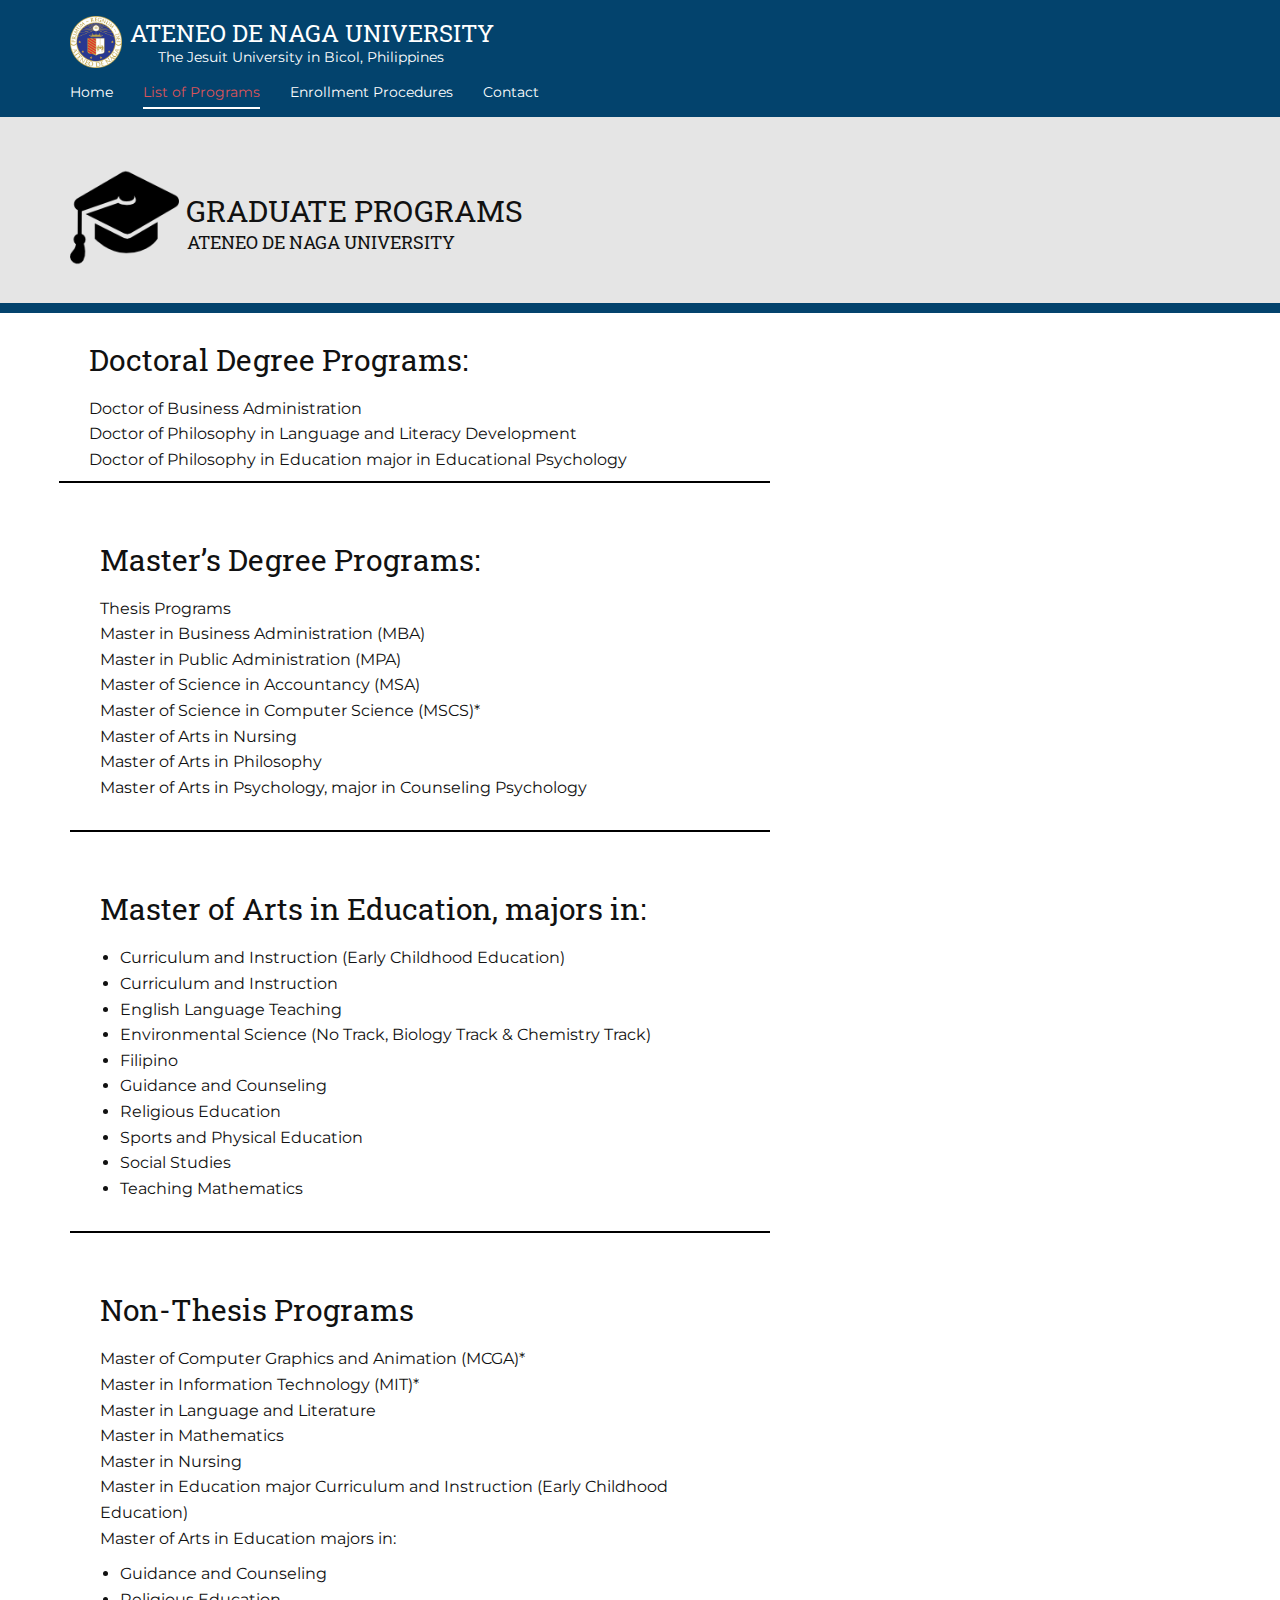
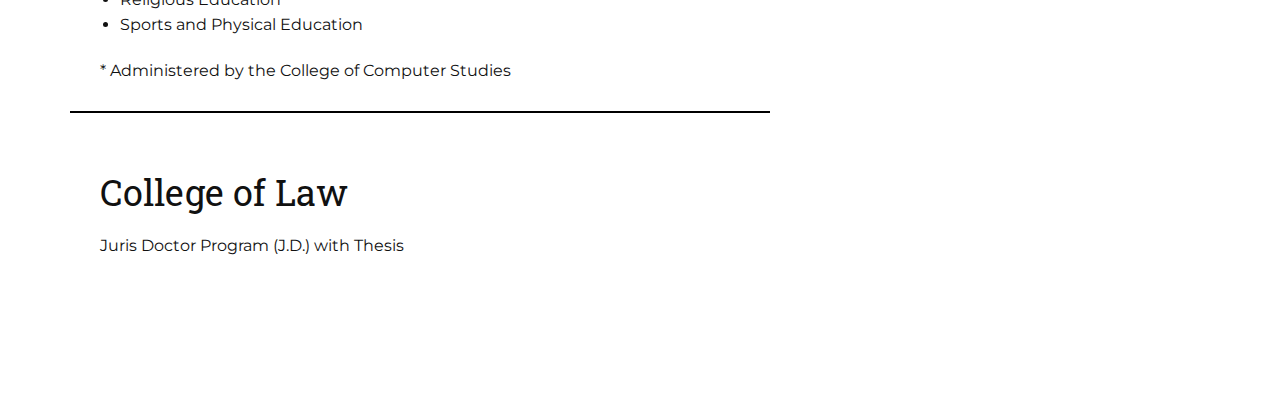
<file: Graduate.html>
<!DOCTYPE html>
<html style="font-size: 16px;" lang="en"><head>
    <meta name="viewport" content="width=device-width, initial-scale=1.0">
    <meta charset="utf-8">
    <meta name="keywords" content="">
    <meta name="description" content="">
    <title>Graduate</title>
    <link rel="stylesheet" href="nicepage.css" media="screen">
<link rel="stylesheet" href="Graduate.css" media="screen">
    <script class="u-script" type="text/javascript" src="jquery.js" defer=""></script>
    <script class="u-script" type="text/javascript" src="nicepage.js" defer=""></script>
    <meta name="generator" content="Nicepage 4.20.1, nicepage.com">
    <link id="u-theme-google-font" rel="stylesheet" href="https://fonts.googleapis.com/css?family=Roboto:100,100i,300,300i,400,400i,500,500i,700,700i,900,900i|Open+Sans:300,300i,400,400i,500,500i,600,600i,700,700i,800,800i">
    <link id="u-page-google-font" rel="stylesheet" href="https://fonts.googleapis.com/css?family=Roboto+Slab:100,200,300,400,500,600,700,800,900|Montserrat:100,100i,200,200i,300,300i,400,400i,500,500i,600,600i,700,700i,800,800i,900,900i">
    <link rel="icon" href="images/Ateneo.jpg" type="image/jpg" sizes="16x16">
    
    
    
    <script type="application/ld+json">{
		"@context": "http://schema.org",
		"@type": "Organization",
		"name": "ATENEO-DE-NAGA-UNIVERSITY",
		"logo": "images/Ateneo.jpg"
}</script>
    <meta name="theme-color" content="#478ac9">
    <meta property="og:title" content="Graduate">
    <meta property="og:description" content="">
    <meta property="og:type" content="website">
  </head>
  <body class="u-body u-xl-mode" data-lang="en"><header class="u-clearfix u-custom-color-2 u-header u-sticky u-sticky-12f3 u-header" id="sec-b613"><div class="u-clearfix u-sheet u-sheet-1">
        <a href="https://nicepage.com" class="u-image u-logo u-image-1" data-image-width="316" data-image-height="316">
          <img src="images/Ateneo.jpg" class="u-logo-image u-logo-image-1">
        </a>
        <h1 class="u-custom-font u-font-roboto-slab u-text u-text-default u-text-1">ATENEO DE NAGA UNIVERSITY</h1>
        <p class="u-custom-font u-font-montserrat u-text u-text-default u-text-2">The Jesuit University in Bicol, Philippines&nbsp;</p>
        <nav class="u-menu u-menu-dropdown u-offcanvas u-menu-1">
          <div class="menu-collapse u-custom-font u-font-montserrat" style="font-size: 0.875rem; letter-spacing: 0px;">
            <a class="u-button-style u-custom-active-border-color u-custom-border u-custom-border-color u-custom-borders u-custom-hover-border-color u-custom-padding-bottom u-custom-text-active-color u-custom-text-color u-custom-text-hover-color u-custom-top-bottom-menu-spacing u-nav-link" href="#" style="padding: 1px 0px; font-size: calc(1em + 2px);">
              <svg class="u-svg-link" viewBox="0 0 24 24"><use xmlns:xlink="http://www.w3.org/1999/xlink" xlink:href="#svg-bb62"></use></svg>
              <svg class="u-svg-content" version="1.1" id="svg-bb62" viewBox="0 0 16 16" x="0px" y="0px" xmlns:xlink="http://www.w3.org/1999/xlink" xmlns="http://www.w3.org/2000/svg"><g><rect y="1" width="16" height="2"></rect><rect y="7" width="16" height="2"></rect><rect y="13" width="16" height="2"></rect>
</g></svg>
            </a>
          </div>
          <div class="u-custom-menu u-nav-container">
            <ul class="u-custom-font u-font-montserrat u-nav u-spacing-30 u-unstyled u-nav-1"><li class="u-nav-item"><a class="u-border-2 u-border-active-white u-border-hover-white u-border-no-left u-border-no-right u-border-no-top u-button-style u-nav-link u-text-active-palette-2-base u-text-body-alt-color u-text-hover-palette-2-base" href="Ateneo-De-Naga-University.html" style="padding: 8px 0px;">Home</a>
</li><li class="u-nav-item"><a class="u-border-2 u-border-active-white u-border-hover-white u-border-no-left u-border-no-right u-border-no-top u-button-style u-nav-link u-text-active-palette-2-base u-text-body-alt-color u-text-hover-palette-2-base" style="padding: 8px 0px;">List of Programs</a><div class="u-nav-popup"><ul class="u-h-spacing-9 u-nav u-unstyled u-v-spacing-10"><li class="u-nav-item"><a class="u-button-style u-nav-link u-white" href="List-of-Programs.html">Undergraduate</a>
</li><li class="u-nav-item"><a class="u-button-style u-nav-link u-white" href="Graduate.html">Graduate</a>
</li></ul>
</div>
</li><li class="u-nav-item"><a class="u-border-2 u-border-active-white u-border-hover-white u-border-no-left u-border-no-right u-border-no-top u-button-style u-nav-link u-text-active-palette-2-base u-text-body-alt-color u-text-hover-palette-2-base" href="Enrollment.html" style="padding: 8px 0px;">Enrollment Procedures</a>
</li><li class="u-nav-item"><a class="u-border-2 u-border-active-white u-border-hover-white u-border-no-left u-border-no-right u-border-no-top u-button-style u-nav-link u-text-active-palette-2-base u-text-body-alt-color u-text-hover-palette-2-base" href="Ateneo-De-Naga-University.html#sec-6b96" style="padding: 8px 0px;">Contact</a>
</li></ul>
          </div>
          <div class="u-custom-menu u-nav-container-collapse">
            <div class="u-black u-container-style u-inner-container-layout u-opacity u-opacity-95 u-sidenav">
              <div class="u-inner-container-layout u-sidenav-overflow">
                <div class="u-menu-close"></div>
                <ul class="u-align-center u-nav u-popupmenu-items u-unstyled u-nav-3"><li class="u-nav-item"><a class="u-button-style u-nav-link" href="Ateneo-De-Naga-University.html">Home</a>
</li><li class="u-nav-item"><a class="u-button-style u-nav-link">List of Programs</a><div class="u-nav-popup"><ul class="u-h-spacing-9 u-nav u-unstyled u-v-spacing-10"><li class="u-nav-item"><a class="u-button-style u-nav-link" href="List-of-Programs.html">Undergraduate</a>
</li><li class="u-nav-item"><a class="u-button-style u-nav-link" href="Graduate.html">Graduate</a>
</li></ul>
</div>
</li><li class="u-nav-item"><a class="u-button-style u-nav-link" href="Enrollment.html">Enrollment Procedures</a>
</li><li class="u-nav-item"><a class="u-button-style u-nav-link" href="Ateneo-De-Naga-University.html#sec-6b96">Contact</a>
</li></ul>
              </div>
            </div>
            <div class="u-black u-menu-overlay u-opacity u-opacity-70"></div>
          </div>
        </nav>
      </div></header>
    <section class="u-clearfix u-grey-10 u-section-1" id="sec-eef5">
      <div class="u-clearfix u-sheet u-sheet-1">
        <p class="u-custom-font u-font-roboto-slab u-text u-text-1"><span class="u-file-icon u-icon u-icon-1"><img src="images/46045.png" alt=""></span>&nbsp;GRADUATE PROGRAMS<br>
        </p>
        <p class="u-custom-font u-font-roboto-slab u-text u-text-2">ATENEO DE NAGA UNIVERSITY</p>
      </div>
    </section>
    <section class="u-clearfix u-custom-color-2 u-section-2" id="sec-3f28">
      <div class="u-clearfix u-sheet u-sheet-1"></div>
    </section>
    <section class="u-clearfix u-section-3" id="sec-d419">
      <div class="u-clearfix u-sheet u-valign-middle u-sheet-1">
        <div class="u-border-2 u-border-black u-border-no-left u-border-no-right u-border-no-top u-container-style u-group u-group-1">
          <div class="u-container-layout u-container-layout-1">
            <h2 class="u-custom-font u-font-roboto-slab u-text u-text-default u-text-1"> Doctoral Degree Programs:</h2>
            <p class="u-custom-font u-font-montserrat u-text u-text-default u-text-2"> Doctor of Business Administration<br>Doctor of Philosophy in Language and Literacy Development<br>Doctor of Philosophy in Education major in Educational Psychology
            </p>
          </div>
        </div>
        <div class="u-border-2 u-border-black u-border-no-left u-border-no-right u-border-no-top u-container-style u-group u-group-2">
          <div class="u-container-layout u-container-layout-2">
            <h2 class="u-custom-font u-font-roboto-slab u-text u-text-default u-text-3"> Master’s Degree Programs:</h2>
            <p class="u-custom-font u-font-montserrat u-text u-text-4"> Thesis Programs<br>Master in Business Administration (MBA)<br>Master in Public Administration (MPA)<br>Master of Science in Accountancy (MSA)<br>Master of Science in Computer Science (MSCS)*<br>Master of Arts in Nursing<br>Master of Arts in Philosophy<br>Master of Arts in Psychology, major in Counseling Psychology
            </p>
          </div>
        </div>
        <div class="u-border-2 u-border-black u-border-no-left u-border-no-right u-border-no-top u-container-style u-group u-group-3">
          <div class="u-container-layout u-container-layout-3">
            <h2 class="u-custom-font u-font-roboto-slab u-text u-text-default u-text-5"> Master of Arts in Education, majors in:</h2>
            <ul class="u-custom-font u-font-montserrat u-text u-text-6">
              <li>Curriculum and Instruction (Early Childhood Education)<br>
              </li>
              <li> Curriculum and Instruction</li>
              <li>English Language Teaching<br>
              </li>
              <li>Environmental Science (No Track, Biology Track &amp; Chemistry Track)<br>
              </li>
              <li>Filipino<br>
              </li>
              <li>Guidance and Counseling<br>
              </li>
              <li>Religious Education<br>
              </li>
              <li>Sports and Physical Education<br>
              </li>
              <li>Social Studies<br>
              </li>
              <li>Teaching Mathematics<br>
              </li>
            </ul>
          </div>
        </div>
        <div class="u-border-2 u-border-black u-border-no-left u-border-no-right u-border-no-top u-container-style u-group u-group-4">
          <div class="u-container-layout u-container-layout-4">
            <h2 class="u-custom-font u-font-roboto-slab u-text u-text-default u-text-7"> Non-Thesis Programs</h2>
            <p class="u-custom-font u-font-montserrat u-text u-text-8"> Master of Computer Graphics and Animation (MCGA)*<br>Master in Information Technology (MIT)*<br>Master in Language and Literature<br>Master in Mathematics<br>Master in Nursing<br>Master in Education major Curriculum and Instruction (Early Childhood Education)<br>Master of Arts in Education majors in:
            </p>
            <ul class="u-custom-font u-font-montserrat u-text u-text-9">
              <li> Guidance and Counseling</li>
              <li> Religious Education</li>
              <li> Sports and Physical Education</li>
            </ul>
            <p class="u-custom-font u-font-montserrat u-text u-text-10">* Administered by the College of Computer Studies</p>
          </div>
        </div>
        <div class="u-container-style u-group u-group-5">
          <div class="u-container-layout u-container-layout-5">
            <h2 class="u-custom-font u-font-roboto-slab u-text u-text-default u-text-11"> College of Law</h2>
            <p class="u-custom-font u-font-montserrat u-text u-text-12"> Juris Doctor Program (J.D.) with Thesis</p>
          </div>
        </div>
      </div>
    </section>
</body></html>
</file>
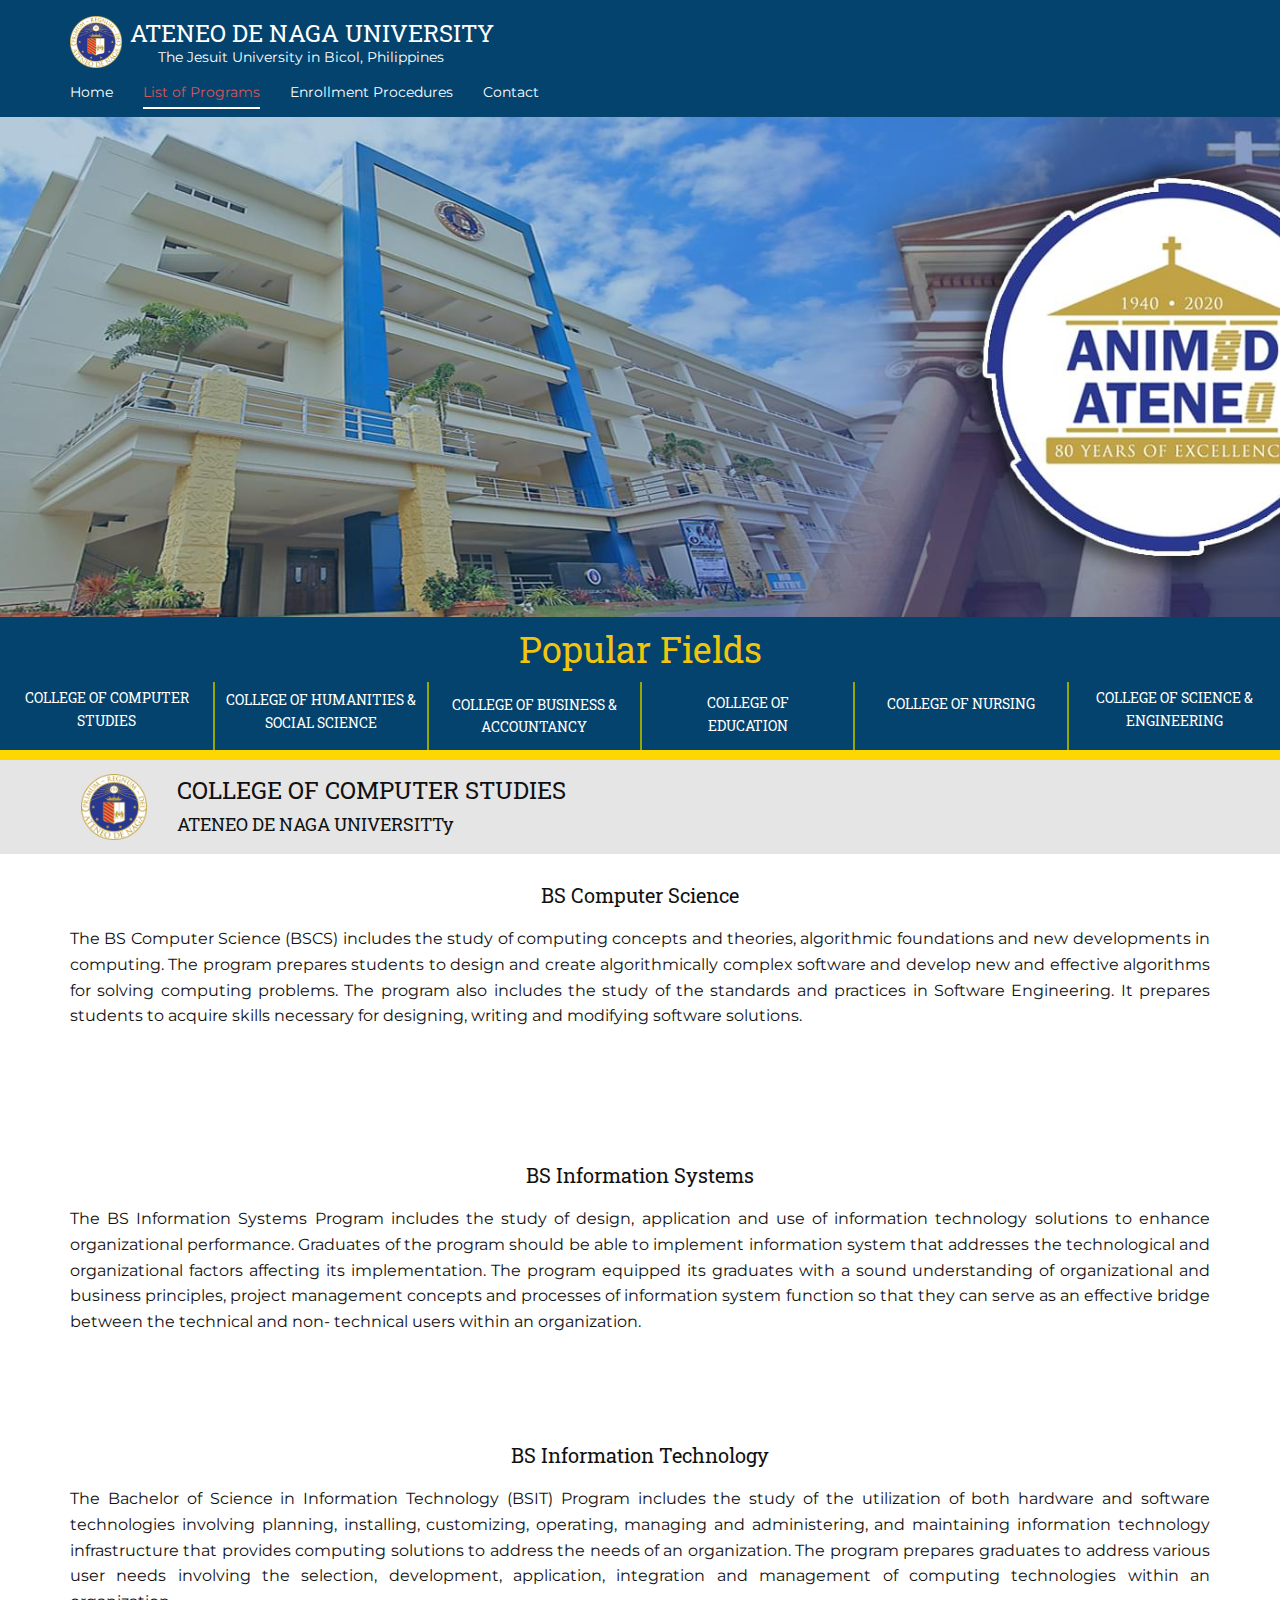
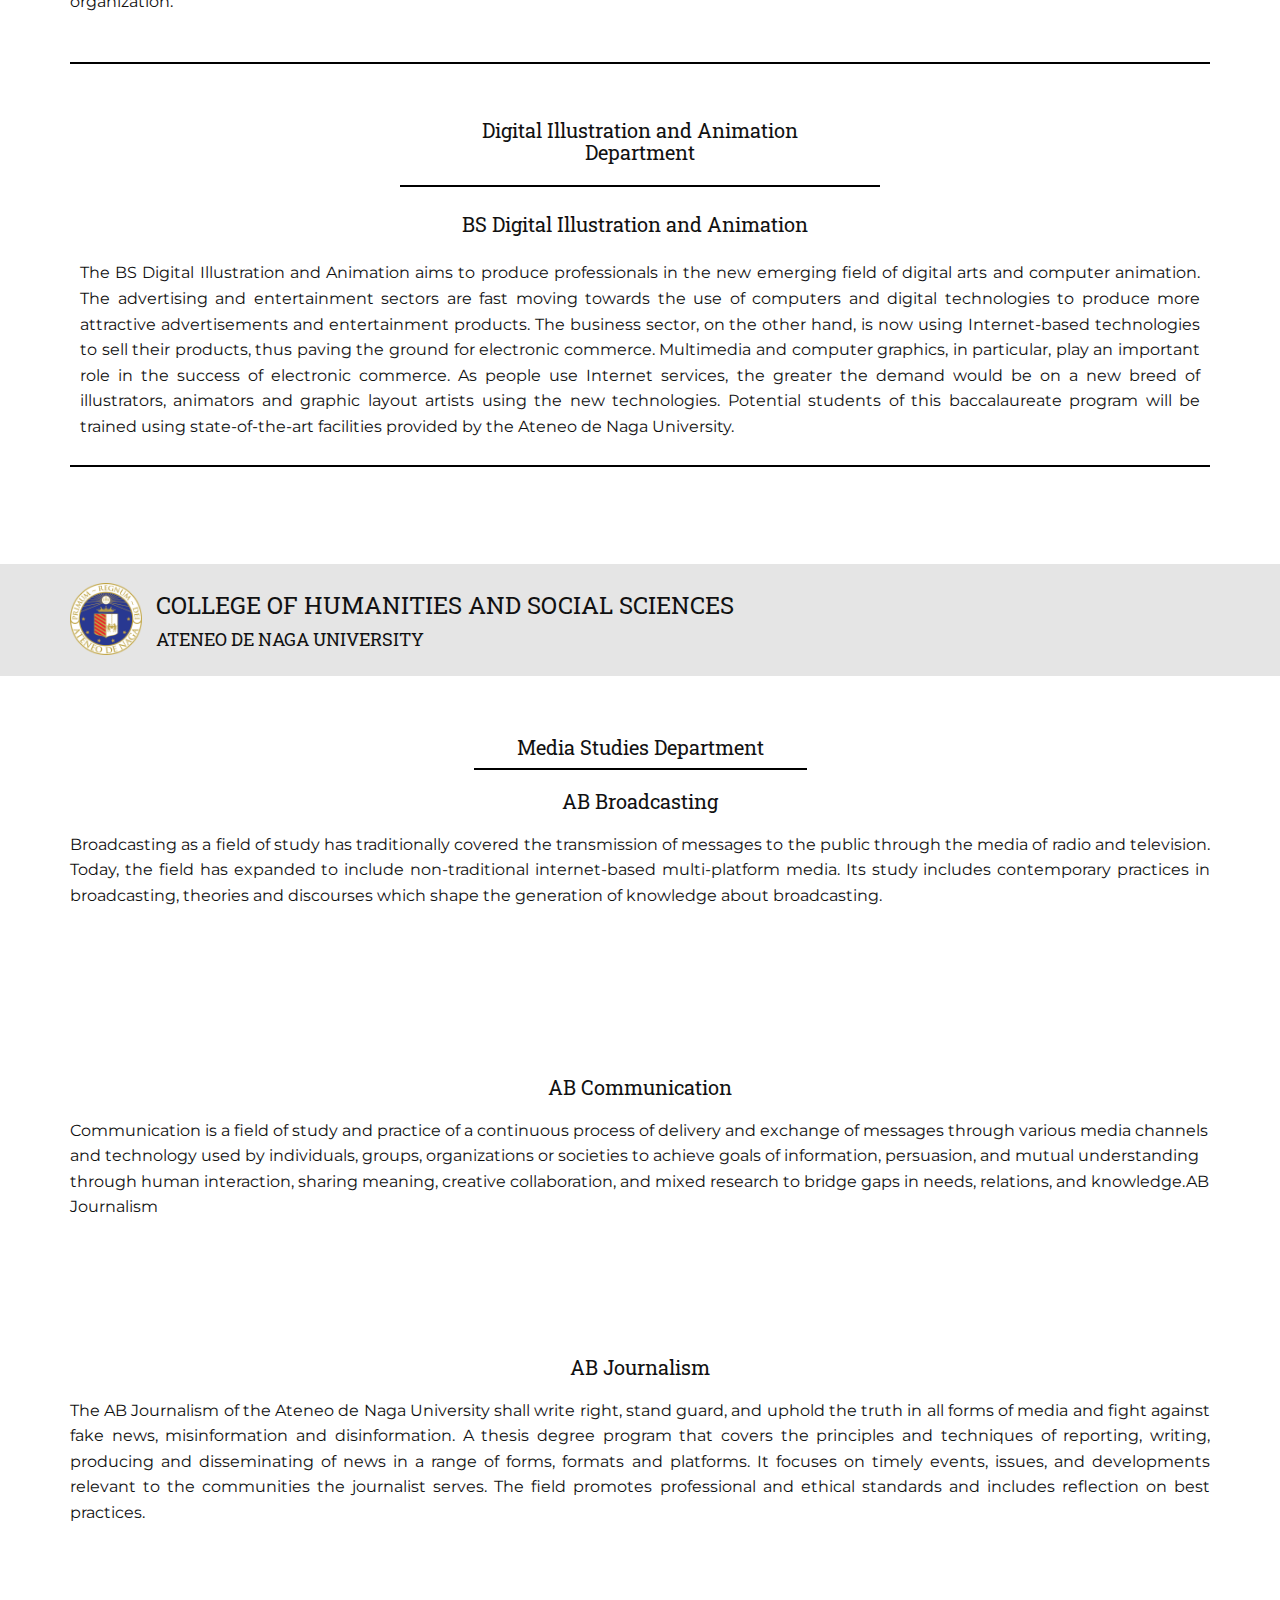
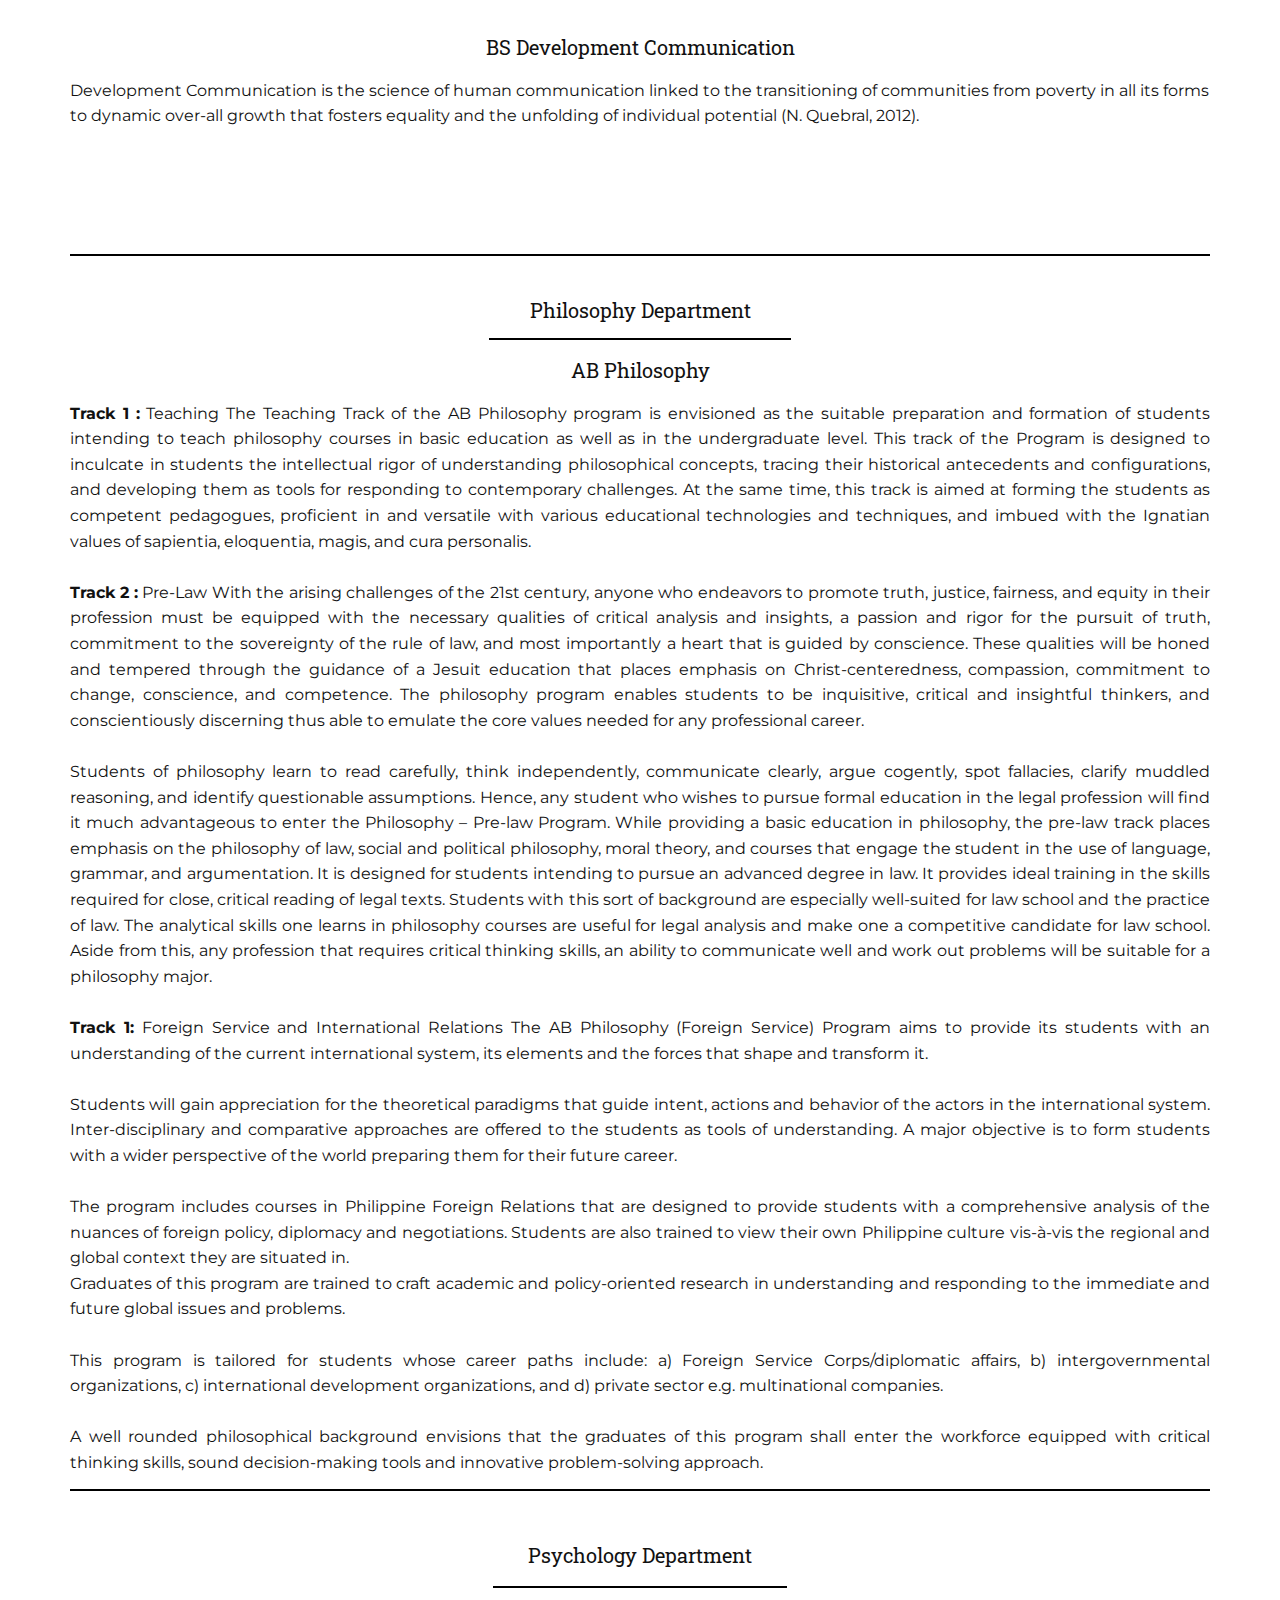
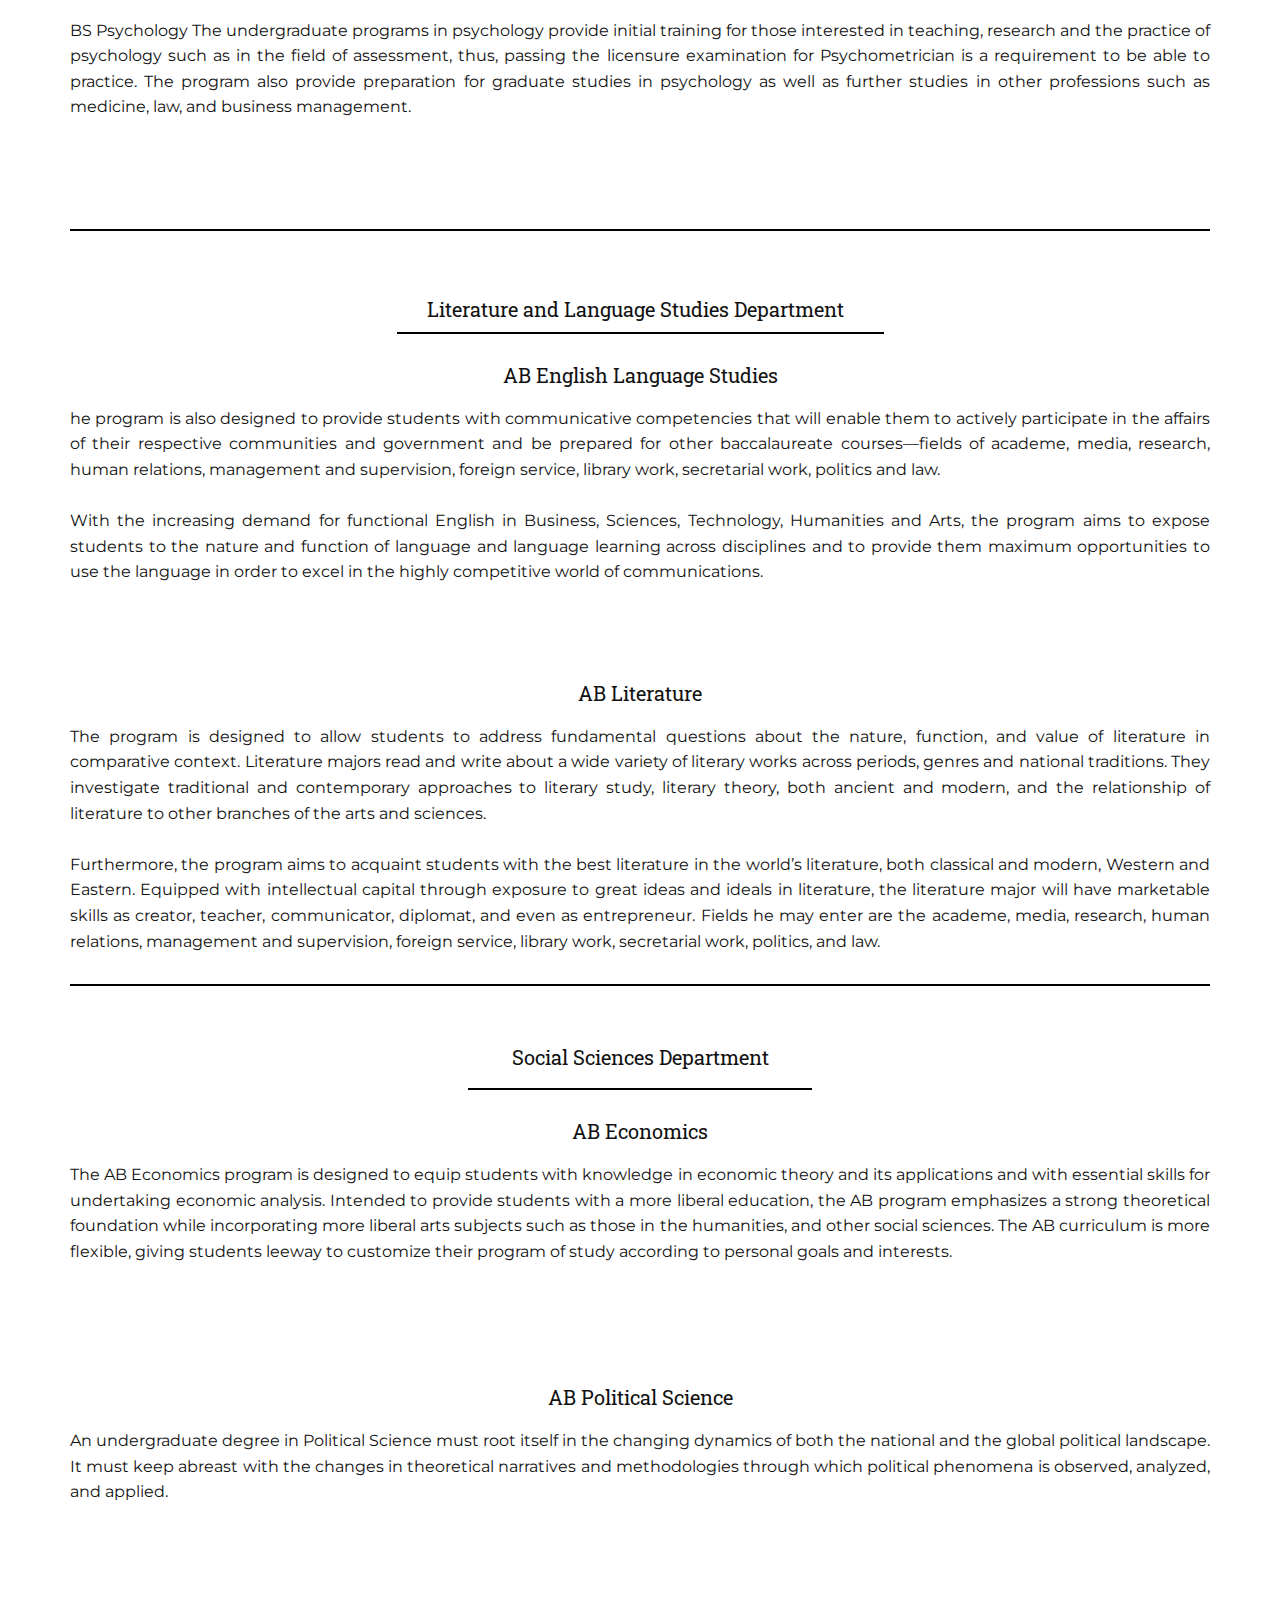
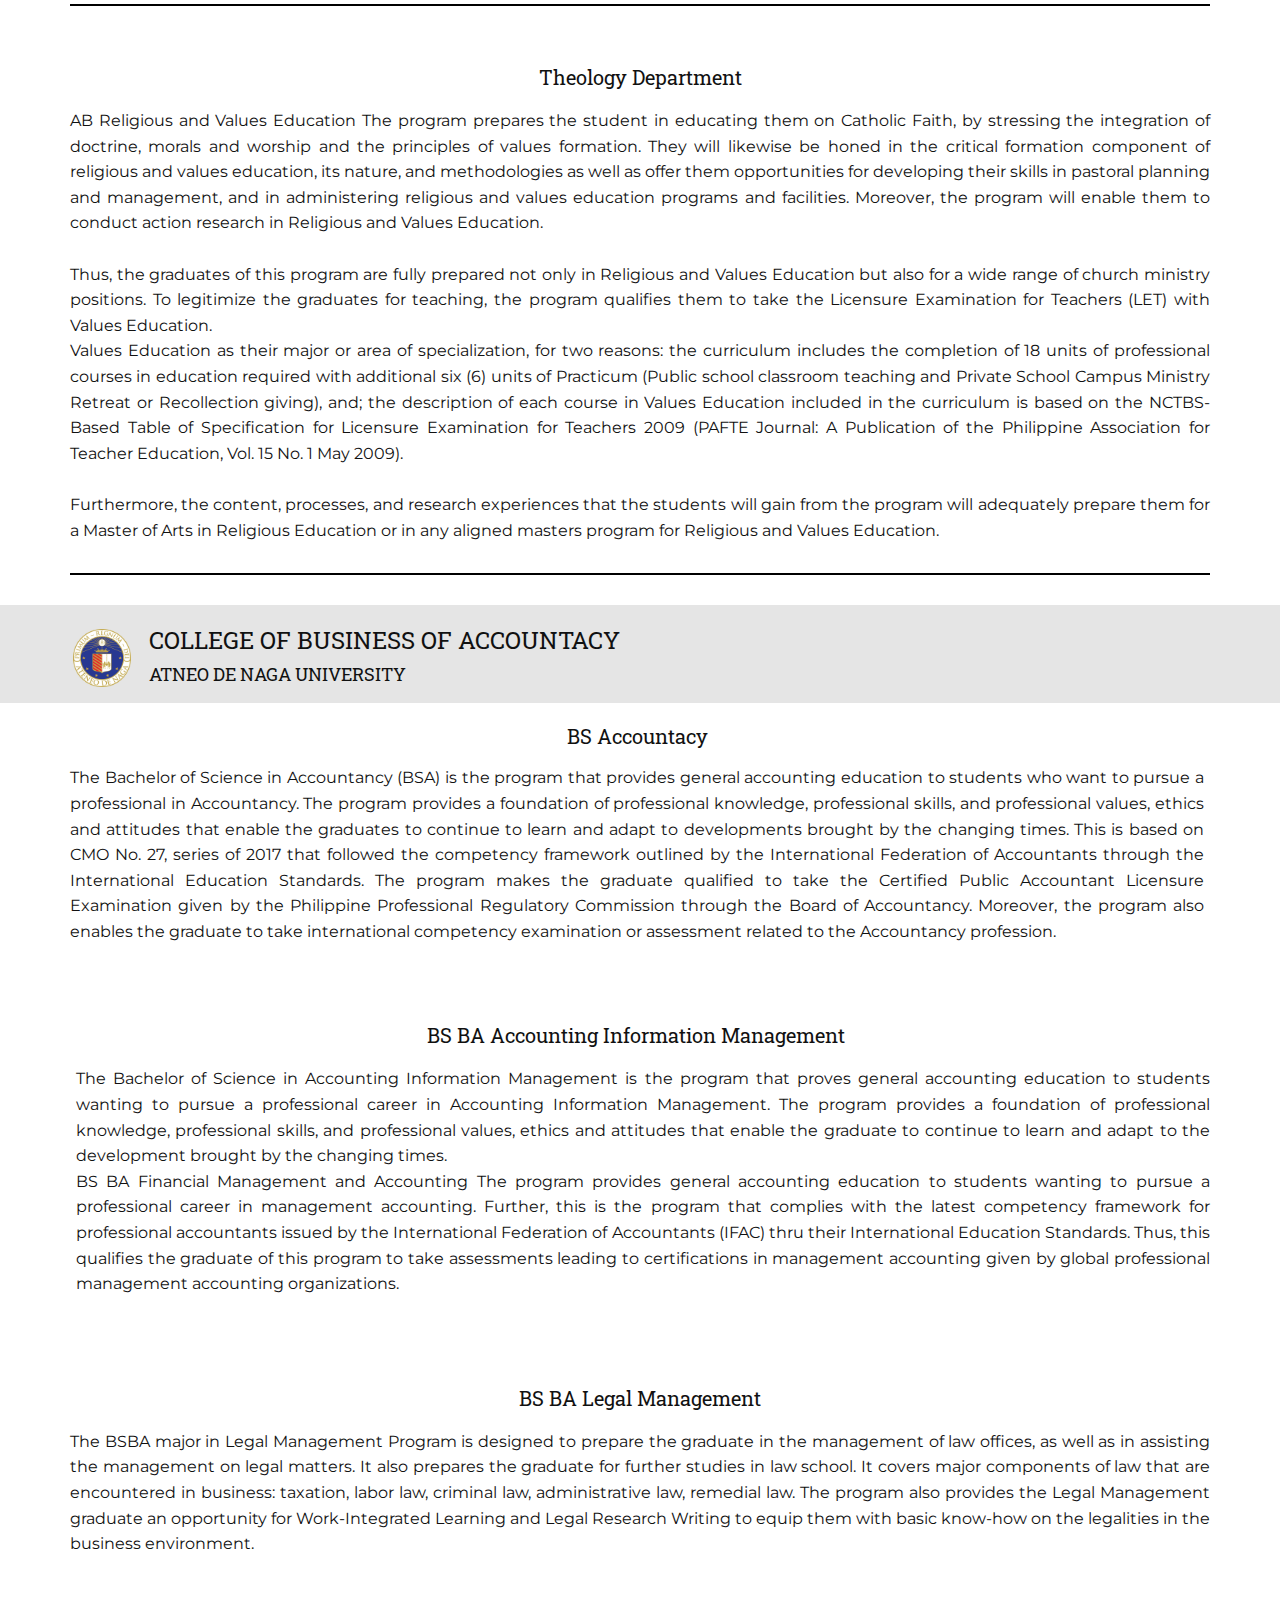
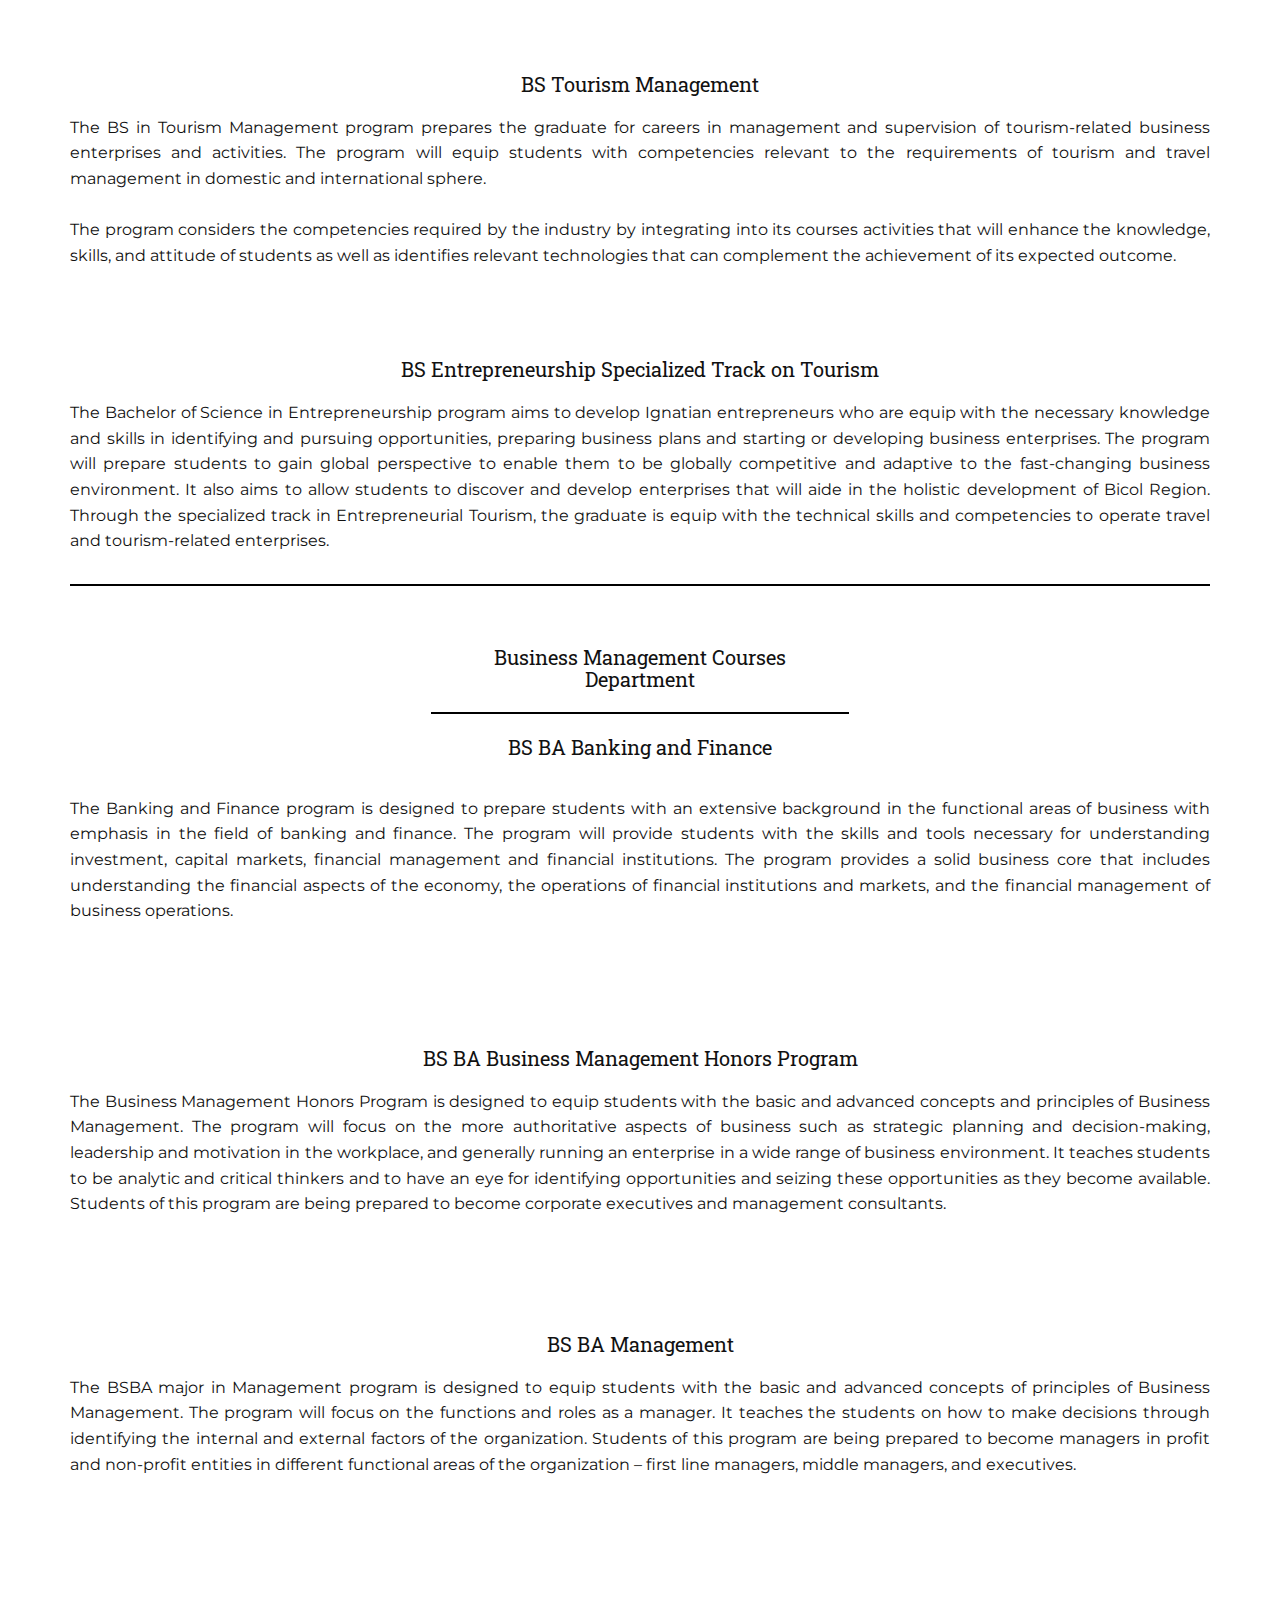
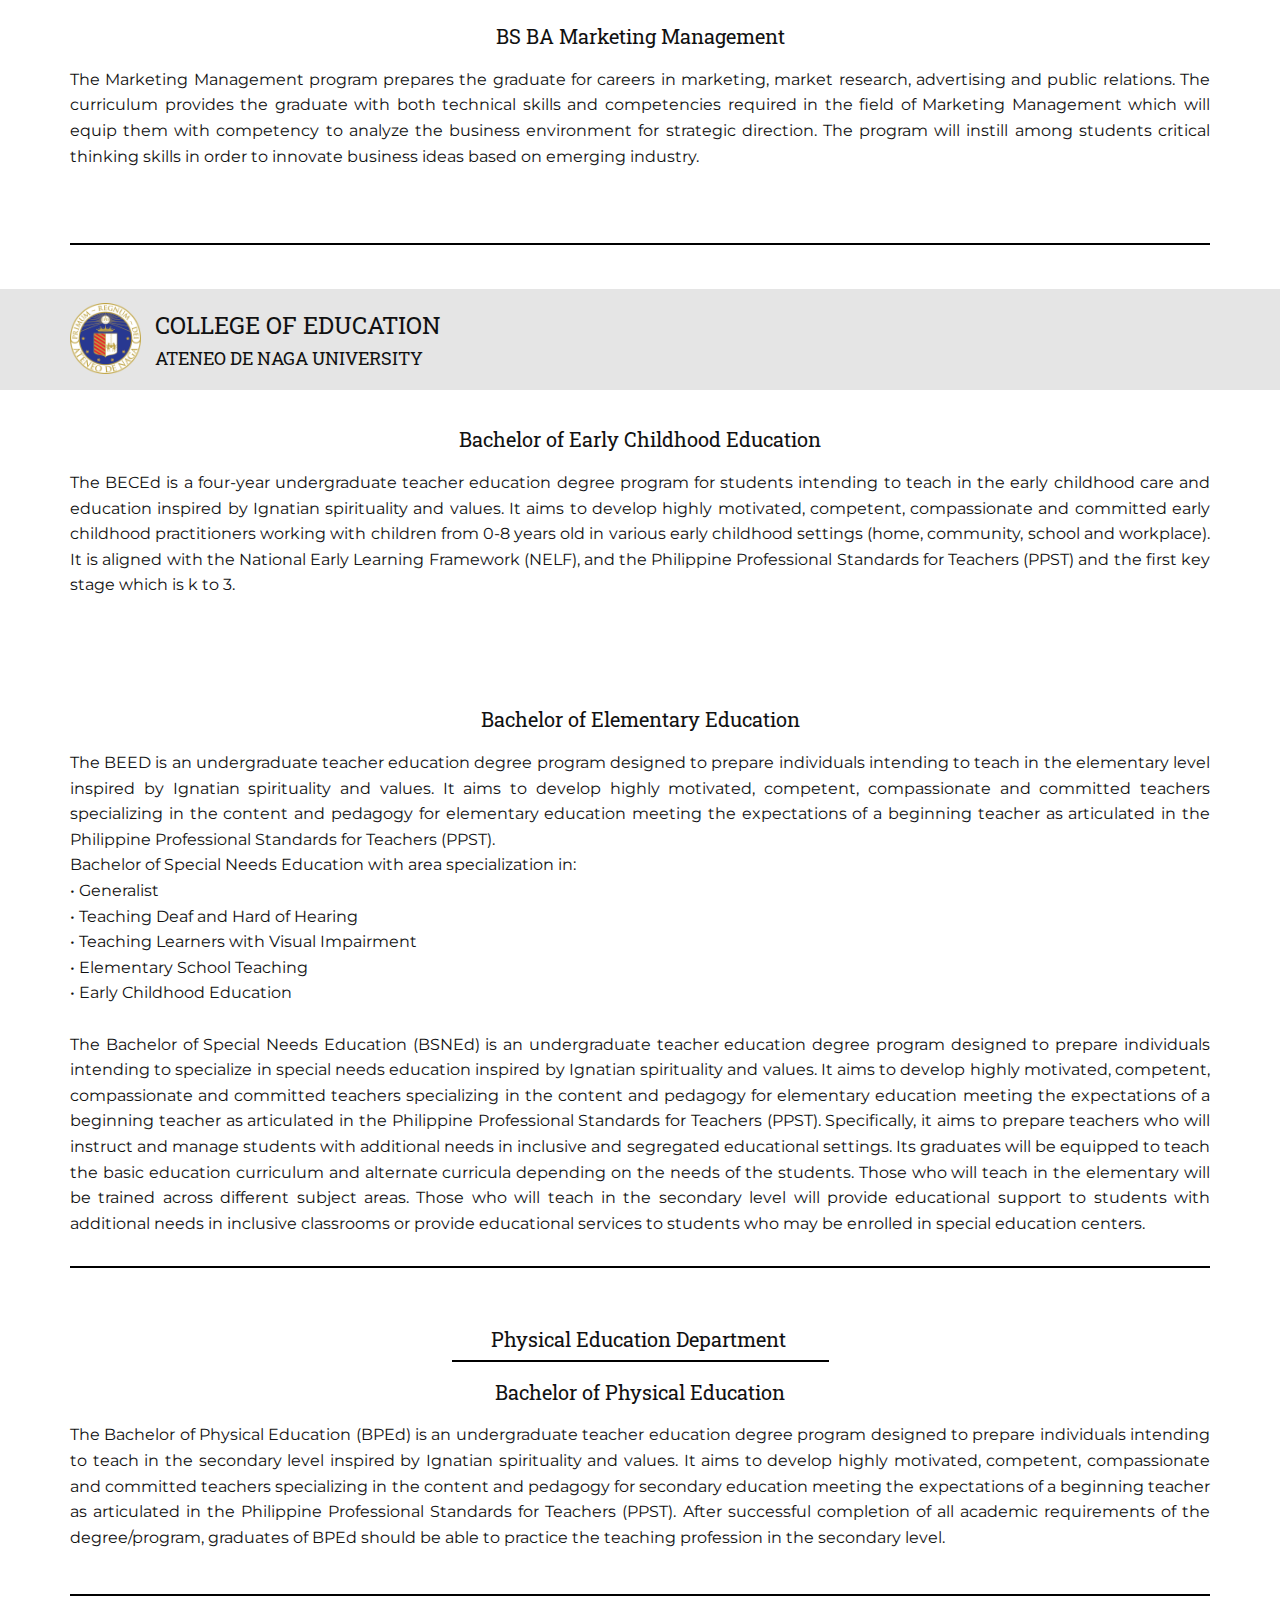
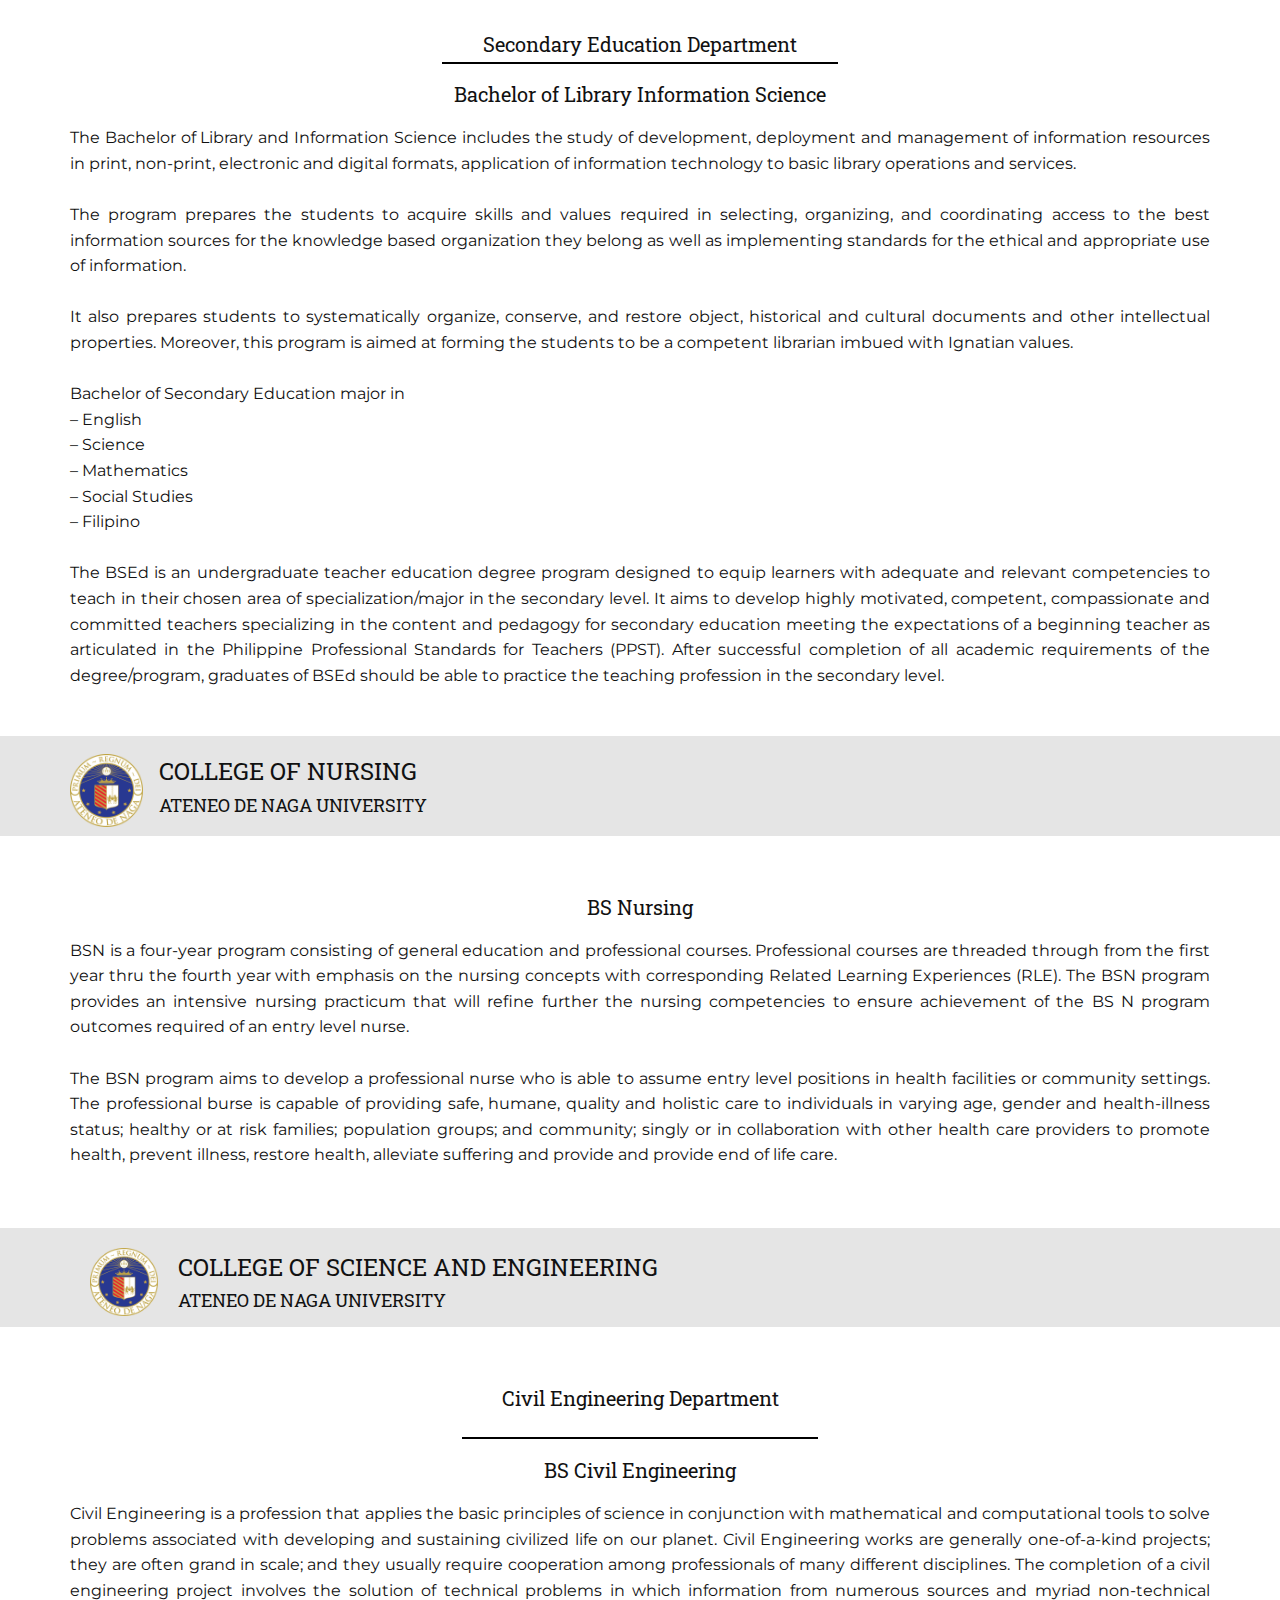
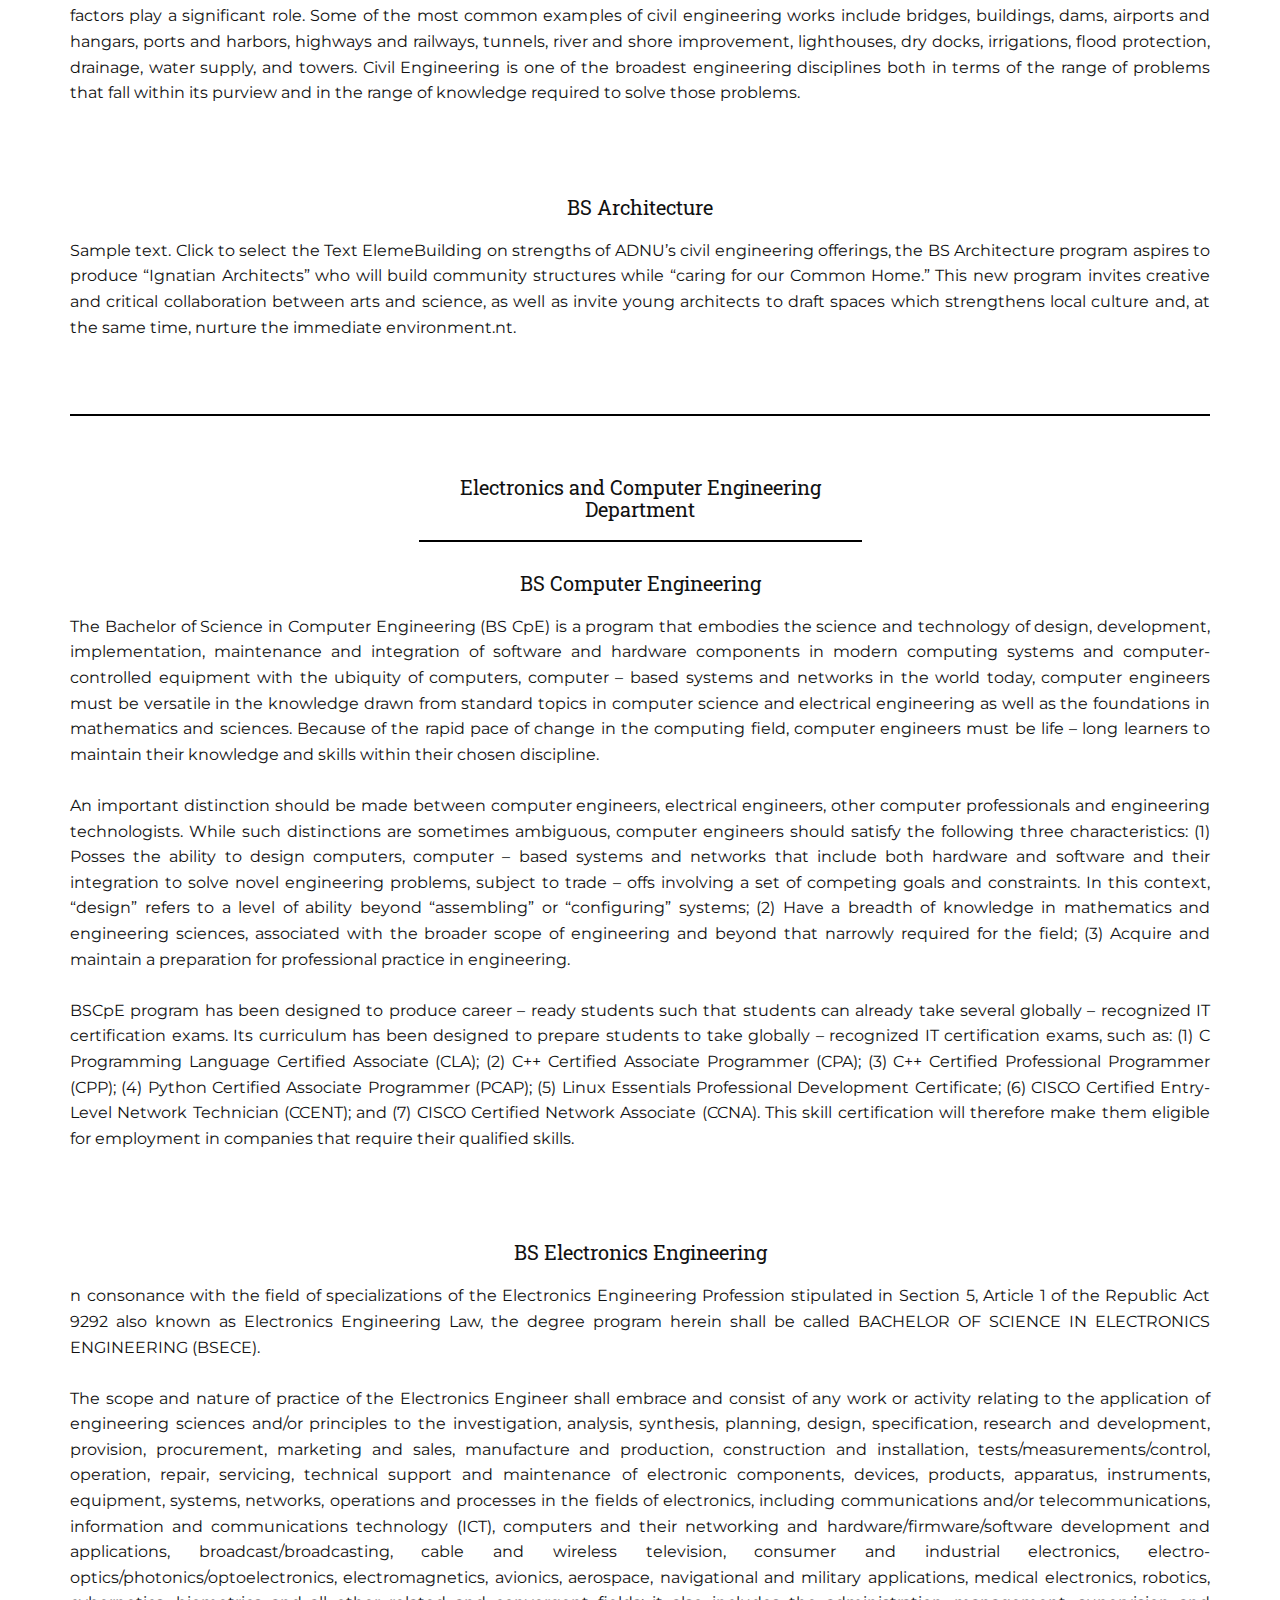
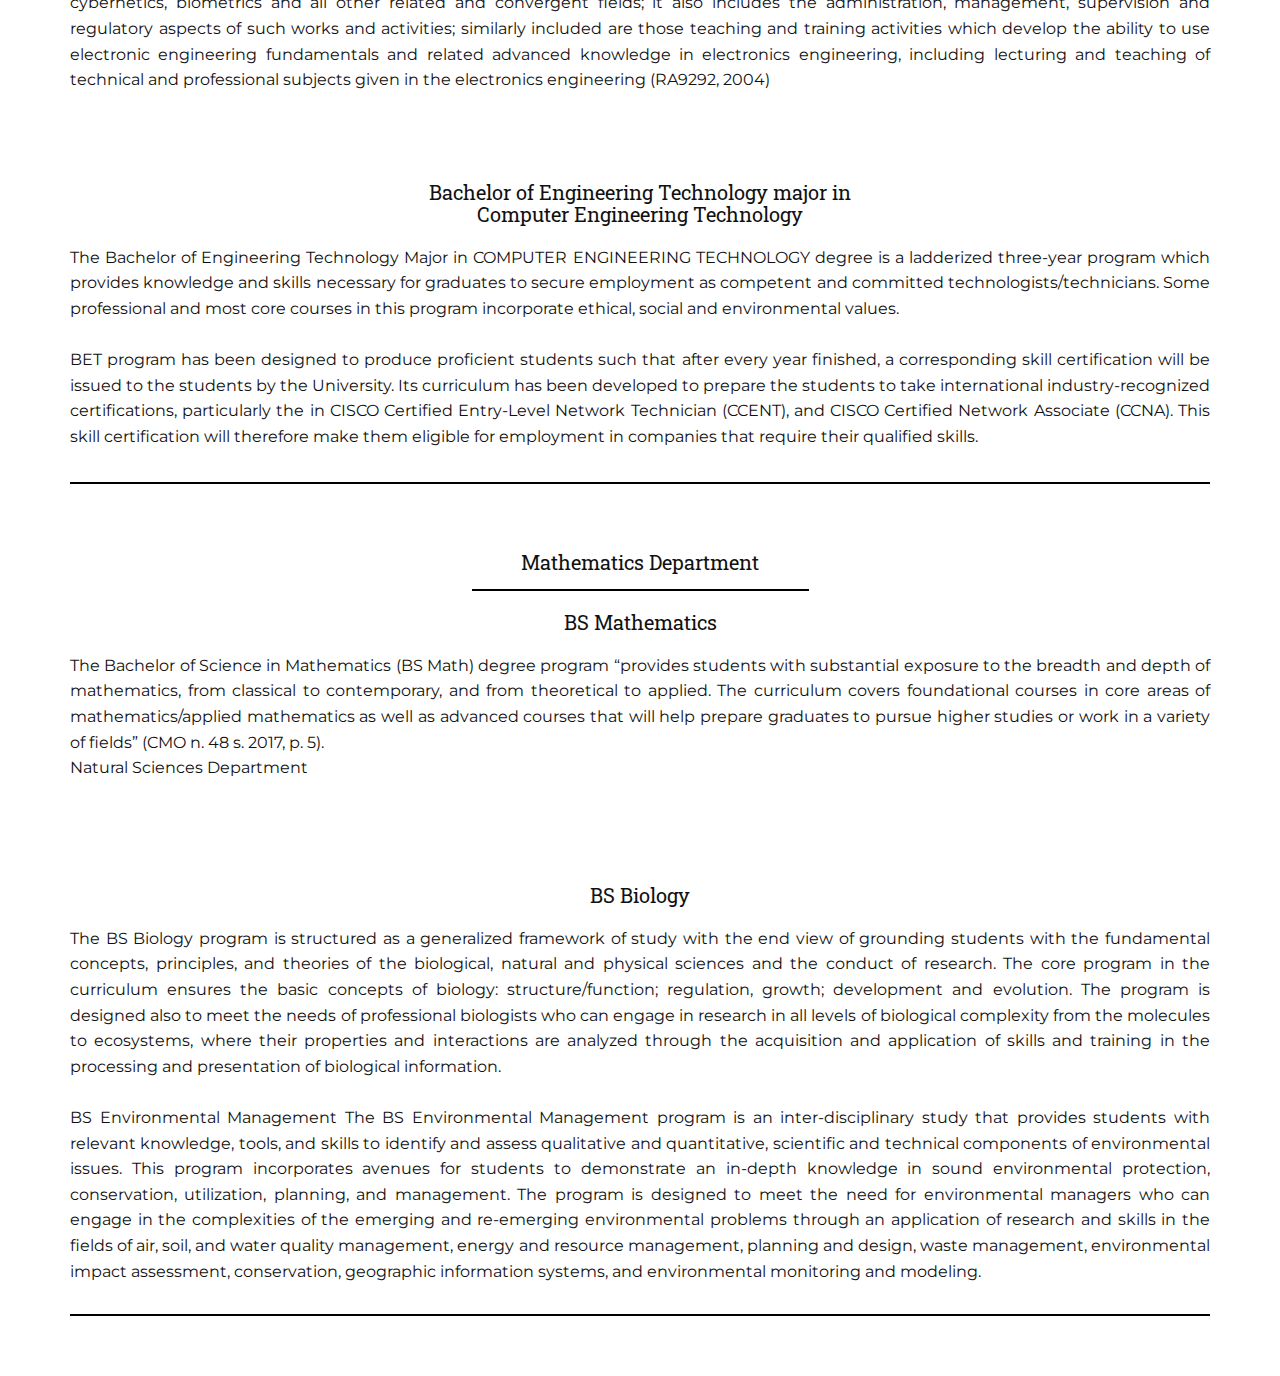
<file: List-of-Programs.html>
<!DOCTYPE html>
<html style="font-size: 16px;" lang="en"><head>
    <meta name="viewport" content="width=device-width, initial-scale=1.0">
    <meta charset="utf-8">
    <meta name="keywords" content="">
    <meta name="description" content="">
    <title>List of Programs</title>
    <link rel="stylesheet" href="nicepage.css" media="screen">
<link rel="stylesheet" href="List-of-Programs.css" media="screen">
    <script class="u-script" type="text/javascript" src="jquery.js" defer=""></script>
    <script class="u-script" type="text/javascript" src="nicepage.js" defer=""></script>
    <meta name="generator" content="Nicepage 4.20.1, nicepage.com">
    <link id="u-theme-google-font" rel="stylesheet" href="https://fonts.googleapis.com/css?family=Roboto:100,100i,300,300i,400,400i,500,500i,700,700i,900,900i|Open+Sans:300,300i,400,400i,500,500i,600,600i,700,700i,800,800i">
    <link id="u-page-google-font" rel="stylesheet" href="https://fonts.googleapis.com/css?family=Roboto+Slab:100,200,300,400,500,600,700,800,900|Montserrat:100,100i,200,200i,300,300i,400,400i,500,500i,600,600i,700,700i,800,800i,900,900i">
    <link rel="icon" href="images/Ateneo.jpg" type="image/jpg" sizes="16x16">
    
    
    
    
    
    
    
    
    
    
    
    
    
    
    
    
    <script type="application/ld+json">{
		"@context": "http://schema.org",
		"@type": "Organization",
		"name": "ATENEO-DE-NAGA-UNIVERSITY",
		"logo": "images/Ateneo.jpg"
}</script>
    <meta name="theme-color" content="#478ac9">
    <meta property="og:title" content="List of Programs">
    <meta property="og:description" content="">
    <meta property="og:type" content="website">
  </head>
  <body class="u-body u-xl-mode" data-lang="en"><header class="u-clearfix u-custom-color-2 u-header u-sticky u-sticky-12f3 u-header" id="sec-b613"><div class="u-clearfix u-sheet u-sheet-1">
        <a href="https://nicepage.com" class="u-image u-logo u-image-1" data-image-width="316" data-image-height="316">
          <img src="images/Ateneo.jpg" class="u-logo-image u-logo-image-1">
        </a>
        <h1 class="u-custom-font u-font-roboto-slab u-text u-text-default u-text-1">ATENEO DE NAGA UNIVERSITY</h1>
        <p class="u-custom-font u-font-montserrat u-text u-text-default u-text-2">The Jesuit University in Bicol, Philippines&nbsp;</p>
        <nav class="u-menu u-menu-dropdown u-offcanvas u-menu-1">
          <div class="menu-collapse u-custom-font u-font-montserrat" style="font-size: 0.875rem; letter-spacing: 0px;">
            <a class="u-button-style u-custom-active-border-color u-custom-border u-custom-border-color u-custom-borders u-custom-hover-border-color u-custom-padding-bottom u-custom-text-active-color u-custom-text-color u-custom-text-hover-color u-custom-top-bottom-menu-spacing u-nav-link" href="#" style="padding: 1px 0px; font-size: calc(1em + 2px);">
              <svg class="u-svg-link" viewBox="0 0 24 24"><use xmlns:xlink="http://www.w3.org/1999/xlink" xlink:href="#svg-bb62"></use></svg>
              <svg class="u-svg-content" version="1.1" id="svg-bb62" viewBox="0 0 16 16" x="0px" y="0px" xmlns:xlink="http://www.w3.org/1999/xlink" xmlns="http://www.w3.org/2000/svg"><g><rect y="1" width="16" height="2"></rect><rect y="7" width="16" height="2"></rect><rect y="13" width="16" height="2"></rect>
</g></svg>
            </a>
          </div>
          <div class="u-custom-menu u-nav-container">
            <ul class="u-custom-font u-font-montserrat u-nav u-spacing-30 u-unstyled u-nav-1"><li class="u-nav-item"><a class="u-border-2 u-border-active-white u-border-hover-white u-border-no-left u-border-no-right u-border-no-top u-button-style u-nav-link u-text-active-palette-2-base u-text-body-alt-color u-text-hover-palette-2-base" href="Ateneo-De-Naga-University.html" style="padding: 8px 0px;">Home</a>
</li><li class="u-nav-item"><a class="u-border-2 u-border-active-white u-border-hover-white u-border-no-left u-border-no-right u-border-no-top u-button-style u-nav-link u-text-active-palette-2-base u-text-body-alt-color u-text-hover-palette-2-base" style="padding: 8px 0px;">List of Programs</a><div class="u-nav-popup"><ul class="u-h-spacing-9 u-nav u-unstyled u-v-spacing-10"><li class="u-nav-item"><a class="u-button-style u-nav-link u-white" href="List-of-Programs.html">Undergraduate</a>
</li><li class="u-nav-item"><a class="u-button-style u-nav-link u-white" href="Graduate.html">Graduate</a>
</li></ul>
</div>
</li><li class="u-nav-item"><a class="u-border-2 u-border-active-white u-border-hover-white u-border-no-left u-border-no-right u-border-no-top u-button-style u-nav-link u-text-active-palette-2-base u-text-body-alt-color u-text-hover-palette-2-base" href="Enrollment.html" style="padding: 8px 0px;">Enrollment Procedures</a>
</li><li class="u-nav-item"><a class="u-border-2 u-border-active-white u-border-hover-white u-border-no-left u-border-no-right u-border-no-top u-button-style u-nav-link u-text-active-palette-2-base u-text-body-alt-color u-text-hover-palette-2-base" href="Ateneo-De-Naga-University.html#sec-6b96" style="padding: 8px 0px;">Contact</a>
</li></ul>
          </div>
          <div class="u-custom-menu u-nav-container-collapse">
            <div class="u-black u-container-style u-inner-container-layout u-opacity u-opacity-95 u-sidenav">
              <div class="u-inner-container-layout u-sidenav-overflow">
                <div class="u-menu-close"></div>
                <ul class="u-align-center u-nav u-popupmenu-items u-unstyled u-nav-3"><li class="u-nav-item"><a class="u-button-style u-nav-link" href="Ateneo-De-Naga-University.html">Home</a>
</li><li class="u-nav-item"><a class="u-button-style u-nav-link">List of Programs</a><div class="u-nav-popup"><ul class="u-h-spacing-9 u-nav u-unstyled u-v-spacing-10"><li class="u-nav-item"><a class="u-button-style u-nav-link" href="List-of-Programs.html">Undergraduate</a>
</li><li class="u-nav-item"><a class="u-button-style u-nav-link" href="Graduate.html">Graduate</a>
</li></ul>
</div>
</li><li class="u-nav-item"><a class="u-button-style u-nav-link" href="Enrollment.html">Enrollment Procedures</a>
</li><li class="u-nav-item"><a class="u-button-style u-nav-link" href="Ateneo-De-Naga-University.html#sec-6b96">Contact</a>
</li></ul>
              </div>
            </div>
            <div class="u-black u-menu-overlay u-opacity u-opacity-70"></div>
          </div>
        </nav>
      </div></header>
    <section class="u-clearfix u-container-align-center u-image u-section-1" id="sec-26fb" data-image-width="1920" data-image-height="540">
      <div class="u-clearfix u-sheet u-sheet-1"></div>
    </section>
    <section class="u-clearfix u-custom-color-2 u-section-2" id="sec-4bd0">
      <div class="u-clearfix u-sheet u-valign-middle u-sheet-1">
        <h2 class="u-custom-font u-font-roboto-slab u-text u-text-default u-text-palette-3-base u-text-1">Popular Fields</h2>
      </div>
    </section>
    <section class="u-clearfix u-valign-middle-xl u-section-3" id="sec-48ef">
      <div class="u-clearfix u-expanded-width u-gutter-0 u-layout-wrap u-layout-wrap-1">
        <div class="u-layout">
          <div class="u-layout-row">
            <div class="u-align-center u-container-style u-custom-color-2 u-layout-cell u-size-10 u-layout-cell-1">
              <div class="u-container-layout u-container-layout-1">
                <p class="u-custom-font u-font-roboto-slab u-text u-text-1">
                  <a class="u-active-none u-border-none u-btn u-button-link u-button-style u-hover-none u-none u-text-body-alt-color u-text-hover-custom-color-6 u-btn-1" href="List-of-Programs.html#sec-25c2">COLLEGE OF COMPUTER STUDIES</a>
                </p>
              </div>
            </div>
            <div class="u-align-center u-container-style u-custom-color-2 u-layout-cell u-size-10 u-layout-cell-2">
              <div class="u-border-2 u-border-custom-color-4 u-border-no-bottom u-border-no-right u-border-no-top u-container-layout u-container-layout-2">
                <p class="u-custom-font u-font-roboto-slab u-text u-text-2">
                  <a class="u-active-none u-border-none u-btn u-button-link u-button-style u-hover-none u-none u-text-body-alt-color u-text-hover-custom-color-6 u-btn-2" href="List-of-Programs.html#sec-a722">COLLEGE OF HUMANITIES &amp; SOCIAL SCIENCE</a>
                </p>
              </div>
            </div>
            <div class="u-align-center u-container-style u-custom-color-2 u-layout-cell u-size-10 u-layout-cell-3">
              <div class="u-border-2 u-border-custom-color-4 u-border-no-bottom u-border-no-right u-border-no-top u-container-layout u-valign-middle u-container-layout-3">
                <p class="u-custom-font u-font-roboto-slab u-text u-text-3">
                  <a class="u-active-none u-border-none u-btn u-button-link u-button-style u-hover-none u-none u-text-body-alt-color u-text-hover-custom-color-6 u-btn-3" href="List-of-Programs.html#sec-e38d">COLLEGE OF BUSINESS &amp; ACCOUNTANCY</a>
                </p>
              </div>
            </div>
            <div class="u-align-center u-container-style u-custom-color-2 u-layout-cell u-size-10 u-layout-cell-4">
              <div class="u-border-2 u-border-custom-color-4 u-border-no-bottom u-border-no-right u-border-no-top u-container-layout u-valign-top u-container-layout-4">
                <p class="u-custom-font u-font-roboto-slab u-text u-text-4">
                  <a class="u-active-none u-border-none u-btn u-button-link u-button-style u-hover-none u-none u-text-body-alt-color u-text-hover-custom-color-6 u-btn-4" href="List-of-Programs.html#sec-850f">COLLEGE OF EDUCATION</a>
                </p>
              </div>
            </div>
            <div class="u-align-center u-container-style u-custom-color-2 u-layout-cell u-size-10 u-layout-cell-5">
              <div class="u-border-2 u-border-custom-color-4 u-border-no-bottom u-border-no-right u-border-no-top u-container-layout u-valign-top u-container-layout-5">
                <p class="u-custom-font u-font-roboto-slab u-text u-text-default u-text-5">
                  <a class="u-active-none u-border-none u-btn u-button-link u-button-style u-hover-none u-none u-text-body-alt-color u-text-hover-custom-color-6 u-btn-5" href="List-of-Programs.html#sec-0738">COLLEGE OF NURSING</a>
                </p>
              </div>
            </div>
            <div class="u-align-center u-container-style u-custom-color-2 u-layout-cell u-size-10 u-layout-cell-6">
              <div class="u-border-2 u-border-custom-color-4 u-border-no-bottom u-border-no-right u-border-no-top u-container-layout u-container-layout-6">
                <p class="u-custom-font u-font-roboto-slab u-text u-text-6">
                  <a class="u-active-none u-border-none u-btn u-button-link u-button-style u-hover-none u-none u-text-body-alt-color u-text-hover-custom-color-6 u-btn-6" href="List-of-Programs.html#sec-5d9e">COLLEGE OF SCIENCE &amp; ENGINEERING</a>
                </p>
              </div>
            </div>
          </div>
        </div>
      </div>
    </section>
    <section class="u-clearfix u-custom-color-6 u-section-4" id="sec-2afd">
      <div class="u-clearfix u-sheet u-sheet-1"></div>
    </section>
    <section class="u-clearfix u-grey-10 u-section-5" id="sec-25c2">
      <div class="u-clearfix u-sheet u-sheet-1">
        <img class="u-image u-image-contain u-image-default u-preserve-proportions u-image-1" src="images/Ateneo.jpg" alt="" data-image-width="316" data-image-height="316">
        <div class="u-container-style u-group u-group-1">
          <div class="u-container-layout u-valign-top u-container-layout-1">
            <p class="u-custom-font u-font-roboto-slab u-text u-text-1">
              <span style="font-size: 1.5rem;">COLLEGE OF COMPUTER STUDIES</span>
              <br>
              <span style="font-size: 1.125rem;">ATENEO DE NAGA UNIVERSITTy</span>
            </p>
          </div>
        </div>
      </div>
    </section>
    <section class="u-clearfix u-section-6" id="sec-abb4">
      <div class="u-clearfix u-sheet u-sheet-1">
        <div class="u-container-style u-expanded-width u-group u-shape-rectangle u-group-1">
          <div class="u-container-layout u-valign-top u-container-layout-1">
            <h2 class="u-custom-font u-font-roboto-slab u-text u-text-default u-text-1"> BS Computer Science</h2>
            <p class="u-align-justify u-custom-font u-font-montserrat u-text u-text-2"> The BS Computer Science (BSCS) includes the study of computing concepts and theories, algorithmic foundations and new developments in computing. The program prepares students to design and create algorithmically complex software and develop new and effective algorithms for solving computing problems. The program also includes the study of the standards and practices in Software Engineering. It prepares students to acquire skills necessary for designing, writing and modifying software solutions.</p>
          </div>
        </div>
        <div class="u-container-style u-expanded-width u-group u-shape-rectangle u-group-2">
          <div class="u-container-layout u-valign-top u-container-layout-2">
            <h2 class="u-custom-font u-font-roboto-slab u-text u-text-default u-text-3"> BS Information Systems</h2>
            <p class="u-align-justify u-custom-font u-font-montserrat u-text u-text-4"> The BS Information Systems Program includes the study of design, application and use of information technology solutions to enhance organizational performance. Graduates of the program should be able to implement information system that addresses the technological and organizational factors affecting its implementation. The program equipped its graduates with a sound understanding of organizational and business principles, project management concepts and processes of information system function so that they can serve as an effective bridge between the technical and non- technical users within an organization.</p>
          </div>
        </div>
        <div class="u-border-2 u-border-black u-border-no-left u-border-no-right u-border-no-top u-container-style u-expanded-width u-group u-group-3">
          <div class="u-container-layout u-valign-top u-container-layout-3">
            <h2 class="u-custom-font u-font-roboto-slab u-text u-text-default u-text-5"> BS Information Technology </h2>
            <p class="u-align-justify u-custom-font u-font-montserrat u-text u-text-6"> The Bachelor of Science in Information Technology (BSIT) Program includes the study of the utilization of both hardware and software technologies involving planning, installing, customizing, operating, managing and administering, and maintaining information technology infrastructure that provides computing solutions to address the needs of an organization. The program prepares graduates to address various user needs involving the selection, development, application, integration and management of computing technologies within an organization.</p>
          </div>
        </div>
        <div class="u-border-2 u-border-black u-border-no-left u-border-no-right u-border-no-top u-container-style u-expanded-width u-group u-group-4">
          <div class="u-container-layout u-container-layout-4">
            <div class="u-border-2 u-border-black u-border-no-left u-border-no-right u-border-no-top u-container-style u-group u-group-5">
              <div class="u-container-layout u-container-layout-5">
                <h2 class="u-align-center u-custom-font u-font-roboto-slab u-text u-text-7"> Digital Illustration and Animation Department<br>
                  <br>
                </h2>
              </div>
            </div>
            <h2 class="u-align-left u-custom-font u-font-roboto-slab u-text u-text-8"> BS Digital Illustration and Animation</h2>
            <p class="u-align-justify u-custom-font u-font-montserrat u-text u-text-9"> The BS Digital Illustration and Animation aims to produce professionals in the new emerging field of digital arts and computer animation. The advertising and entertainment sectors are fast moving towards the use of computers and digital technologies to produce more attractive advertisements and entertainment products. The business sector, on the other hand, is now using Internet-based technologies to sell their products, thus paving the ground for electronic commerce. Multimedia and computer graphics, in particular, play an important role in the success of electronic commerce. As people use Internet services, the greater the demand would be on a new breed of illustrators, animators and graphic layout artists using the new technologies. Potential students of this baccalaureate program will be trained using state-of-the-art facilities provided by the Ateneo de Naga University.</p>
          </div>
        </div>
      </div>
    </section>
    <section class="u-clearfix u-grey-10 u-section-7" id="sec-a722">
      <div class="u-clearfix u-sheet u-valign-middle u-sheet-1">
        <img class="u-image u-image-contain u-image-default u-preserve-proportions u-image-1" src="images/Ateneo.jpg" alt="" data-image-width="316" data-image-height="316">
        <p class="u-custom-font u-font-roboto-slab u-text u-text-default u-text-1">
          <span style="font-size: 1.5rem;"> College of Humanities and Social Sciences</span>
          <br>
          <span style="font-size: 1.125rem;">ATENEO DE NAGA UNIVERSITY</span>
        </p>
      </div>
    </section>
    <section class="u-clearfix u-section-8" id="sec-7c13">
      <div class="u-clearfix u-sheet u-valign-middle u-sheet-1">
        <div class="u-container-style u-expanded-width u-group u-group-1">
          <div class="u-container-layout u-valign-top u-container-layout-1">
            <div class="u-border-2 u-border-black u-border-no-left u-border-no-right u-border-no-top u-container-style u-group u-group-2">
              <div class="u-container-layout u-valign-top u-container-layout-2">
                <h2 class="u-custom-font u-font-roboto-slab u-text u-text-default u-text-1"> Media Studies Department</h2>
              </div>
            </div>
            <h2 class="u-custom-font u-font-roboto-slab u-text u-text-default u-text-2"> AB Broadcasting</h2>
            <p class="u-align-justify u-custom-font u-font-montserrat u-text u-text-3"> Broadcasting as a field of study has traditionally covered the transmission of messages to the public through the media of radio and television. Today, the field has expanded to include non-traditional internet-based multi-platform media. Its study includes contemporary practices in broadcasting, theories and discourses which shape the generation of knowledge about broadcasting.</p>
          </div>
        </div>
        <div class="u-container-style u-expanded-width u-group u-group-3">
          <div class="u-container-layout u-valign-top u-container-layout-3">
            <h2 class="u-custom-font u-font-roboto-slab u-text u-text-default u-text-4"> AB Communication</h2>
            <p class="u-custom-font u-font-montserrat u-text u-text-5"> Communication is a field of study and practice of a continuous process of delivery and exchange of messages through various media channels and technology used by individuals, groups, organizations or societies to achieve goals of information, persuasion, and mutual understanding through human interaction, sharing meaning, creative collaboration, and mixed research to bridge gaps in needs, relations, and knowledge.AB Journalism</p>
          </div>
        </div>
        <div class="u-container-style u-expanded-width u-group u-group-4">
          <div class="u-container-layout u-valign-top u-container-layout-4">
            <h2 class="u-custom-font u-font-roboto-slab u-text u-text-default u-text-6"> AB Journalism</h2>
            <p class="u-align-justify u-custom-font u-font-montserrat u-text u-text-7"> The AB Journalism of the Ateneo de Naga University shall write right, stand guard, and uphold the truth in all forms of media and fight against fake news, misinformation and disinformation. A thesis degree program that covers the principles and techniques of reporting, writing, producing and disseminating of news in a range of forms, formats and platforms. It focuses on timely events, issues, and developments relevant to the communities the journalist serves. The field promotes professional and ethical standards and includes reflection on best practices.</p>
          </div>
        </div>
        <div class="u-border-2 u-border-black u-border-no-left u-border-no-right u-border-no-top u-container-style u-expanded-width u-group u-group-5">
          <div class="u-container-layout u-valign-top u-container-layout-5">
            <h2 class="u-custom-font u-font-roboto-slab u-text u-text-default u-text-8"> BS Development Communication</h2>
            <p class="u-custom-font u-font-montserrat u-text u-text-9"> Development Communication is the science of human communication linked to the transitioning of communities from poverty in all its forms to dynamic over-all growth that fosters equality and the unfolding of individual potential (N. Quebral, 2012).&nbsp;</p>
          </div>
        </div>
        <div class="u-border-2 u-border-black u-border-no-left u-border-no-right u-border-no-top u-container-style u-expanded-width u-group u-group-6">
          <div class="u-container-layout u-valign-top u-container-layout-6">
            <div class="u-border-2 u-border-black u-border-no-left u-border-no-right u-border-no-top u-container-style u-group u-group-7">
              <div class="u-container-layout u-valign-top u-container-layout-7">
                <h2 class="u-custom-font u-font-roboto-slab u-text u-text-default u-text-10"> Philosophy Department</h2>
              </div>
            </div>
            <h2 class="u-custom-font u-font-roboto-slab u-text u-text-default u-text-11"> AB Philosophy</h2>
            <p class="u-align-justify u-custom-font u-font-montserrat u-text u-text-12">
              <span style="font-weight: 700;">Track 1</span>
              <span style="font-weight: 700;">:</span> Teaching The Teaching Track of the AB Philosophy program is envisioned as the suitable preparation and formation of students intending to teach philosophy courses in basic education as well as in the undergraduate level. This track of the Program is designed to inculcate in students the intellectual rigor of understanding philosophical concepts, tracing their historical antecedents and configurations, and developing them as tools for responding to contemporary challenges. At the same time, this track is aimed at forming the students as competent pedagogues, proficient in and versatile with various educational technologies and techniques, and imbued with the Ignatian values of sapientia, eloquentia, magis, and cura personalis.<br>
              <br>
              <span style="font-weight: 700;">Track 2</span>
              <span style="font-weight: 700;">:</span> Pre-Law With the arising challenges of the 21st century, anyone who endeavors to promote truth, justice, fairness, and equity in their profession must be equipped with the necessary qualities of critical analysis and insights, a passion and rigor for the pursuit of truth, commitment to the sovereignty of the rule of law, and most importantly a heart that is guided by conscience. These qualities will be honed and tempered through the guidance of a Jesuit education that places emphasis on Christ-centeredness, compassion, commitment to change, conscience, and competence. The philosophy program enables students to be inquisitive, critical and insightful thinkers, and conscientiously discerning thus able to emulate the core values needed for any professional career.<br>
              <br>Students of philosophy learn to read carefully, think independently, communicate clearly, argue cogently, spot fallacies, clarify muddled reasoning, and identify questionable assumptions. Hence, any student who wishes to pursue formal education in the legal profession will find it much advantageous to enter the Philosophy – Pre-law Program. While providing a basic education in philosophy, the pre-law track places emphasis on the philosophy of law, social and political philosophy, moral theory, and courses that engage the student in the use of language, grammar, and argumentation. It is designed for students intending to pursue an advanced degree in law. It provides ideal training in the skills required for close, critical reading of legal texts. Students with this sort of background are especially well-suited for law school and the practice of law. The analytical skills one learns in philosophy courses are useful for legal analysis and make one a competitive candidate for law school. Aside from this, any profession that requires critical thinking skills, an ability to communicate well and work out problems will be suitable for a philosophy major.<br>
              <br>
              <span style="font-weight: 700;">Track 1:</span> Foreign Service and International Relations The AB Philosophy (Foreign Service) Program aims to provide its students with an understanding of the current international system, its elements and the forces that shape and transform it.<br>
              <br>Students will gain appreciation for the theoretical paradigms that guide intent, actions and behavior of the actors in the international system. Inter-disciplinary and comparative approaches are offered to the students as tools of understanding. A major objective is to form students with a wider perspective of the world preparing them for their future career.<br>
              <br>The program includes courses in Philippine Foreign Relations that are designed to provide students with a comprehensive analysis of the nuances of foreign policy, diplomacy and negotiations. Students are also trained to view their own Philippine culture vis-à-vis the regional and global context they are situated in.<br>Graduates of this program are trained to craft academic and policy-oriented research in understanding and responding to the immediate and future global issues and problems.<br>
              <br>This program is tailored for students whose career paths include: a) Foreign Service Corps/diplomatic affairs, b) intergovernmental organizations, c) international development organizations, and d) private sector e.g. multinational companies.<br>
              <br>A well rounded philosophical background envisions that the graduates of this program shall enter the workforce equipped with critical thinking skills, sound decision-making tools and innovative problem-solving approach.<br>
            </p>
          </div>
        </div>
        <div class="u-align-justify u-border-2 u-border-black u-border-no-left u-border-no-right u-border-no-top u-container-style u-expanded-width u-group u-group-8">
          <div class="u-container-layout u-container-layout-8">
            <div class="u-border-2 u-border-black u-border-no-left u-border-no-right u-border-no-top u-container-style u-group u-group-9">
              <div class="u-container-layout u-valign-top u-container-layout-9">
                <h2 class="u-custom-font u-font-roboto-slab u-text u-text-default u-text-13"> Psychology Department</h2>
              </div>
            </div>
            <p class="u-custom-font u-font-montserrat u-text u-text-14"> BS Psychology The undergraduate programs in psychology provide initial training for those interested in teaching, research and the practice of psychology such as in the field of assessment, thus, passing the licensure examination for Psychometrician is a requirement to be able to practice. The program also provide preparation for graduate studies in psychology as well as further studies in other professions such as medicine, law, and business management.</p>
          </div>
        </div>
        <div class="u-container-style u-expanded-width u-group u-group-10">
          <div class="u-container-layout u-valign-top u-container-layout-10">
            <div class="u-border-2 u-border-black u-border-no-left u-border-no-right u-border-no-top u-container-style u-group u-group-11">
              <div class="u-container-layout u-container-layout-11">
                <h2 class="u-custom-font u-font-roboto-slab u-text u-text-default u-text-15"> Literature and Language Studies Department</h2>
              </div>
            </div>
            <h2 class="u-custom-font u-font-roboto-slab u-text u-text-default u-text-16"> AB English Language Studies</h2>
            <p class="u-align-justify u-custom-font u-font-montserrat u-text u-text-17"> he program is also designed to provide students with communicative competencies that will enable them to actively participate in the affairs of their respective communities and government and be prepared for other baccalaureate courses—fields of academe, media, research, human relations, management and supervision, foreign service, library work, secretarial work, politics and law.<br>
              <br>With the increasing demand for functional English in Business, Sciences, Technology, Humanities and Arts, the program aims to expose students to the nature and function of language and language learning across disciplines and to provide them maximum opportunities to use the language in order to excel in the highly competitive world of communications.
            </p>
          </div>
        </div>
        <div class="u-border-2 u-border-black u-border-no-left u-border-no-right u-border-no-top u-container-style u-expanded-width u-group u-group-12">
          <div class="u-container-layout u-container-layout-12">
            <h2 class="u-custom-font u-font-roboto-slab u-text u-text-default u-text-18"> AB Literature</h2>
            <p class="u-align-justify u-custom-font u-font-montserrat u-text u-text-19"> The program is designed to allow students to address fundamental questions about the nature, function, and value of literature in comparative context. Literature majors read and write about a wide variety of literary works across periods, genres and national traditions. They investigate traditional and contemporary approaches to literary study, literary theory, both ancient and modern, and the relationship of literature to other branches of the arts and sciences.<br>
              <br>Furthermore, the program aims to acquaint students with the best literature in the world’s literature, both classical and modern, Western and Eastern. Equipped with intellectual capital through exposure to great ideas and ideals in literature, the literature major will have marketable skills as creator, teacher, communicator, diplomat, and even as entrepreneur. Fields he may enter are the academe, media, research, human relations, management and supervision, foreign service, library work, secretarial work, politics, and law.
            </p>
          </div>
        </div>
        <div class="u-container-style u-expanded-width u-group u-group-13">
          <div class="u-container-layout u-container-layout-13">
            <div class="u-border-2 u-border-black u-border-no-left u-border-no-right u-border-no-top u-container-style u-group u-group-14">
              <div class="u-container-layout u-valign-top u-container-layout-14">
                <h2 class="u-custom-font u-font-roboto-slab u-text u-text-default u-text-20"> Social Sciences Department</h2>
              </div>
            </div>
            <h2 class="u-custom-font u-font-roboto-slab u-text u-text-default u-text-21"> AB Economics</h2>
            <p class="u-align-justify u-custom-font u-font-montserrat u-text u-text-22"> The AB Economics program is designed to equip students with knowledge in economic theory and its applications and with essential skills for undertaking economic analysis. Intended to provide students with a more liberal education, the AB program emphasizes a strong theoretical foundation while incorporating more liberal arts subjects such as those in the humanities, and other social sciences. The AB curriculum is more flexible, giving students leeway to customize their program of study according to personal goals and interests.</p>
          </div>
        </div>
        <div class="u-border-2 u-border-black u-border-no-left u-border-no-right u-border-no-top u-container-style u-expanded-width u-group u-group-15">
          <div class="u-container-layout u-valign-top u-container-layout-15">
            <h2 class="u-custom-font u-font-roboto-slab u-text u-text-default u-text-23"> AB Political Science</h2>
            <p class="u-align-justify u-custom-font u-font-montserrat u-text u-text-24"> An undergraduate degree in Political Science must root itself in the changing dynamics of both the national and the global political landscape. It must keep abreast with the changes in theoretical narratives and methodologies through which political phenomena is observed, analyzed, and applied.</p>
          </div>
        </div>
        <div class="u-border-2 u-border-black u-border-no-left u-border-no-right u-border-no-top u-container-style u-expanded-width u-group u-group-16">
          <div class="u-container-layout u-valign-bottom u-container-layout-16">
            <h2 class="u-custom-font u-font-roboto-slab u-text u-text-default u-text-25"> Theology Department</h2>
            <p class="u-align-justify u-custom-font u-font-montserrat u-text u-text-26"> AB Religious and Values Education The program prepares the student in educating them on Catholic Faith, by stressing the integration of doctrine, morals and worship and the principles of values formation. They will likewise be honed in the critical formation component of religious and values education, its nature, and methodologies as well as offer them opportunities for developing their skills in pastoral planning and management, and in administering religious and values education programs and facilities. Moreover, the program will enable them to conduct action research in Religious and Values Education.<br>
              <br>Thus, the graduates of this program are fully prepared not only in Religious and Values Education but also for a wide range of church ministry positions. To legitimize the graduates for teaching, the program qualifies them to take the Licensure Examination for Teachers (LET) with Values Education.<br>Values Education as their major or area of specialization, for two reasons: the curriculum includes the completion of 18 units of professional courses in education required with additional six (6) units of Practicum (Public school classroom teaching and Private School Campus Ministry Retreat or Recollection giving), and; the description of each course in Values Education included in the curriculum is based on the NCTBS-Based Table of Specification for Licensure Examination for Teachers 2009 (PAFTE Journal: A Publication of the Philippine Association for Teacher Education, Vol. 15 No. 1 May 2009).<br>
              <br>Furthermore, the content, processes, and research experiences that the students will gain from the program will adequately prepare them for a Master of Arts in Religious Education or in any aligned masters program for Religious and Values Education.<br>
            </p>
          </div>
        </div>
      </div>
    </section>
    <section class="u-clearfix u-grey-10 u-section-9" id="sec-e38d">
      <div class="u-clearfix u-sheet u-valign-middle u-sheet-1">
        <p class="u-align-left u-custom-font u-font-roboto-slab u-text u-text-default u-text-1">
          <span style="font-size: 1.5rem;">COLLEGE OF BUSINESS OF ACCOUNTACY</span>
          <span style="font-size: 1.5rem;">
            <br>
          </span>
          <span style="font-size: 1.125rem;">ATNEO DE NAGA UNIVERSITY</span>
        </p>
        <img class="u-image u-image-contain u-image-1" src="images/Ateneo.jpg" data-image-width="316" data-image-height="316">
      </div>
    </section>
    <section class="u-clearfix u-section-10" id="sec-24bf">
      <div class="u-clearfix u-sheet u-sheet-1">
        <div class="u-list u-list-1">
          <div class="u-repeater u-repeater-1">
            <div class="u-container-style u-custom-item u-list-item u-repeater-item u-shape-rectangle">
              <div class="u-container-layout u-similar-container u-container-layout-1">
                <h2 class="u-align-center u-custom-font u-custom-item u-font-roboto-slab u-text u-text-1">BS Accountacy</h2>
                <p class="u-align-justify u-custom-font u-custom-item u-font-montserrat u-text u-text-2"> The Bachelor of Science in Accountancy (BSA) is the program that provides general accounting education to students who want to pursue a professional in Accountancy. The program provides a foundation of professional knowledge, professional skills, and professional values, ethics and attitudes that enable the graduates to continue to learn and adapt to developments brought by the changing times. This is based on CMO No. 27, series of 2017 that followed the competency framework outlined by the International Federation of Accountants through the International Education Standards. The program makes the graduate qualified to take the Certified Public Accountant Licensure Examination given by the Philippine Professional Regulatory Commission through the Board of Accountancy. Moreover, the program also enables the graduate to take international competency examination or assessment related to the Accountancy profession.</p>
              </div>
            </div>
          </div>
        </div>
        <div class="u-container-style u-expanded-width u-group u-shape-rectangle u-group-1">
          <div class="u-container-layout u-container-layout-2">
            <h2 class="u-custom-font u-font-roboto-slab u-text u-text-3">BS BA Accounting Information Management</h2>
            <p class="u-align-justify u-custom-font u-font-montserrat u-text u-text-4">The Bachelor of Science in Accounting Information Management is the program that proves general accounting education to students wanting to pursue a professional career in Accounting Information Management. The program provides a foundation of professional knowledge, professional skills, and professional values, ethics and attitudes that enable the graduate to continue to learn and adapt to the development brought by the changing times.<br>BS BA Financial Management and Accounting The program provides general accounting education to students wanting to pursue a professional career in management accounting. Further, this is the program that complies with the latest competency framework for professional accountants issued by the International Federation of Accountants (IFAC) thru their International Education Standards. Thus, this qualifies the graduate of this program to take assessments leading to certifications in management accounting given by global professional management accounting organizations.
            </p>
          </div>
        </div>
        <div class="u-container-style u-expanded-width u-group u-shape-rectangle u-group-2">
          <div class="u-container-layout u-valign-top u-container-layout-3">
            <h2 class="u-custom-font u-font-roboto-slab u-text u-text-default u-text-5"> BS BA Legal Management</h2>
            <p class="u-align-justify u-custom-font u-font-montserrat u-text u-text-6"> The BSBA major in Legal Management Program is designed to prepare the graduate in the management of law offices, as well as in assisting the management on legal matters. It also prepares the graduate for further studies in law school. It covers major components of law that are encountered in business: taxation, labor law, criminal law, administrative law, remedial law. The program also provides the Legal Management graduate an opportunity for Work-Integrated Learning and Legal Research Writing to equip them with basic know-how on the legalities in the business environment.</p>
          </div>
        </div>
        <div class="u-container-style u-expanded-width u-group u-shape-rectangle u-group-3">
          <div class="u-container-layout u-container-layout-4">
            <h2 class="u-custom-font u-font-roboto-slab u-text u-text-default u-text-7">BS Tourism Management</h2>
            <p class="u-align-justify u-custom-font u-font-montserrat u-text u-text-8"> The BS in Tourism Management program prepares the graduate for careers in management and supervision of tourism-related business enterprises and activities. The program will equip students with competencies relevant to the requirements of tourism and travel management in domestic and international sphere.<br>
              <br>The program considers the competencies required by the industry by integrating into its courses activities that will enhance the knowledge, skills, and attitude of students as well as identifies relevant technologies that can complement the achievement of its expected outcome.
            </p>
          </div>
        </div>
        <div class="u-border-2 u-border-black u-border-no-left u-border-no-right u-border-no-top u-container-style u-expanded-width u-group u-group-4">
          <div class="u-container-layout u-valign-top u-container-layout-5">
            <h2 class="u-custom-font u-font-roboto-slab u-text u-text-default u-text-9"> BS Entrepreneurship Specialized Track on Tourism</h2>
            <p class="u-align-justify u-custom-font u-font-montserrat u-text u-text-10"> The Bachelor of Science in Entrepreneurship program aims to develop Ignatian entrepreneurs who are equip with the necessary knowledge and skills in identifying and pursuing opportunities, preparing business plans and starting or developing business enterprises. The program will prepare students to gain global perspective to enable them to be globally competitive and adaptive to the fast-changing business environment. It also aims to allow students to discover and develop enterprises that will aide in the holistic development of Bicol Region. Through the specialized track in Entrepreneurial Tourism, the graduate is equip with the technical skills and competencies to operate travel and tourism-related enterprises.</p>
          </div>
        </div>
        <div class="u-container-style u-expanded-width u-group u-shape-rectangle u-group-5">
          <div class="u-container-layout u-valign-top u-container-layout-6">
            <div class="u-align-center u-border-2 u-border-black u-border-no-left u-border-no-right u-border-no-top u-container-style u-group u-group-6">
              <div class="u-container-layout u-container-layout-7">
                <h2 class="u-custom-font u-font-roboto-slab u-text u-text-default u-text-11"> Business Management Courses Department<br>
                  <br>
                </h2>
              </div>
            </div>
            <h2 class="u-align-center u-custom-font u-font-roboto-slab u-text u-text-default u-text-12">BS BA Banking and Finance </h2>
            <p class="u-align-justify u-custom-font u-font-montserrat u-text u-text-13"> The Banking and Finance program is designed to prepare students with an extensive background in the functional areas of business with emphasis in the field of banking and finance. The program will provide students with the skills and tools necessary for understanding investment, capital markets, financial management and financial institutions. The program provides a solid business core that includes understanding the financial aspects of the economy, the operations of financial institutions and markets, and the financial management of business operations.</p>
          </div>
        </div>
        <div class="u-container-style u-expanded-width u-group u-shape-rectangle u-group-7">
          <div class="u-container-layout u-container-layout-8">
            <h2 class="u-custom-font u-font-roboto-slab u-text u-text-default u-text-14"> BS BA Business Management Honors Program</h2>
            <p class="u-align-justify u-custom-font u-font-montserrat u-text u-text-15"> The Business Management Honors Program is designed to equip students with the basic and advanced concepts and principles of Business Management. The program will focus on the more authoritative aspects of business such as strategic planning and decision-making, leadership and motivation in the workplace, and generally running an enterprise in a wide range of business environment. It teaches students to be analytic and critical thinkers and to have an eye for identifying opportunities and seizing these opportunities as they become available. Students of this program are being prepared to become corporate executives and management consultants.</p>
          </div>
        </div>
        <div class="u-container-style u-expanded-width u-group u-shape-rectangle u-group-8">
          <div class="u-container-layout u-valign-top u-container-layout-9">
            <h2 class="u-custom-font u-font-roboto-slab u-text u-text-default u-text-16"> BS BA Management</h2>
            <p class="u-align-justify u-custom-font u-font-montserrat u-text u-text-17"> The BSBA major in Management program is designed to equip students with the basic and advanced concepts of principles of Business Management. The program will focus on the functions and roles as a manager. It teaches the students on how to make decisions through identifying the internal and external factors of the organization. Students of this program are being prepared to become managers in profit and non-profit entities in different functional areas of the organization – first line managers, middle managers, and executives.</p>
          </div>
        </div>
        <div class="u-border-2 u-border-black u-border-no-left u-border-no-right u-border-no-top u-container-style u-expanded-width u-group u-shape-rectangle u-group-9">
          <div class="u-container-layout u-valign-top u-container-layout-10">
            <h2 class="u-custom-font u-font-roboto-slab u-text u-text-default u-text-18"> BS BA Marketing Management</h2>
            <p class="u-align-justify u-custom-font u-font-montserrat u-text u-text-19"> The Marketing Management program prepares the graduate for careers in marketing, market research, advertising and public relations. The curriculum provides the graduate with both technical skills and competencies required in the field of Marketing Management which will equip them with competency to analyze the business environment for strategic direction. The program will instill among students critical thinking skills in order to innovate business ideas based on emerging industry.</p>
          </div>
        </div>
      </div>
    </section>
    <section class="u-clearfix u-grey-10 u-section-11" id="sec-850f">
      <div class="u-clearfix u-sheet u-sheet-1">
        <img class="u-image u-image-contain u-image-default u-preserve-proportions u-image-1" src="images/Ateneo.jpg" alt="" data-image-width="316" data-image-height="316">
        <p class="u-custom-font u-font-roboto-slab u-text u-text-default u-text-1">
          <span style="font-size: 1.5rem;">COLLEGE OF EDUCATION</span>
          <br>
          <span style="font-size: 1.125rem;">ATENEO DE NAGA UNIVERSITY</span>
        </p>
      </div>
    </section>
    <section class="u-clearfix u-section-12" id="sec-e503">
      <div class="u-clearfix u-sheet u-sheet-1">
        <div class="u-container-style u-expanded-width u-group u-shape-rectangle u-group-1">
          <div class="u-container-layout u-valign-top u-container-layout-1">
            <h2 class="u-custom-font u-font-roboto-slab u-text u-text-default u-text-1"> Bachelor of Early Childhood Education</h2>
            <p class="u-align-justify u-custom-font u-font-montserrat u-text u-text-2"> The BECEd is a four-year undergraduate teacher education degree program for students intending to teach in the early childhood care and education inspired by Ignatian spirituality and values. It aims to develop highly motivated, competent, compassionate and committed early childhood practitioners working with children from 0-8 years old in various early childhood settings (home, community, school and workplace). It is aligned with the National Early Learning Framework (NELF), and the Philippine Professional Standards for Teachers (PPST) and the first key stage which is k to 3.</p>
          </div>
        </div>
        <div class="u-border-2 u-border-black u-border-no-left u-border-no-right u-border-no-top u-container-style u-expanded-width u-group u-group-2">
          <div class="u-container-layout u-container-layout-2">
            <h2 class="u-custom-font u-font-roboto-slab u-text u-text-default u-text-3"> Bachelor of Elementary Education</h2>
            <p class="u-align-justify u-custom-font u-font-montserrat u-text u-text-4"> The BEED is an undergraduate teacher education degree program designed to prepare individuals intending to teach in the elementary level inspired by Ignatian spirituality and values. It aims to develop highly motivated, competent, compassionate and committed teachers specializing in the content and pedagogy for elementary education meeting the expectations of a beginning teacher as articulated in the Philippine Professional Standards for Teachers (PPST).<br>Bachelor of Special Needs Education with area specialization in:<br>• Generalist<br>• Teaching Deaf and Hard of Hearing<br>• Teaching Learners with Visual Impairment<br>• Elementary School Teaching<br>• Early Childhood Education<br>
              <br>The Bachelor of Special Needs Education (BSNEd) is an undergraduate teacher education degree program designed to prepare individuals intending to specialize in special needs education inspired by Ignatian spirituality and values. It aims to develop highly motivated, competent, compassionate and committed teachers specializing in the content and pedagogy for elementary education meeting the expectations of a beginning teacher as articulated in the Philippine Professional Standards for Teachers (PPST). Specifically, it aims to prepare teachers who will instruct and manage students with additional needs in inclusive and segregated educational settings. Its graduates will be equipped to teach the basic education curriculum and alternate curricula depending on the needs of the students. Those who will teach in the elementary will be trained across different subject areas. Those who will teach in the secondary level will provide educational support to students with additional needs in inclusive classrooms or provide educational services to students who may be enrolled in special education centers.<br>
            </p>
          </div>
        </div>
        <div class="u-border-2 u-border-black u-border-no-left u-border-no-right u-border-no-top u-container-style u-expanded-width u-group u-shape-rectangle u-group-3">
          <div class="u-container-layout u-container-layout-3">
            <div class="u-border-2 u-border-black u-border-no-left u-border-no-right u-border-no-top u-container-style u-group u-group-4">
              <div class="u-container-layout u-container-layout-4">
                <h2 class="u-custom-font u-font-roboto-slab u-text u-text-default u-text-5"> Physical Education Department</h2>
              </div>
            </div>
            <h2 class="u-custom-font u-font-roboto-slab u-text u-text-default u-text-6"> Bachelor of Physical Education</h2>
            <p class="u-align-justify u-custom-font u-font-montserrat u-text u-text-7"> The Bachelor of Physical Education (BPEd) is an undergraduate teacher education degree program designed to prepare individuals intending to teach in the secondary level inspired by Ignatian spirituality and values. It aims to develop highly motivated, competent, compassionate and committed teachers specializing in the content and pedagogy for secondary education meeting the expectations of a beginning teacher as articulated in the Philippine Professional Standards for Teachers (PPST). After successful completion of all academic requirements of the degree/program, graduates of BPEd should be able to practice the teaching profession in the secondary level.</p>
          </div>
        </div>
        <div class="u-container-style u-expanded-width u-group u-group-5">
          <div class="u-container-layout u-container-layout-5">
            <div class="u-border-2 u-border-black u-border-no-left u-border-no-right u-border-no-top u-container-style u-group u-group-6">
              <div class="u-container-layout u-valign-top u-container-layout-6">
                <h2 class="u-custom-font u-font-roboto-slab u-text u-text-default u-text-8"> Secondary Education Department</h2>
              </div>
            </div>
            <h2 class="u-custom-font u-font-roboto-slab u-text u-text-default u-text-9"> Bachelor of Library Information Science</h2>
            <p class="u-align-justify u-custom-font u-font-montserrat u-text u-text-10"> The Bachelor of Library and Information Science includes the study of development, deployment and management of information resources in print, non-print, electronic and digital formats, application of information technology to basic library operations and services.<br>
              <br>The program prepares the students to acquire skills and values required in selecting, organizing, and coordinating access to the best information sources for the knowledge based organization they belong as well as implementing standards for the ethical and appropriate use of information.<br>
              <br>It also prepares students to systematically organize, conserve, and restore object, historical and cultural documents and other intellectual properties. Moreover, this program is aimed at forming the students to be a competent librarian imbued with Ignatian values.<br>
              <br>Bachelor of Secondary Education major in<br>– English<br>– Science<br>– Mathematics<br>– Social Studies<br>– Filipino<br>
              <br>The BSEd is an undergraduate teacher education degree program designed to equip learners with adequate and relevant competencies to teach in their chosen area of specialization/major in the secondary level. It aims to develop highly motivated, competent, compassionate and committed teachers specializing in the content and pedagogy for secondary education meeting the expectations of a beginning teacher as articulated in the Philippine Professional Standards for Teachers (PPST). After successful completion of all academic requirements of the degree/program, graduates of BSEd should be able to practice the teaching profession in the secondary level.<br>
            </p>
          </div>
        </div>
      </div>
    </section>
    <section class="u-clearfix u-grey-10 u-section-13" id="sec-0738">
      <div class="u-clearfix u-sheet u-sheet-1">
        <p class="u-custom-font u-font-roboto-slab u-text u-text-default u-text-1">
          <span style="font-size: 1.5rem;">COLLEGE OF NURSING</span>
          <br>
          <span style="font-size: 1.125rem;">ATENEO DE NAGA UNIVERSITY</span>
        </p>
        <img class="u-image u-image-contain u-image-default u-preserve-proportions u-image-1" src="images/Ateneo.jpg" alt="" data-image-width="316" data-image-height="316">
      </div>
    </section>
    <section class="u-clearfix u-section-14" id="sec-b08c">
      <div class="u-clearfix u-sheet u-valign-middle u-sheet-1">
        <div class="u-container-style u-expanded-width u-group u-group-1">
          <div class="u-container-layout u-valign-top u-container-layout-1">
            <h2 class="u-custom-font u-font-roboto-slab u-text u-text-default u-text-1"> BS Nursing</h2>
            <p class="u-align-justify u-custom-font u-font-montserrat u-text u-text-2"> BSN is a four-year program consisting of general education and professional courses. Professional courses are threaded through from the first year thru the fourth year with emphasis on the nursing concepts with corresponding Related Learning Experiences (RLE). The BSN program provides an intensive nursing practicum that will refine further the nursing competencies to ensure achievement of the BS N program outcomes required of an entry level nurse.<br>
              <br>The BSN program aims to develop a professional nurse who is able to assume entry level positions in health facilities or community settings. The professional burse is capable of providing safe, humane, quality and holistic care to individuals in varying age, gender and health-illness status; healthy or at risk families; population groups; and community; singly or in collaboration with other health care providers to promote health, prevent illness, restore health, alleviate suffering and provide and provide end of life care.
            </p>
          </div>
        </div>
      </div>
    </section>
    <section class="u-clearfix u-grey-10 u-section-15" id="sec-5d9e">
      <div class="u-clearfix u-sheet u-sheet-1">
        <img class="u-image u-image-contain u-image-default u-preserve-proportions u-image-1" src="images/Ateneo.jpg" alt="" data-image-width="316" data-image-height="316">
        <p class="u-custom-font u-font-roboto-slab u-text u-text-default u-text-1">
          <span style="font-size: 1.5rem;"> College of Science and Engineering</span>
          <br>
          <span style="font-size: 1.125rem;">ATENEO DE NAGA UNIVERSITY</span>
        </p>
      </div>
    </section>
    <section class="u-clearfix u-section-16" id="sec-6fc7">
      <div class="u-clearfix u-sheet u-sheet-1">
        <div class="u-container-style u-expanded-width u-group u-group-1">
          <div class="u-container-layout u-valign-top u-container-layout-1">
            <div class="u-border-2 u-border-black u-border-no-left u-border-no-right u-border-no-top u-container-style u-group u-group-2">
              <div class="u-container-layout u-valign-top u-container-layout-2">
                <h2 class="u-custom-font u-font-roboto-slab u-text u-text-default u-text-1">Civil Engineering Department</h2>
              </div>
            </div>
            <h2 class="u-custom-font u-font-roboto-slab u-text u-text-default u-text-2"> BS Civil Engineering</h2>
            <p class="u-align-justify u-custom-font u-font-montserrat u-text u-text-3"> Civil Engineering is a profession that applies the basic principles of science in conjunction with mathematical and computational tools to solve problems associated with developing and sustaining civilized life on our planet. Civil Engineering works are generally one-of-a-kind projects; they are often grand in scale; and they usually require cooperation among professionals of many different disciplines. The completion of a civil engineering project involves the solution of technical problems in which information from numerous sources and myriad non-technical factors play a significant role. Some of the most common examples of civil engineering works include bridges, buildings, dams, airports and hangars, ports and harbors, highways and railways, tunnels, river and shore improvement, lighthouses, dry docks, irrigations, flood protection, drainage, water supply, and towers. Civil Engineering is one of the broadest engineering disciplines both in terms of the range of problems that fall within its purview and in the range of knowledge required to solve those problems.</p>
          </div>
        </div>
        <div class="u-border-2 u-border-black u-border-no-left u-border-no-right u-border-no-top u-container-style u-expanded-width u-group u-group-3">
          <div class="u-container-layout u-valign-top u-container-layout-3">
            <h2 class="u-custom-font u-font-roboto-slab u-text u-text-default u-text-4"> BS Architecture</h2>
            <p class="u-align-justify u-custom-font u-font-montserrat u-text u-text-5">Sample text. Click to select the Text ElemeBuilding on strengths of ADNU’s civil engineering offerings, the BS Architecture program aspires to produce “Ignatian Architects” who will build community structures while “caring for our Common Home.” This new program invites creative and critical collaboration between arts and science, as well as invite young architects to draft spaces which strengthens local culture and, at the same time, nurture the immediate environment.nt.</p>
          </div>
        </div>
        <div class="u-container-style u-expanded-width u-group u-group-4">
          <div class="u-container-layout u-valign-top u-container-layout-4">
            <div class="u-align-center u-border-2 u-border-black u-border-no-left u-border-no-right u-border-no-top u-container-style u-group u-group-5">
              <div class="u-container-layout u-valign-top u-container-layout-5">
                <h2 class="u-custom-font u-font-roboto-slab u-text u-text-default u-text-6"> Electronics and Computer Engineering Department</h2>
              </div>
            </div>
            <h2 class="u-custom-font u-font-roboto-slab u-text u-text-default u-text-7"> BS Computer Engineering</h2>
            <p class="u-align-justify u-custom-font u-font-montserrat u-text u-text-8"> The Bachelor of Science in Computer Engineering (BS CpE) is a program that embodies the science and technology of design, development, implementation, maintenance and integration of software and hardware components in modern computing systems and computer-controlled equipment with the ubiquity of computers, computer – based systems and networks in the world today, computer engineers must be versatile in the knowledge drawn from standard topics in computer science and electrical engineering as well as the foundations in mathematics and sciences. Because of the rapid pace of change in the computing field, computer engineers must be life – long learners to maintain their knowledge and skills within their chosen discipline.<br>
              <br>An important distinction should be made between computer engineers, electrical engineers, other computer professionals and engineering technologists. While such distinctions are sometimes ambiguous, computer engineers should satisfy the following three characteristics: (1) Posses the ability to design computers, computer – based systems and networks that include both hardware and software and their integration to solve novel engineering problems, subject to trade – offs involving a set of competing goals and constraints. In this context, “design” refers to a level of ability beyond “assembling” or “configuring” systems; (2) Have a breadth of knowledge in mathematics and engineering sciences, associated with the broader scope of engineering and beyond that narrowly required for the field; (3) Acquire and maintain a preparation for professional practice in engineering.<br>
              <br>BSCpE program has been designed to produce career – ready students such that students can already take several globally – recognized IT certification exams. Its curriculum has been designed to prepare students to take globally – recognized IT certification exams, such as: (1) C Programming Language Certified Associate (CLA); (2) C++ Certified Associate Programmer (CPA); (3) C++ Certified Professional Programmer (CPP); (4) Python Certified Associate Programmer (PCAP); (5) Linux Essentials Professional Development Certificate; (6) CISCO Certified Entry-Level Network Technician (CCENT); and (7) CISCO Certified Network Associate (CCNA). This skill certification will therefore make them eligible for employment in companies that require their qualified skills.
            </p>
          </div>
        </div>
        <div class="u-container-style u-expanded-width u-group u-group-6">
          <div class="u-container-layout u-valign-top u-container-layout-6">
            <h2 class="u-custom-font u-font-roboto-slab u-text u-text-default u-text-9"> BS Electronics Engineering</h2>
            <p class="u-align-justify u-custom-font u-font-montserrat u-text u-text-10"> n consonance with the field of specializations of the Electronics Engineering Profession stipulated in Section 5, Article 1 of the Republic Act 9292 also known as Electronics Engineering Law, the degree program herein shall be called BACHELOR OF SCIENCE IN ELECTRONICS ENGINEERING (BSECE).<br>
              <br>The scope and nature of practice of the Electronics Engineer shall embrace and consist of any work or activity relating to the application of engineering sciences and/or principles to the investigation, analysis, synthesis, planning, design, specification, research and development, provision, procurement, marketing and sales, manufacture and production, construction and installation, tests/measurements/control, operation, repair, servicing, technical support and maintenance of electronic components, devices, products, apparatus, instruments, equipment, systems, networks, operations and processes in the fields of electronics, including communications and/or telecommunications, information and communications technology (ICT), computers and their networking and hardware/firmware/software development and applications, broadcast/broadcasting, cable and wireless television, consumer and industrial electronics, electro- optics/photonics/optoelectronics, electromagnetics, avionics, aerospace, navigational and military applications, medical electronics, robotics, cybernetics, biometrics and all other related and convergent fields; it also includes the administration, management, supervision and regulatory aspects of such works and activities; similarly included are those teaching and training activities which develop the ability to use electronic engineering fundamentals and related advanced knowledge in electronics engineering, including lecturing and teaching of technical and professional subjects given in the electronics engineering (RA9292, 2004)
            </p>
          </div>
        </div>
        <div class="u-border-2 u-border-black u-border-no-left u-border-no-right u-border-no-top u-container-style u-expanded-width u-group u-group-7">
          <div class="u-container-layout u-valign-top u-container-layout-7">
            <h2 class="u-align-center u-custom-font u-font-roboto-slab u-text u-text-11"> Bachelor of Engineering Technology major in Computer Engineering Technology</h2>
            <p class="u-align-justify u-custom-font u-font-montserrat u-text u-text-12"> The Bachelor of Engineering Technology Major in COMPUTER ENGINEERING TECHNOLOGY degree is a ladderized three-year program which provides knowledge and skills necessary for graduates to secure employment as competent and committed technologists/technicians. Some professional and most core courses in this program incorporate ethical, social and environmental values.<br>
              <br>BET program has been designed to produce proficient students such that after every year finished, a corresponding skill certification will be issued to the students by the University. Its curriculum has been developed to prepare the students to take international industry-recognized certifications, particularly the in CISCO Certified Entry-Level Network Technician (CCENT), and CISCO Certified Network Associate (CCNA). This skill certification will therefore make them eligible for employment in companies that require their qualified skills.
            </p>
          </div>
        </div>
        <div class="u-container-style u-expanded-width u-group u-group-8">
          <div class="u-container-layout u-container-layout-8">
            <div class="u-border-2 u-border-black u-border-no-left u-border-no-right u-border-no-top u-container-style u-group u-group-9">
              <div class="u-container-layout u-valign-top u-container-layout-9">
                <h2 class="u-custom-font u-font-roboto-slab u-text u-text-default u-text-13"> Mathematics Department</h2>
              </div>
            </div>
            <h2 class="u-custom-font u-font-roboto-slab u-text u-text-default u-text-14"> BS Mathematics</h2>
            <p class="u-align-justify u-custom-font u-font-montserrat u-text u-text-15"> The Bachelor of Science in Mathematics (BS Math) degree program “provides students with substantial exposure to the breadth and depth of mathematics, from classical to contemporary, and from theoretical to applied. The curriculum covers foundational courses in core areas of mathematics/applied mathematics as well as advanced courses that will help prepare graduates to pursue higher studies or work in a variety of fields” (CMO n. 48 s. 2017, p. 5).<br>Natural Sciences Department
            </p>
          </div>
        </div>
        <div class="u-border-2 u-border-black u-border-no-left u-border-no-right u-border-no-top u-container-style u-expanded-width u-group u-group-10">
          <div class="u-container-layout u-valign-top u-container-layout-10">
            <h2 class="u-custom-font u-font-roboto-slab u-text u-text-default u-text-16"> BS Biology</h2>
            <p class="u-align-justify u-custom-font u-font-montserrat u-text u-text-17"> The BS Biology program is structured as a generalized framework of study with the end view of grounding students with the fundamental concepts, principles, and theories of the biological, natural and physical sciences and the conduct of research. The core program in the curriculum ensures the basic concepts of biology: structure/function; regulation, growth; development and evolution. The program is designed also to meet the needs of professional biologists who can engage in research in all levels of biological complexity from the molecules to ecosystems, where their properties and interactions are analyzed through the acquisition and application of skills and training in the processing and presentation of biological information.<br>
              <br>BS Environmental Management The BS Environmental Management program is an inter-disciplinary study that provides students with relevant knowledge, tools, and skills to identify and assess qualitative and quantitative, scientific and technical components of environmental issues. This program incorporates avenues for students to demonstrate an in-depth knowledge in sound environmental protection, conservation, utilization, planning, and management. The program is designed to meet the need for environmental managers who can engage in the complexities of the emerging and re-emerging environmental problems through an application of research and skills in the fields of air, soil, and water quality management, energy and resource management, planning and design, waste management, environmental impact assessment, conservation, geographic information systems, and environmental monitoring and modeling.
            </p>
          </div>
        </div>
      </div>
    </section>
</body></html>
</file>
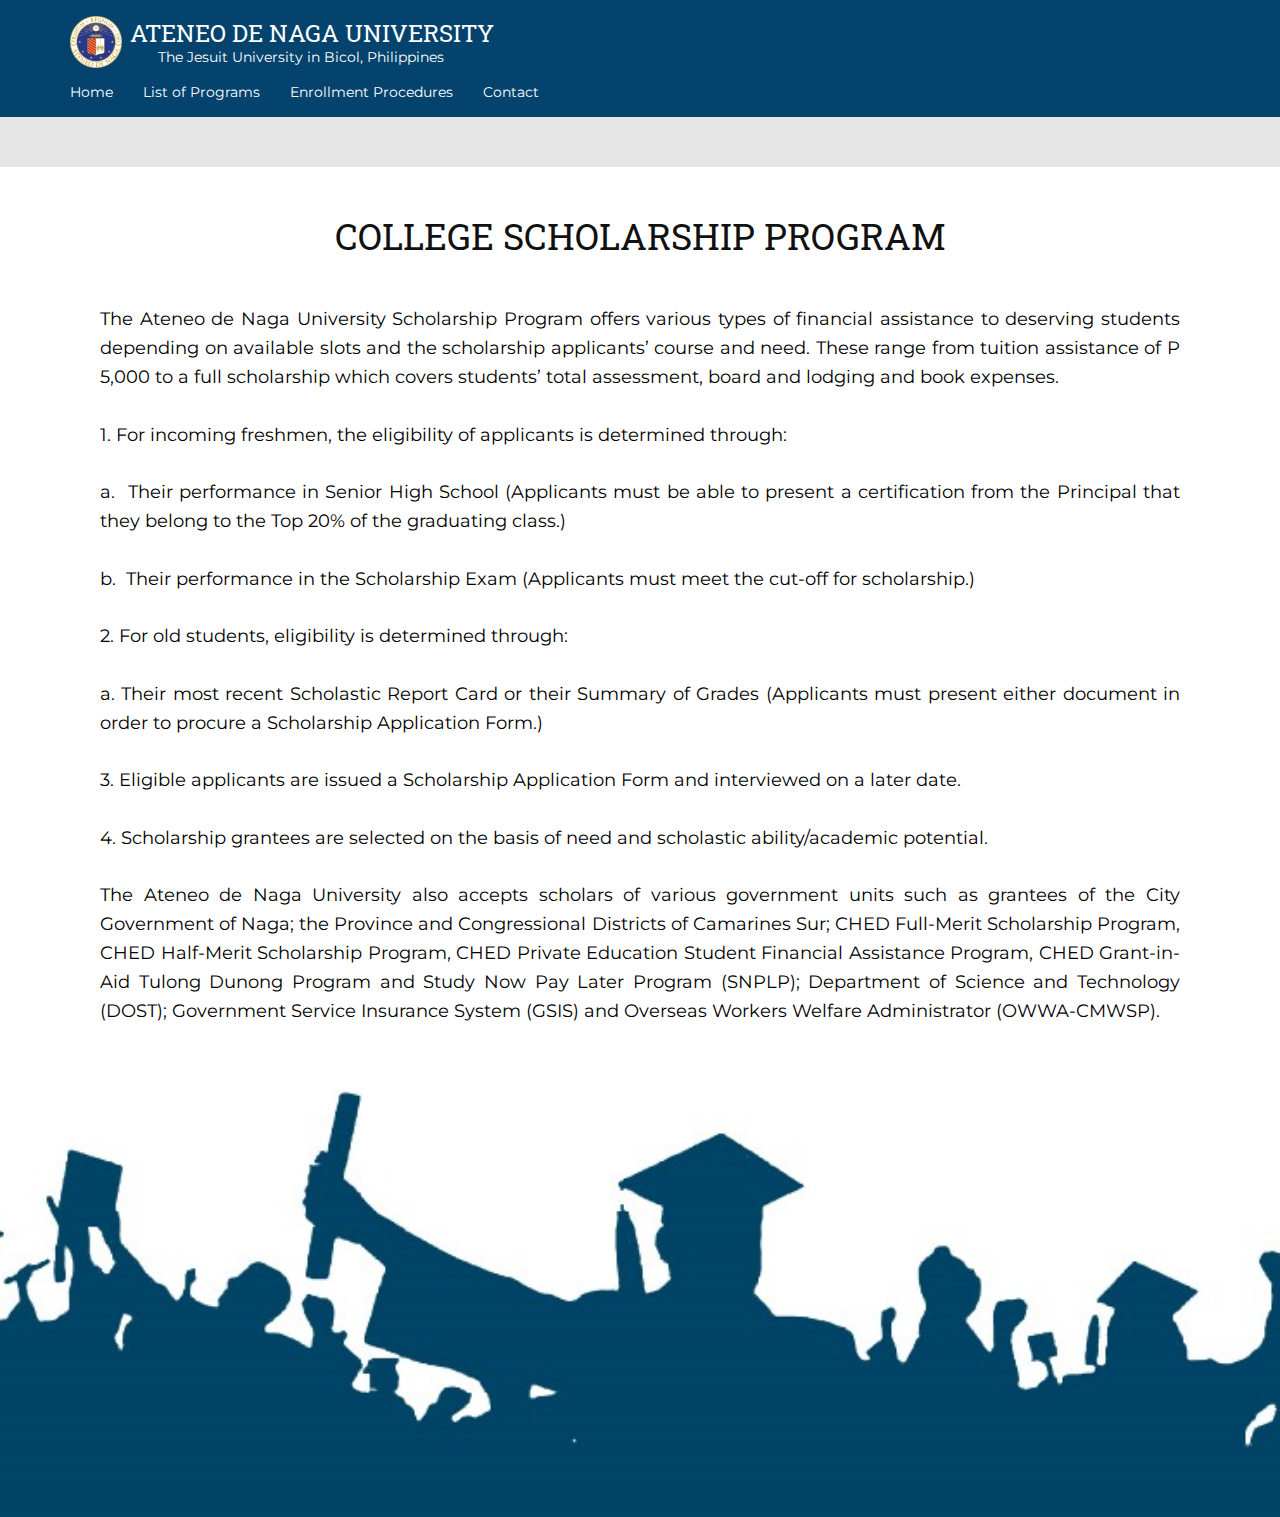
<file: Scholarship.html>
<!DOCTYPE html>
<html style="font-size: 16px;" lang="en"><head>
    <meta name="viewport" content="width=device-width, initial-scale=1.0">
    <meta charset="utf-8">
    <meta name="keywords" content="">
    <meta name="description" content="">
    <title>Scholarship</title>
    <link rel="stylesheet" href="nicepage.css" media="screen">
<link rel="stylesheet" href="Scholarship.css" media="screen">
    <script class="u-script" type="text/javascript" src="jquery.js" defer=""></script>
    <script class="u-script" type="text/javascript" src="nicepage.js" defer=""></script>
    <meta name="generator" content="Nicepage 4.20.1, nicepage.com">
    <link id="u-theme-google-font" rel="stylesheet" href="https://fonts.googleapis.com/css?family=Roboto:100,100i,300,300i,400,400i,500,500i,700,700i,900,900i|Open+Sans:300,300i,400,400i,500,500i,600,600i,700,700i,800,800i">
    <link id="u-page-google-font" rel="stylesheet" href="https://fonts.googleapis.com/css?family=Roboto+Slab:100,200,300,400,500,600,700,800,900|Montserrat:100,100i,200,200i,300,300i,400,400i,500,500i,600,600i,700,700i,800,800i,900,900i">
    <link rel="icon" href="images/Ateneo.jpg" type="image/jpg" sizes="16x16">
    
    
    
    <script type="application/ld+json">{
		"@context": "http://schema.org",
		"@type": "Organization",
		"name": "ATENEO-DE-NAGA-UNIVERSITY",
		"logo": "images/Ateneo.jpg"
}</script>
    <meta name="theme-color" content="#478ac9">
    <meta property="og:title" content="Scholarship">
    <meta property="og:description" content="">
    <meta property="og:type" content="website">
  </head>
  <body class="u-body u-xl-mode" data-lang="en"><header class="u-clearfix u-custom-color-2 u-header u-sticky u-sticky-12f3 u-header" id="sec-b613"><div class="u-clearfix u-sheet u-sheet-1">
        <a href="https://nicepage.com" class="u-image u-logo u-image-1" data-image-width="316" data-image-height="316">
          <img src="images/Ateneo.jpg" class="u-logo-image u-logo-image-1">
        </a>
        <h1 class="u-custom-font u-font-roboto-slab u-text u-text-default u-text-1">ATENEO DE NAGA UNIVERSITY</h1>
        <p class="u-custom-font u-font-montserrat u-text u-text-default u-text-2">The Jesuit University in Bicol, Philippines&nbsp;</p>
        <nav class="u-menu u-menu-dropdown u-offcanvas u-menu-1">
          <div class="menu-collapse u-custom-font u-font-montserrat" style="font-size: 0.875rem; letter-spacing: 0px;">
            <a class="u-button-style u-custom-active-border-color u-custom-border u-custom-border-color u-custom-borders u-custom-hover-border-color u-custom-padding-bottom u-custom-text-active-color u-custom-text-color u-custom-text-hover-color u-custom-top-bottom-menu-spacing u-nav-link" href="#" style="padding: 1px 0px; font-size: calc(1em + 2px);">
              <svg class="u-svg-link" viewBox="0 0 24 24"><use xmlns:xlink="http://www.w3.org/1999/xlink" xlink:href="#svg-bb62"></use></svg>
              <svg class="u-svg-content" version="1.1" id="svg-bb62" viewBox="0 0 16 16" x="0px" y="0px" xmlns:xlink="http://www.w3.org/1999/xlink" xmlns="http://www.w3.org/2000/svg"><g><rect y="1" width="16" height="2"></rect><rect y="7" width="16" height="2"></rect><rect y="13" width="16" height="2"></rect>
</g></svg>
            </a>
          </div>
          <div class="u-custom-menu u-nav-container">
            <ul class="u-custom-font u-font-montserrat u-nav u-spacing-30 u-unstyled u-nav-1"><li class="u-nav-item"><a class="u-border-2 u-border-active-white u-border-hover-white u-border-no-left u-border-no-right u-border-no-top u-button-style u-nav-link u-text-active-palette-2-base u-text-body-alt-color u-text-hover-palette-2-base" href="Ateneo-De-Naga-University.html" style="padding: 8px 0px;">Home</a>
</li><li class="u-nav-item"><a class="u-border-2 u-border-active-white u-border-hover-white u-border-no-left u-border-no-right u-border-no-top u-button-style u-nav-link u-text-active-palette-2-base u-text-body-alt-color u-text-hover-palette-2-base" style="padding: 8px 0px;">List of Programs</a><div class="u-nav-popup"><ul class="u-h-spacing-9 u-nav u-unstyled u-v-spacing-10"><li class="u-nav-item"><a class="u-button-style u-nav-link u-white" href="List-of-Programs.html">Undergraduate</a>
</li><li class="u-nav-item"><a class="u-button-style u-nav-link u-white" href="Graduate.html">Graduate</a>
</li></ul>
</div>
</li><li class="u-nav-item"><a class="u-border-2 u-border-active-white u-border-hover-white u-border-no-left u-border-no-right u-border-no-top u-button-style u-nav-link u-text-active-palette-2-base u-text-body-alt-color u-text-hover-palette-2-base" href="Enrollment.html" style="padding: 8px 0px;">Enrollment Procedures</a>
</li><li class="u-nav-item"><a class="u-border-2 u-border-active-white u-border-hover-white u-border-no-left u-border-no-right u-border-no-top u-button-style u-nav-link u-text-active-palette-2-base u-text-body-alt-color u-text-hover-palette-2-base" href="Ateneo-De-Naga-University.html#sec-6b96" style="padding: 8px 0px;">Contact</a>
</li></ul>
          </div>
          <div class="u-custom-menu u-nav-container-collapse">
            <div class="u-black u-container-style u-inner-container-layout u-opacity u-opacity-95 u-sidenav">
              <div class="u-inner-container-layout u-sidenav-overflow">
                <div class="u-menu-close"></div>
                <ul class="u-align-center u-nav u-popupmenu-items u-unstyled u-nav-3"><li class="u-nav-item"><a class="u-button-style u-nav-link" href="Ateneo-De-Naga-University.html">Home</a>
</li><li class="u-nav-item"><a class="u-button-style u-nav-link">List of Programs</a><div class="u-nav-popup"><ul class="u-h-spacing-9 u-nav u-unstyled u-v-spacing-10"><li class="u-nav-item"><a class="u-button-style u-nav-link" href="List-of-Programs.html">Undergraduate</a>
</li><li class="u-nav-item"><a class="u-button-style u-nav-link" href="Graduate.html">Graduate</a>
</li></ul>
</div>
</li><li class="u-nav-item"><a class="u-button-style u-nav-link" href="Enrollment.html">Enrollment Procedures</a>
</li><li class="u-nav-item"><a class="u-button-style u-nav-link" href="Ateneo-De-Naga-University.html#sec-6b96">Contact</a>
</li></ul>
              </div>
            </div>
            <div class="u-black u-menu-overlay u-opacity u-opacity-70"></div>
          </div>
        </nav>
      </div></header>
    <section class="u-clearfix u-grey-10 u-section-1" id="sec-a7ac">
      <div class="u-clearfix u-sheet u-sheet-1"></div>
    </section>
    <section class="u-clearfix u-section-2" id="sec-ddf3">
      <div class="u-clearfix u-sheet u-sheet-1">
        <div class="u-container-style u-expanded-width u-group u-group-1">
          <div class="u-container-layout u-valign-top u-container-layout-1">
            <h2 class="u-custom-font u-font-roboto-slab u-text u-text-default u-text-1"> COLLEGE SCHOLARSHIP PROGRAM</h2>
            <p class="u-align-justify u-custom-font u-font-montserrat u-text u-text-black u-text-default u-text-2"> The Ateneo de Naga University Scholarship Program offers various types of financial assistance to deserving students depending on available slots and the scholarship applicants’ course and need. These range from tuition assistance of P 5,000 to a full scholarship which covers students’ total assessment, board and lodging and book expenses.<br>
              <br>1. For incoming freshmen, the eligibility of applicants is determined through:<br>
              <br>a. &nbsp;Their performance in Senior High School (Applicants must be able to present a certification from the Principal that they belong to the Top 20% of the graduating class.)<br>
              <br>b. &nbsp;Their performance in the Scholarship Exam (Applicants must meet the cut-off for scholarship.)<br>
              <br>2. For old students, eligibility is determined through:<br>
              <br>a. Their most recent Scholastic Report Card or their Summary of Grades (Applicants must present either document in order to procure a Scholarship Application Form.)<br>
              <br>3. Eligible applicants are issued a Scholarship Application Form and interviewed on a later date.<br>
              <br>4. Scholarship grantees are selected on the basis of need and scholastic ability/academic potential.<br>
              <br>The Ateneo de Naga University also accepts scholars of various government units such as grantees of the City Government of Naga; the Province and Congressional Districts of Camarines Sur; CHED Full-Merit Scholarship Program, CHED Half-Merit Scholarship Program, CHED Private Education Student Financial Assistance Program, CHED Grant-in-Aid Tulong Dunong Program and Study Now Pay Later Program (SNPLP); Department of Science and Technology (DOST); Government Service Insurance System (GSIS) and Overseas Workers Welfare Administrator (OWWA-CMWSP).
            </p>
          </div>
        </div>
      </div>
    </section>
    <section class="u-clearfix u-container-align-center u-image u-section-3" id="sec-3c0d" data-image-width="899" data-image-height="264">
      <div class="u-clearfix u-sheet u-sheet-1"></div>
    </section>
</body></html>
</file>
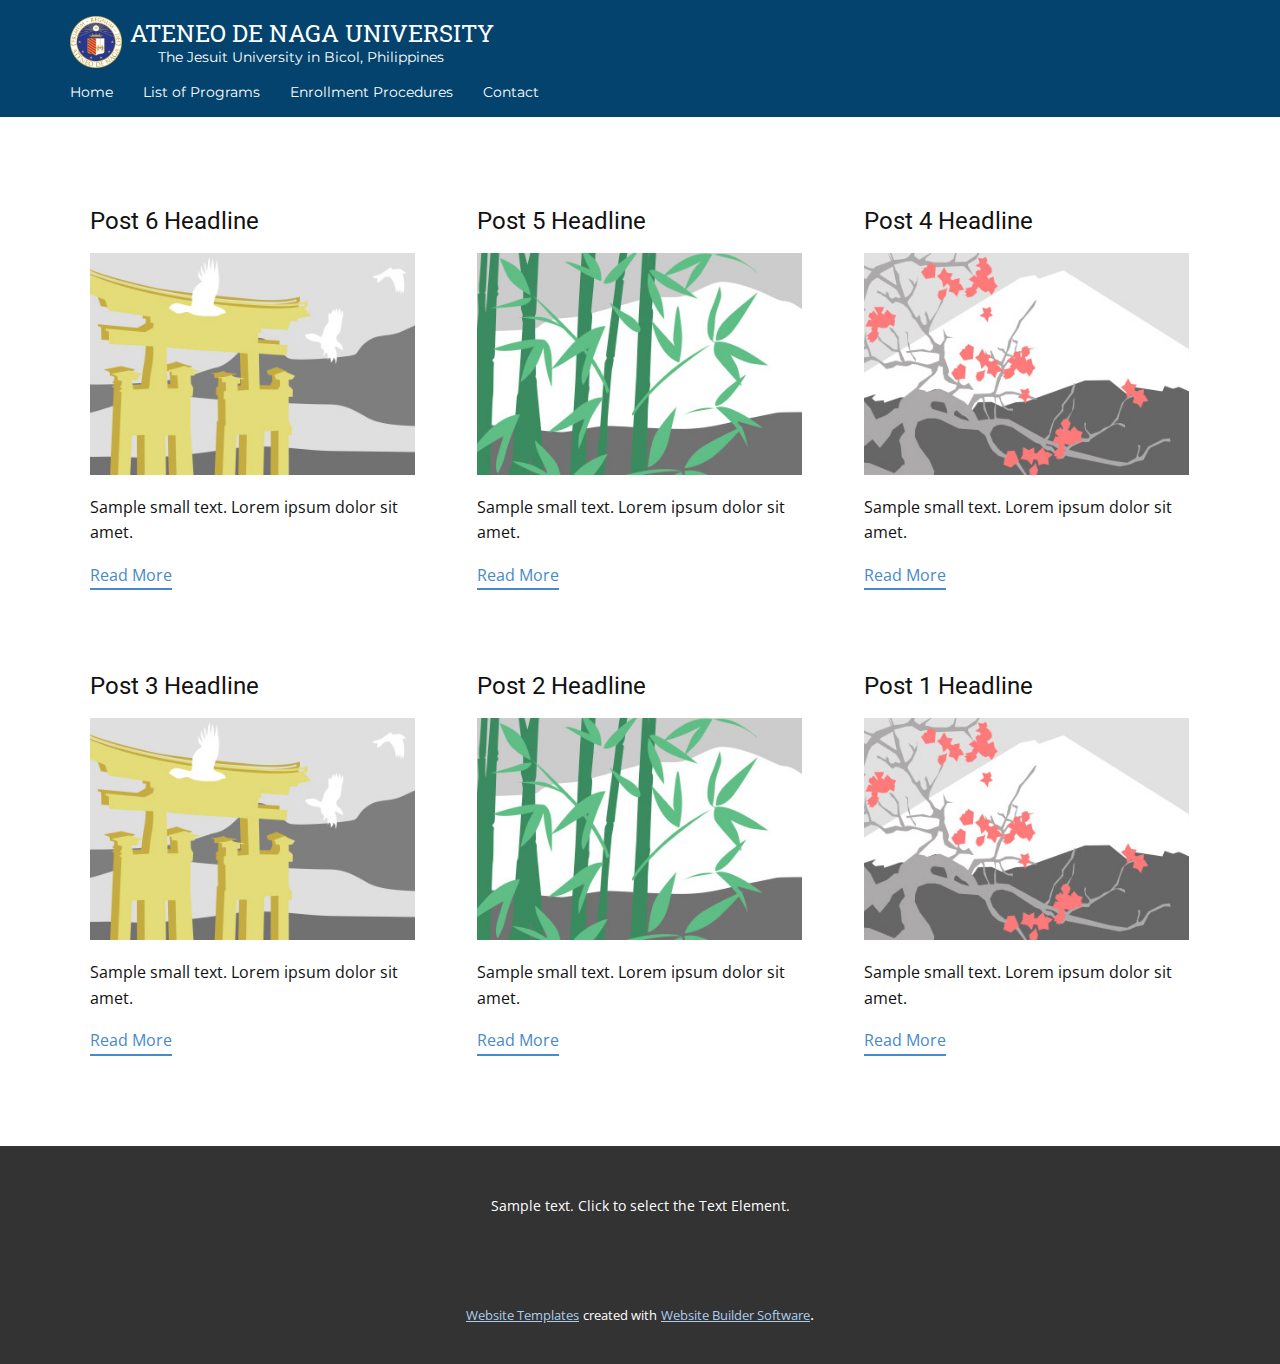
<file: blog/blog.html>
<!DOCTYPE html>
<html style="font-size: 16px;" lang="en"><head>
    <meta name="viewport" content="width=device-width, initial-scale=1.0">
    <meta charset="utf-8">
    <meta name="keywords" content="">
    <meta name="description" content="">
    <title>Blog Template</title>
    <link rel="stylesheet" href="../nicepage.css" media="screen">
<link rel="stylesheet" href="../Blog-Template.css" media="screen">
    <script class="u-script" type="text/javascript" src="../jquery.js" defer=""></script>
    <script class="u-script" type="text/javascript" src="../nicepage.js" defer=""></script>
    <meta name="generator" content="Nicepage 4.20.1, nicepage.com">
    <link id="u-theme-google-font" rel="stylesheet" href="https://fonts.googleapis.com/css?family=Roboto:100,100i,300,300i,400,400i,500,500i,700,700i,900,900i|Open+Sans:300,300i,400,400i,500,500i,600,600i,700,700i,800,800i">
    <link id="u-page-google-font" rel="stylesheet" href="https://fonts.googleapis.com/css?family=Roboto+Slab:100,200,300,400,500,600,700,800,900|Montserrat:100,100i,200,200i,300,300i,400,400i,500,500i,600,600i,700,700i,800,800i,900,900i">
    
    
    <script type="application/ld+json">{
		"@context": "http://schema.org",
		"@type": "Organization",
		"name": "ATENEO-DE-NAGA-UNIVERSITY",
		"logo": "images/Ateneo.jpg"
}</script>
    <meta name="theme-color" content="#478ac9">
  </head>
  <body class="u-body u-xl-mode" data-lang="en"><header class="u-clearfix u-custom-color-2 u-header u-sticky u-sticky-12f3 u-header" id="sec-b613"><div class="u-clearfix u-sheet u-sheet-1">
        <a href="https://nicepage.com" class="u-image u-logo u-image-1" data-image-width="316" data-image-height="316">
          <img src="../images/Ateneo.jpg" class="u-logo-image u-logo-image-1">
        </a>
        <h1 class="u-custom-font u-font-roboto-slab u-text u-text-default u-text-1">ATENEO DE NAGA UNIVERSITY</h1>
        <p class="u-custom-font u-font-montserrat u-text u-text-default u-text-2">The Jesuit University in Bicol, Philippines&nbsp;</p>
        <nav class="u-menu u-menu-dropdown u-offcanvas u-menu-1">
          <div class="menu-collapse u-custom-font u-font-montserrat" style="font-size: 0.875rem; letter-spacing: 0px;">
            <a class="u-button-style u-custom-active-border-color u-custom-border u-custom-border-color u-custom-borders u-custom-hover-border-color u-custom-padding-bottom u-custom-text-active-color u-custom-text-color u-custom-text-hover-color u-custom-top-bottom-menu-spacing u-nav-link" href="#" style="padding: 1px 0px; font-size: calc(1em + 2px);">
              <svg class="u-svg-link" viewBox="0 0 24 24"><use xmlns:xlink="http://www.w3.org/1999/xlink" xlink:href="#svg-bb62"></use></svg>
              <svg class="u-svg-content" version="1.1" id="svg-bb62" viewBox="0 0 16 16" x="0px" y="0px" xmlns:xlink="http://www.w3.org/1999/xlink" xmlns="http://www.w3.org/2000/svg"><g><rect y="1" width="16" height="2"></rect><rect y="7" width="16" height="2"></rect><rect y="13" width="16" height="2"></rect>
</g></svg>
            </a>
          </div>
          <div class="u-custom-menu u-nav-container">
            <ul class="u-custom-font u-font-montserrat u-nav u-spacing-30 u-unstyled u-nav-1"><li class="u-nav-item"><a class="u-border-2 u-border-active-white u-border-hover-white u-border-no-left u-border-no-right u-border-no-top u-button-style u-nav-link u-text-active-palette-2-base u-text-body-alt-color u-text-hover-palette-2-base" href="../Ateneo-De-Naga-University.html" style="padding: 8px 0px;">Home</a>
</li><li class="u-nav-item"><a class="u-border-2 u-border-active-white u-border-hover-white u-border-no-left u-border-no-right u-border-no-top u-button-style u-nav-link u-text-active-palette-2-base u-text-body-alt-color u-text-hover-palette-2-base" style="padding: 8px 0px;">List of Programs</a><div class="u-nav-popup"><ul class="u-h-spacing-9 u-nav u-unstyled u-v-spacing-10"><li class="u-nav-item"><a class="u-button-style u-nav-link u-white" href="../List-of-Programs.html">Undergraduate</a>
</li><li class="u-nav-item"><a class="u-button-style u-nav-link u-white" href="../Graduate.html">Graduate</a>
</li></ul>
</div>
</li><li class="u-nav-item"><a class="u-border-2 u-border-active-white u-border-hover-white u-border-no-left u-border-no-right u-border-no-top u-button-style u-nav-link u-text-active-palette-2-base u-text-body-alt-color u-text-hover-palette-2-base" href="../Enrollment.html" style="padding: 8px 0px;">Enrollment Procedures</a>
</li><li class="u-nav-item"><a class="u-border-2 u-border-active-white u-border-hover-white u-border-no-left u-border-no-right u-border-no-top u-button-style u-nav-link u-text-active-palette-2-base u-text-body-alt-color u-text-hover-palette-2-base" href="../Ateneo-De-Naga-University.html#sec-6b96" style="padding: 8px 0px;">Contact</a>
</li></ul>
          </div>
          <div class="u-custom-menu u-nav-container-collapse">
            <div class="u-black u-container-style u-inner-container-layout u-opacity u-opacity-95 u-sidenav">
              <div class="u-inner-container-layout u-sidenav-overflow">
                <div class="u-menu-close"></div>
                <ul class="u-align-center u-nav u-popupmenu-items u-unstyled u-nav-3"><li class="u-nav-item"><a class="u-button-style u-nav-link" href="../Ateneo-De-Naga-University.html">Home</a>
</li><li class="u-nav-item"><a class="u-button-style u-nav-link">List of Programs</a><div class="u-nav-popup"><ul class="u-h-spacing-9 u-nav u-unstyled u-v-spacing-10"><li class="u-nav-item"><a class="u-button-style u-nav-link" href="../List-of-Programs.html">Undergraduate</a>
</li><li class="u-nav-item"><a class="u-button-style u-nav-link" href="../Graduate.html">Graduate</a>
</li></ul>
</div>
</li><li class="u-nav-item"><a class="u-button-style u-nav-link" href="../Enrollment.html">Enrollment Procedures</a>
</li><li class="u-nav-item"><a class="u-button-style u-nav-link" href="../Ateneo-De-Naga-University.html#sec-6b96">Contact</a>
</li></ul>
              </div>
            </div>
            <div class="u-black u-menu-overlay u-opacity u-opacity-70"></div>
          </div>
        </nav>
      </div></header>
    <section class="u-clearfix u-section-1" id="sec-79fa">
      <div class="u-clearfix u-sheet u-valign-middle u-sheet-1"><!--blog--><!--blog_options_json--><!--{"type":"Recent","source":"","tags":"","count":""}--><!--/blog_options_json-->
        <div class="u-blog u-expanded-width u-repeater u-repeater-1"><!--blog_post-->
          <div class="u-blog-post u-container-style u-repeater-item u-white u-repeater-item-1">
            <div class="u-container-layout u-similar-container u-valign-top u-container-layout-1"><!--blog_post_header-->
              <h4 class="u-blog-control u-text u-text-1">
                <a class="u-post-header-link" href="../blog/post-5.html">Post 6 Headline</a>
              </h4><!--/blog_post_header--><!--blog_post_image-->
              <a class="u-post-header-link" href="../blog/post-5.html"><img alt="" class="u-blog-control u-expanded-width u-image u-image-default u-image-1" src="../images/8ad73f3c.jpeg"></a><!--/blog_post_image--><!--blog_post_content-->
              <div class="u-blog-control u-post-content u-text u-text-2 fr-view">Sample small text. Lorem ipsum dolor sit amet.</div><!--/blog_post_content--><!--blog_post_readmore-->
              <a href="../blog/post-5.html" class="u-blog-control u-border-2 u-border-palette-1-base u-btn u-btn-rectangle u-button-style u-none u-btn-1"><!--blog_post_readmore_content--><!--options_json--><!--{"content":"","defaultValue":"Read More"}--><!--/options_json-->Read More<!--/blog_post_readmore_content--></a><!--/blog_post_readmore-->
            </div>
          </div><div class="u-blog-post u-container-style u-repeater-item u-video-cover u-white">
            <div class="u-container-layout u-similar-container u-valign-top u-container-layout-2"><!--blog_post_header-->
              <h4 class="u-blog-control u-text u-text-3">
                <a class="u-post-header-link" href="../blog/post-4.html">Post 5 Headline</a>
              </h4><!--/blog_post_header--><!--blog_post_image-->
              <a class="u-post-header-link" href="../blog/post-4.html"><img alt="" class="u-blog-control u-expanded-width u-image u-image-default u-image-2" src="../images/68f64b9d.jpeg"></a><!--/blog_post_image--><!--blog_post_content-->
              <div class="u-blog-control u-post-content u-text u-text-4 fr-view">Sample small text. Lorem ipsum dolor sit amet.</div><!--/blog_post_content--><!--blog_post_readmore-->
              <a href="../blog/post-4.html" class="u-blog-control u-border-2 u-border-palette-1-base u-btn u-btn-rectangle u-button-style u-none u-btn-2"><!--blog_post_readmore_content--><!--options_json--><!--{"content":"","defaultValue":"Read More"}--><!--/options_json-->Read More<!--/blog_post_readmore_content--></a><!--/blog_post_readmore-->
            </div>
          </div><div class="u-blog-post u-container-style u-repeater-item u-video-cover u-white">
            <div class="u-container-layout u-similar-container u-valign-top u-container-layout-3"><!--blog_post_header-->
              <h4 class="u-blog-control u-text u-text-5">
                <a class="u-post-header-link" href="../blog/post-3.html">Post 4 Headline</a>
              </h4><!--/blog_post_header--><!--blog_post_image-->
              <a class="u-post-header-link" href="../blog/post-3.html"><img alt="" class="u-blog-control u-expanded-width u-image u-image-default u-image-3" src="../images/0fd3416c.jpeg"></a><!--/blog_post_image--><!--blog_post_content-->
              <div class="u-blog-control u-post-content u-text u-text-6 fr-view">Sample small text. Lorem ipsum dolor sit amet.</div><!--/blog_post_content--><!--blog_post_readmore-->
              <a href="../blog/post-3.html" class="u-blog-control u-border-2 u-border-palette-1-base u-btn u-btn-rectangle u-button-style u-none u-btn-3"><!--blog_post_readmore_content--><!--options_json--><!--{"content":"","defaultValue":"Read More"}--><!--/options_json-->Read More<!--/blog_post_readmore_content--></a><!--/blog_post_readmore-->
            </div>
          </div><div class="u-blog-post u-container-style u-repeater-item u-white u-repeater-item-1">
            <div class="u-container-layout u-similar-container u-valign-top u-container-layout-1"><!--blog_post_header-->
              <h4 class="u-blog-control u-text u-text-1">
                <a class="u-post-header-link" href="../blog/post-2.html">Post 3 Headline</a>
              </h4><!--/blog_post_header--><!--blog_post_image-->
              <a class="u-post-header-link" href="../blog/post-2.html"><img alt="" class="u-blog-control u-expanded-width u-image u-image-default u-image-1" src="../images/8ad73f3c.jpeg"></a><!--/blog_post_image--><!--blog_post_content-->
              <div class="u-blog-control u-post-content u-text u-text-2 fr-view">Sample small text. Lorem ipsum dolor sit amet.</div><!--/blog_post_content--><!--blog_post_readmore-->
              <a href="../blog/post-2.html" class="u-blog-control u-border-2 u-border-palette-1-base u-btn u-btn-rectangle u-button-style u-none u-btn-1"><!--blog_post_readmore_content--><!--options_json--><!--{"content":"","defaultValue":"Read More"}--><!--/options_json-->Read More<!--/blog_post_readmore_content--></a><!--/blog_post_readmore-->
            </div>
          </div><div class="u-blog-post u-container-style u-repeater-item u-video-cover u-white">
            <div class="u-container-layout u-similar-container u-valign-top u-container-layout-2"><!--blog_post_header-->
              <h4 class="u-blog-control u-text u-text-3">
                <a class="u-post-header-link" href="../blog/post-1.html">Post 2 Headline</a>
              </h4><!--/blog_post_header--><!--blog_post_image-->
              <a class="u-post-header-link" href="../blog/post-1.html"><img alt="" class="u-blog-control u-expanded-width u-image u-image-default u-image-2" src="../images/68f64b9d.jpeg"></a><!--/blog_post_image--><!--blog_post_content-->
              <div class="u-blog-control u-post-content u-text u-text-4 fr-view">Sample small text. Lorem ipsum dolor sit amet.</div><!--/blog_post_content--><!--blog_post_readmore-->
              <a href="../blog/post-1.html" class="u-blog-control u-border-2 u-border-palette-1-base u-btn u-btn-rectangle u-button-style u-none u-btn-2"><!--blog_post_readmore_content--><!--options_json--><!--{"content":"","defaultValue":"Read More"}--><!--/options_json-->Read More<!--/blog_post_readmore_content--></a><!--/blog_post_readmore-->
            </div>
          </div><div class="u-blog-post u-container-style u-repeater-item u-video-cover u-white">
            <div class="u-container-layout u-similar-container u-valign-top u-container-layout-3"><!--blog_post_header-->
              <h4 class="u-blog-control u-text u-text-5">
                <a class="u-post-header-link" href="../blog/post.html">Post 1 Headline</a>
              </h4><!--/blog_post_header--><!--blog_post_image-->
              <a class="u-post-header-link" href="../blog/post.html"><img alt="" class="u-blog-control u-expanded-width u-image u-image-default u-image-3" src="../images/0fd3416c.jpeg"></a><!--/blog_post_image--><!--blog_post_content-->
              <div class="u-blog-control u-post-content u-text u-text-6 fr-view">Sample small text. Lorem ipsum dolor sit amet.</div><!--/blog_post_content--><!--blog_post_readmore-->
              <a href="../blog/post.html" class="u-blog-control u-border-2 u-border-palette-1-base u-btn u-btn-rectangle u-button-style u-none u-btn-3"><!--blog_post_readmore_content--><!--options_json--><!--{"content":"","defaultValue":"Read More"}--><!--/options_json-->Read More<!--/blog_post_readmore_content--></a><!--/blog_post_readmore-->
            </div>
          </div><!--/blog_post--><!--blog_post-->
          <!--/blog_post--><!--blog_post-->
          <!--/blog_post-->
        </div><!--/blog-->
      </div>
    </section>
    
    
    <footer class="u-align-center u-clearfix u-footer u-grey-80 u-footer" id="sec-ae56"><div class="u-clearfix u-sheet u-sheet-1">
        <p class="u-small-text u-text u-text-variant u-text-1">Sample text. Click to select the Text Element.</p>
      </div></footer>
    <section class="u-backlink u-clearfix u-grey-80">
      <a class="u-link" href="https://nicepage.com/website-templates" target="_blank">
        <span>Website Templates</span>
      </a>
      <p class="u-text">
        <span>created with</span>
      </p>
      <a class="u-link" href="" target="_blank">
        <span>Website Builder Software</span>
      </a>. 
    </section>
  
</body></html>
</file>
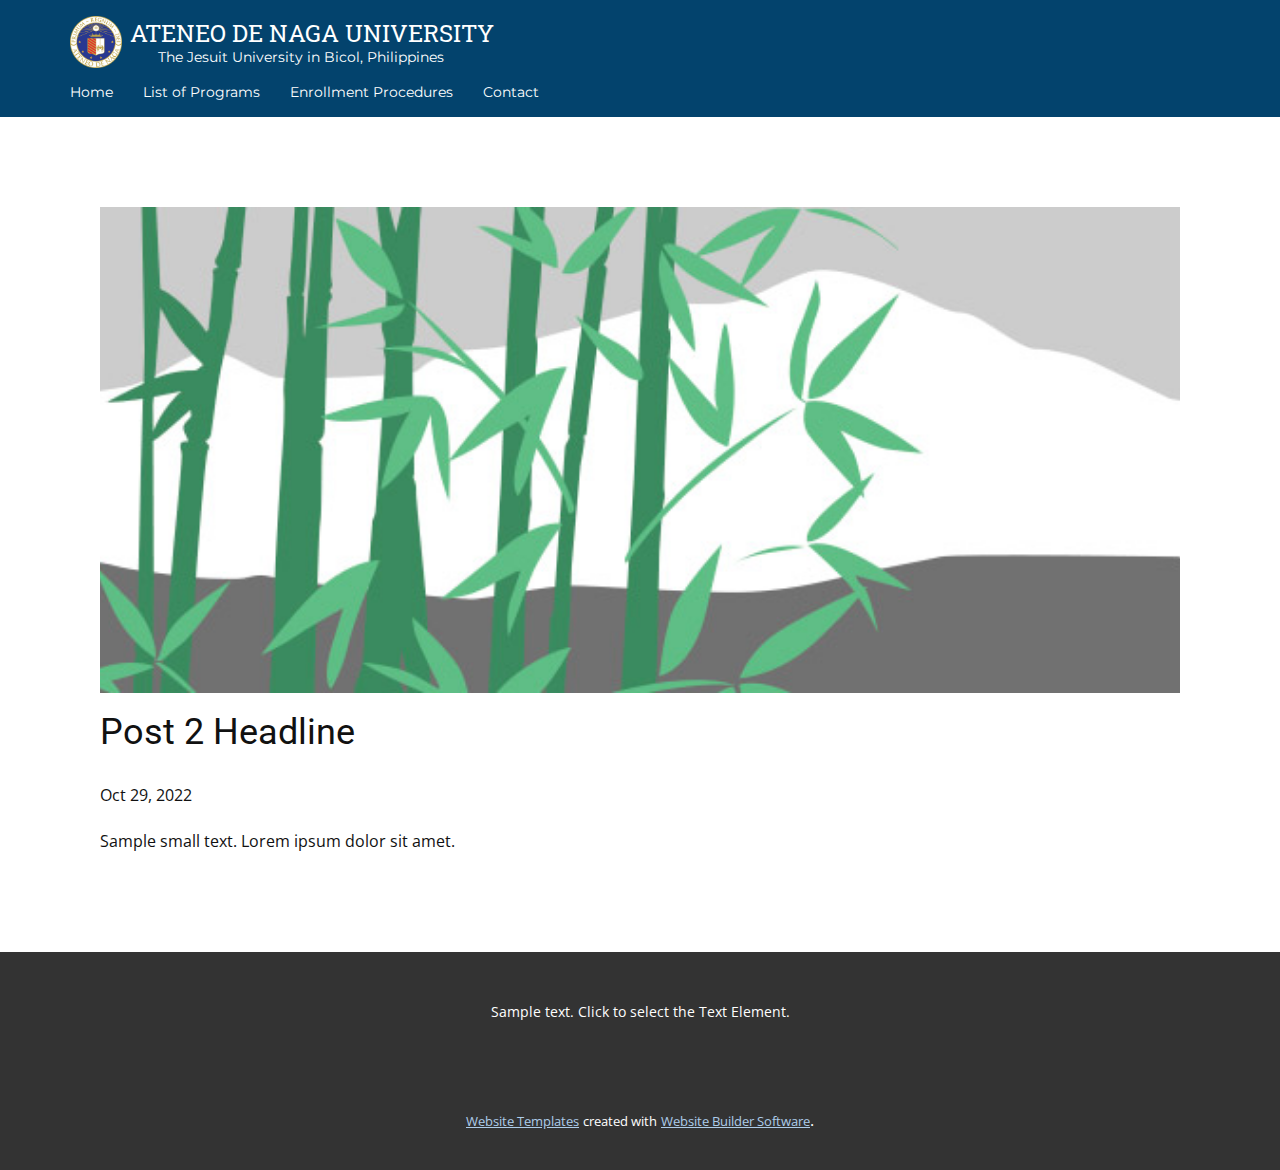
<file: blog/post-1.html>
<!DOCTYPE html>
<html style="font-size: 16px;" lang="en"><head>
    <meta name="viewport" content="width=device-width, initial-scale=1.0">
    <meta charset="utf-8">
    <meta name="keywords" content="Post 1 Headline">
    <meta name="description" content="">
    <title>Post 2 Headline</title>
    <link rel="stylesheet" href="../nicepage.css" media="screen">
<link rel="stylesheet" href="../Post-Template.css" media="screen">
    <script class="u-script" type="text/javascript" src="../jquery.js" defer=""></script>
    <script class="u-script" type="text/javascript" src="../nicepage.js" defer=""></script>
    <meta name="generator" content="Nicepage 4.20.1, nicepage.com">
    <link id="u-theme-google-font" rel="stylesheet" href="https://fonts.googleapis.com/css?family=Roboto:100,100i,300,300i,400,400i,500,500i,700,700i,900,900i|Open+Sans:300,300i,400,400i,500,500i,600,600i,700,700i,800,800i">
    <link id="u-page-google-font" rel="stylesheet" href="https://fonts.googleapis.com/css?family=Roboto+Slab:100,200,300,400,500,600,700,800,900|Montserrat:100,100i,200,200i,300,300i,400,400i,500,500i,600,600i,700,700i,800,800i,900,900i">
    
    
    <script type="application/ld+json">{
		"@context": "http://schema.org",
		"@type": "Organization",
		"name": "ATENEO-DE-NAGA-UNIVERSITY",
		"logo": "images/Ateneo.jpg"
}</script>
    <meta name="theme-color" content="#478ac9">
  </head>
  <body class="u-body u-xl-mode" data-lang="en"><header class="u-clearfix u-custom-color-2 u-header u-sticky u-sticky-12f3 u-header" id="sec-b613"><div class="u-clearfix u-sheet u-sheet-1">
        <a href="https://nicepage.com" class="u-image u-logo u-image-1" data-image-width="316" data-image-height="316">
          <img src="../images/Ateneo.jpg" class="u-logo-image u-logo-image-1">
        </a>
        <h1 class="u-custom-font u-font-roboto-slab u-text u-text-default u-text-1">ATENEO DE NAGA UNIVERSITY</h1>
        <p class="u-custom-font u-font-montserrat u-text u-text-default u-text-2">The Jesuit University in Bicol, Philippines&nbsp;</p>
        <nav class="u-menu u-menu-dropdown u-offcanvas u-menu-1">
          <div class="menu-collapse u-custom-font u-font-montserrat" style="font-size: 0.875rem; letter-spacing: 0px;">
            <a class="u-button-style u-custom-active-border-color u-custom-border u-custom-border-color u-custom-borders u-custom-hover-border-color u-custom-padding-bottom u-custom-text-active-color u-custom-text-color u-custom-text-hover-color u-custom-top-bottom-menu-spacing u-nav-link" href="#" style="padding: 1px 0px; font-size: calc(1em + 2px);">
              <svg class="u-svg-link" viewBox="0 0 24 24"><use xmlns:xlink="http://www.w3.org/1999/xlink" xlink:href="#svg-bb62"></use></svg>
              <svg class="u-svg-content" version="1.1" id="svg-bb62" viewBox="0 0 16 16" x="0px" y="0px" xmlns:xlink="http://www.w3.org/1999/xlink" xmlns="http://www.w3.org/2000/svg"><g><rect y="1" width="16" height="2"></rect><rect y="7" width="16" height="2"></rect><rect y="13" width="16" height="2"></rect>
</g></svg>
            </a>
          </div>
          <div class="u-custom-menu u-nav-container">
            <ul class="u-custom-font u-font-montserrat u-nav u-spacing-30 u-unstyled u-nav-1"><li class="u-nav-item"><a class="u-border-2 u-border-active-white u-border-hover-white u-border-no-left u-border-no-right u-border-no-top u-button-style u-nav-link u-text-active-palette-2-base u-text-body-alt-color u-text-hover-palette-2-base" href="../Ateneo-De-Naga-University.html" style="padding: 8px 0px;">Home</a>
</li><li class="u-nav-item"><a class="u-border-2 u-border-active-white u-border-hover-white u-border-no-left u-border-no-right u-border-no-top u-button-style u-nav-link u-text-active-palette-2-base u-text-body-alt-color u-text-hover-palette-2-base" style="padding: 8px 0px;">List of Programs</a><div class="u-nav-popup"><ul class="u-h-spacing-9 u-nav u-unstyled u-v-spacing-10"><li class="u-nav-item"><a class="u-button-style u-nav-link u-white" href="../List-of-Programs.html">Undergraduate</a>
</li><li class="u-nav-item"><a class="u-button-style u-nav-link u-white" href="../Graduate.html">Graduate</a>
</li></ul>
</div>
</li><li class="u-nav-item"><a class="u-border-2 u-border-active-white u-border-hover-white u-border-no-left u-border-no-right u-border-no-top u-button-style u-nav-link u-text-active-palette-2-base u-text-body-alt-color u-text-hover-palette-2-base" href="../Enrollment.html" style="padding: 8px 0px;">Enrollment Procedures</a>
</li><li class="u-nav-item"><a class="u-border-2 u-border-active-white u-border-hover-white u-border-no-left u-border-no-right u-border-no-top u-button-style u-nav-link u-text-active-palette-2-base u-text-body-alt-color u-text-hover-palette-2-base" href="../Ateneo-De-Naga-University.html#sec-6b96" style="padding: 8px 0px;">Contact</a>
</li></ul>
          </div>
          <div class="u-custom-menu u-nav-container-collapse">
            <div class="u-black u-container-style u-inner-container-layout u-opacity u-opacity-95 u-sidenav">
              <div class="u-inner-container-layout u-sidenav-overflow">
                <div class="u-menu-close"></div>
                <ul class="u-align-center u-nav u-popupmenu-items u-unstyled u-nav-3"><li class="u-nav-item"><a class="u-button-style u-nav-link" href="../Ateneo-De-Naga-University.html">Home</a>
</li><li class="u-nav-item"><a class="u-button-style u-nav-link">List of Programs</a><div class="u-nav-popup"><ul class="u-h-spacing-9 u-nav u-unstyled u-v-spacing-10"><li class="u-nav-item"><a class="u-button-style u-nav-link" href="../List-of-Programs.html">Undergraduate</a>
</li><li class="u-nav-item"><a class="u-button-style u-nav-link" href="../Graduate.html">Graduate</a>
</li></ul>
</div>
</li><li class="u-nav-item"><a class="u-button-style u-nav-link" href="../Enrollment.html">Enrollment Procedures</a>
</li><li class="u-nav-item"><a class="u-button-style u-nav-link" href="../Ateneo-De-Naga-University.html#sec-6b96">Contact</a>
</li></ul>
              </div>
            </div>
            <div class="u-black u-menu-overlay u-opacity u-opacity-70"></div>
          </div>
        </nav>
      </div></header>
    <section class="u-align-center u-clearfix u-section-1" id="sec-e36b">
      <div class="u-clearfix u-sheet u-valign-middle-md u-valign-middle-sm u-valign-middle-xs u-sheet-1"><!--post_details--><!--post_details_options_json--><!--{"source":""}--><!--/post_details_options_json--><!--blog_post-->
        <div class="u-container-style u-expanded-width u-post-details u-post-details-1">
          <div class="u-container-layout u-valign-middle u-container-layout-1"><!--blog_post_image-->
            <img alt="" class="u-blog-control u-expanded-width u-image u-image-default u-image-1" src="../images/68f64b9d.jpeg"><!--/blog_post_image--><!--blog_post_header-->
            <h2 class="u-blog-control u-text u-text-1">Post 2 Headline</h2><!--/blog_post_header--><!--blog_post_metadata-->
            <div class="u-blog-control u-metadata u-metadata-1"><!--blog_post_metadata_date-->
              <span class="u-meta-date u-meta-icon">Oct 29, 2022</span><!--/blog_post_metadata_date--><!--blog_post_metadata_category-->
              <!--/blog_post_metadata_category--><!--blog_post_metadata_comments-->
              <!--/blog_post_metadata_comments-->
            </div><!--/blog_post_metadata--><!--blog_post_content-->
            <div class="u-align-justify u-blog-control u-post-content u-text u-text-2 fr-view">
  Sample small text. Lorem ipsum dolor sit amet.
  </div><!--/blog_post_content-->
          </div>
        </div><!--/blog_post--><!--/post_details-->
      </div>
    </section>
    
    
    <footer class="u-align-center u-clearfix u-footer u-grey-80 u-footer" id="sec-ae56"><div class="u-clearfix u-sheet u-sheet-1">
        <p class="u-small-text u-text u-text-variant u-text-1">Sample text. Click to select the Text Element.</p>
      </div></footer>
    <section class="u-backlink u-clearfix u-grey-80">
      <a class="u-link" href="https://nicepage.com/website-templates" target="_blank">
        <span>Website Templates</span>
      </a>
      <p class="u-text">
        <span>created with</span>
      </p>
      <a class="u-link" href="" target="_blank">
        <span>Website Builder Software</span>
      </a>. 
    </section>
  
</body></html>
</file>
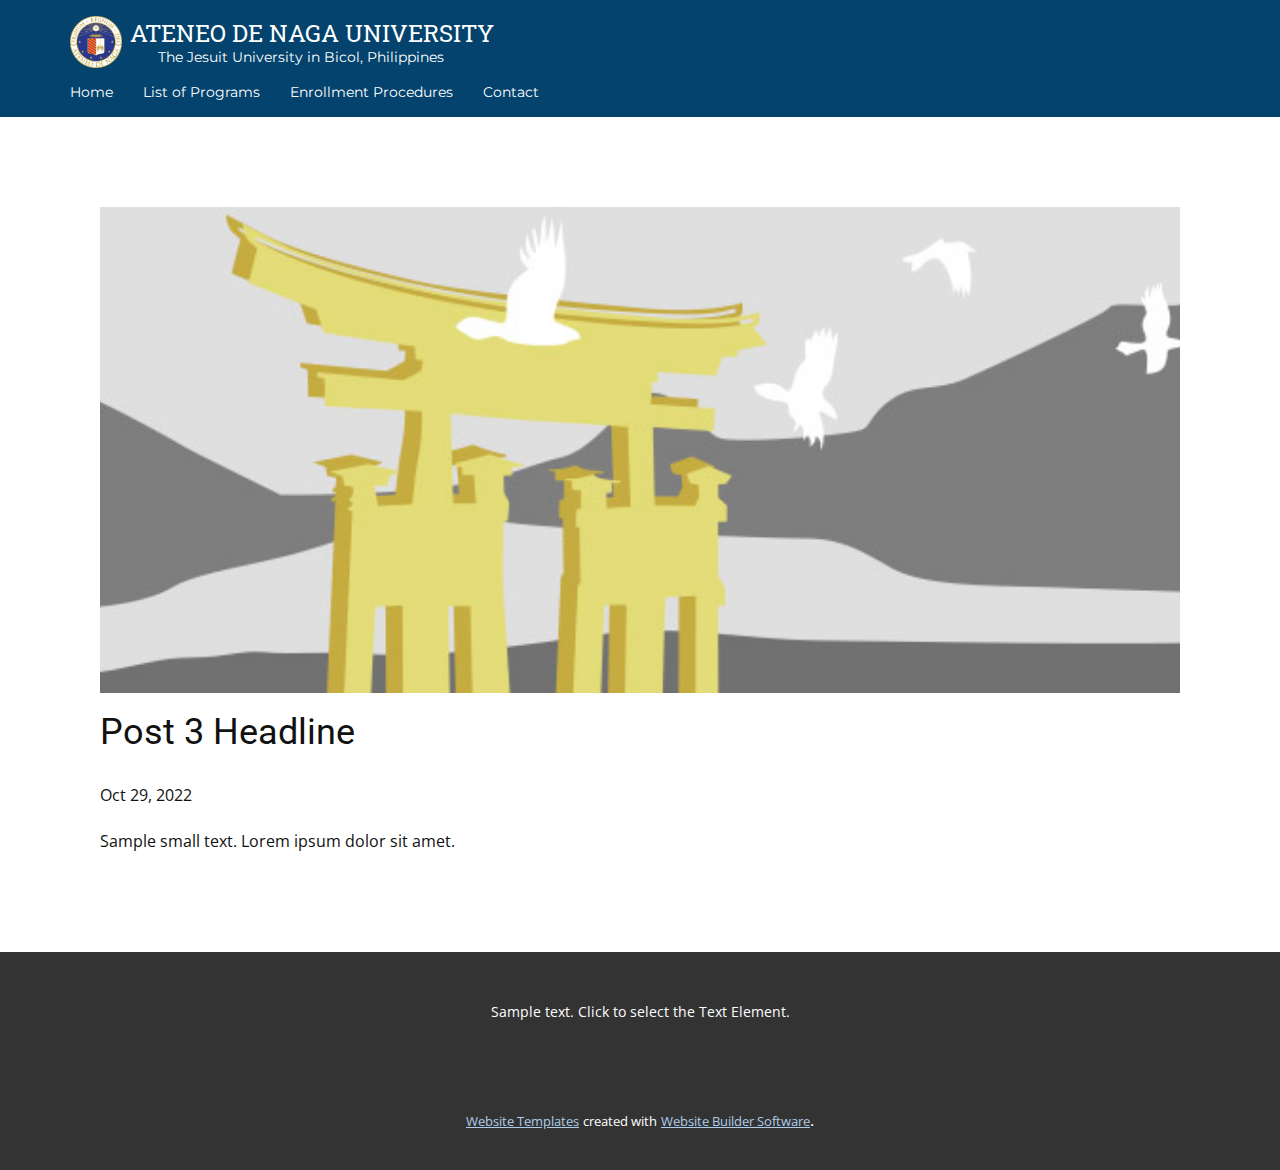
<file: blog/post-2.html>
<!DOCTYPE html>
<html style="font-size: 16px;" lang="en"><head>
    <meta name="viewport" content="width=device-width, initial-scale=1.0">
    <meta charset="utf-8">
    <meta name="keywords" content="Post 1 Headline">
    <meta name="description" content="">
    <title>Post 3 Headline</title>
    <link rel="stylesheet" href="../nicepage.css" media="screen">
<link rel="stylesheet" href="../Post-Template.css" media="screen">
    <script class="u-script" type="text/javascript" src="../jquery.js" defer=""></script>
    <script class="u-script" type="text/javascript" src="../nicepage.js" defer=""></script>
    <meta name="generator" content="Nicepage 4.20.1, nicepage.com">
    <link id="u-theme-google-font" rel="stylesheet" href="https://fonts.googleapis.com/css?family=Roboto:100,100i,300,300i,400,400i,500,500i,700,700i,900,900i|Open+Sans:300,300i,400,400i,500,500i,600,600i,700,700i,800,800i">
    <link id="u-page-google-font" rel="stylesheet" href="https://fonts.googleapis.com/css?family=Roboto+Slab:100,200,300,400,500,600,700,800,900|Montserrat:100,100i,200,200i,300,300i,400,400i,500,500i,600,600i,700,700i,800,800i,900,900i">
    
    
    <script type="application/ld+json">{
		"@context": "http://schema.org",
		"@type": "Organization",
		"name": "ATENEO-DE-NAGA-UNIVERSITY",
		"logo": "images/Ateneo.jpg"
}</script>
    <meta name="theme-color" content="#478ac9">
  </head>
  <body class="u-body u-xl-mode" data-lang="en"><header class="u-clearfix u-custom-color-2 u-header u-sticky u-sticky-12f3 u-header" id="sec-b613"><div class="u-clearfix u-sheet u-sheet-1">
        <a href="https://nicepage.com" class="u-image u-logo u-image-1" data-image-width="316" data-image-height="316">
          <img src="../images/Ateneo.jpg" class="u-logo-image u-logo-image-1">
        </a>
        <h1 class="u-custom-font u-font-roboto-slab u-text u-text-default u-text-1">ATENEO DE NAGA UNIVERSITY</h1>
        <p class="u-custom-font u-font-montserrat u-text u-text-default u-text-2">The Jesuit University in Bicol, Philippines&nbsp;</p>
        <nav class="u-menu u-menu-dropdown u-offcanvas u-menu-1">
          <div class="menu-collapse u-custom-font u-font-montserrat" style="font-size: 0.875rem; letter-spacing: 0px;">
            <a class="u-button-style u-custom-active-border-color u-custom-border u-custom-border-color u-custom-borders u-custom-hover-border-color u-custom-padding-bottom u-custom-text-active-color u-custom-text-color u-custom-text-hover-color u-custom-top-bottom-menu-spacing u-nav-link" href="#" style="padding: 1px 0px; font-size: calc(1em + 2px);">
              <svg class="u-svg-link" viewBox="0 0 24 24"><use xmlns:xlink="http://www.w3.org/1999/xlink" xlink:href="#svg-bb62"></use></svg>
              <svg class="u-svg-content" version="1.1" id="svg-bb62" viewBox="0 0 16 16" x="0px" y="0px" xmlns:xlink="http://www.w3.org/1999/xlink" xmlns="http://www.w3.org/2000/svg"><g><rect y="1" width="16" height="2"></rect><rect y="7" width="16" height="2"></rect><rect y="13" width="16" height="2"></rect>
</g></svg>
            </a>
          </div>
          <div class="u-custom-menu u-nav-container">
            <ul class="u-custom-font u-font-montserrat u-nav u-spacing-30 u-unstyled u-nav-1"><li class="u-nav-item"><a class="u-border-2 u-border-active-white u-border-hover-white u-border-no-left u-border-no-right u-border-no-top u-button-style u-nav-link u-text-active-palette-2-base u-text-body-alt-color u-text-hover-palette-2-base" href="../Ateneo-De-Naga-University.html" style="padding: 8px 0px;">Home</a>
</li><li class="u-nav-item"><a class="u-border-2 u-border-active-white u-border-hover-white u-border-no-left u-border-no-right u-border-no-top u-button-style u-nav-link u-text-active-palette-2-base u-text-body-alt-color u-text-hover-palette-2-base" style="padding: 8px 0px;">List of Programs</a><div class="u-nav-popup"><ul class="u-h-spacing-9 u-nav u-unstyled u-v-spacing-10"><li class="u-nav-item"><a class="u-button-style u-nav-link u-white" href="../List-of-Programs.html">Undergraduate</a>
</li><li class="u-nav-item"><a class="u-button-style u-nav-link u-white" href="../Graduate.html">Graduate</a>
</li></ul>
</div>
</li><li class="u-nav-item"><a class="u-border-2 u-border-active-white u-border-hover-white u-border-no-left u-border-no-right u-border-no-top u-button-style u-nav-link u-text-active-palette-2-base u-text-body-alt-color u-text-hover-palette-2-base" href="../Enrollment.html" style="padding: 8px 0px;">Enrollment Procedures</a>
</li><li class="u-nav-item"><a class="u-border-2 u-border-active-white u-border-hover-white u-border-no-left u-border-no-right u-border-no-top u-button-style u-nav-link u-text-active-palette-2-base u-text-body-alt-color u-text-hover-palette-2-base" href="../Ateneo-De-Naga-University.html#sec-6b96" style="padding: 8px 0px;">Contact</a>
</li></ul>
          </div>
          <div class="u-custom-menu u-nav-container-collapse">
            <div class="u-black u-container-style u-inner-container-layout u-opacity u-opacity-95 u-sidenav">
              <div class="u-inner-container-layout u-sidenav-overflow">
                <div class="u-menu-close"></div>
                <ul class="u-align-center u-nav u-popupmenu-items u-unstyled u-nav-3"><li class="u-nav-item"><a class="u-button-style u-nav-link" href="../Ateneo-De-Naga-University.html">Home</a>
</li><li class="u-nav-item"><a class="u-button-style u-nav-link">List of Programs</a><div class="u-nav-popup"><ul class="u-h-spacing-9 u-nav u-unstyled u-v-spacing-10"><li class="u-nav-item"><a class="u-button-style u-nav-link" href="../List-of-Programs.html">Undergraduate</a>
</li><li class="u-nav-item"><a class="u-button-style u-nav-link" href="../Graduate.html">Graduate</a>
</li></ul>
</div>
</li><li class="u-nav-item"><a class="u-button-style u-nav-link" href="../Enrollment.html">Enrollment Procedures</a>
</li><li class="u-nav-item"><a class="u-button-style u-nav-link" href="../Ateneo-De-Naga-University.html#sec-6b96">Contact</a>
</li></ul>
              </div>
            </div>
            <div class="u-black u-menu-overlay u-opacity u-opacity-70"></div>
          </div>
        </nav>
      </div></header>
    <section class="u-align-center u-clearfix u-section-1" id="sec-e36b">
      <div class="u-clearfix u-sheet u-valign-middle-md u-valign-middle-sm u-valign-middle-xs u-sheet-1"><!--post_details--><!--post_details_options_json--><!--{"source":""}--><!--/post_details_options_json--><!--blog_post-->
        <div class="u-container-style u-expanded-width u-post-details u-post-details-1">
          <div class="u-container-layout u-valign-middle u-container-layout-1"><!--blog_post_image-->
            <img alt="" class="u-blog-control u-expanded-width u-image u-image-default u-image-1" src="../images/8ad73f3c.jpeg"><!--/blog_post_image--><!--blog_post_header-->
            <h2 class="u-blog-control u-text u-text-1">Post 3 Headline</h2><!--/blog_post_header--><!--blog_post_metadata-->
            <div class="u-blog-control u-metadata u-metadata-1"><!--blog_post_metadata_date-->
              <span class="u-meta-date u-meta-icon">Oct 29, 2022</span><!--/blog_post_metadata_date--><!--blog_post_metadata_category-->
              <!--/blog_post_metadata_category--><!--blog_post_metadata_comments-->
              <!--/blog_post_metadata_comments-->
            </div><!--/blog_post_metadata--><!--blog_post_content-->
            <div class="u-align-justify u-blog-control u-post-content u-text u-text-2 fr-view">
  Sample small text. Lorem ipsum dolor sit amet.
  </div><!--/blog_post_content-->
          </div>
        </div><!--/blog_post--><!--/post_details-->
      </div>
    </section>
    
    
    <footer class="u-align-center u-clearfix u-footer u-grey-80 u-footer" id="sec-ae56"><div class="u-clearfix u-sheet u-sheet-1">
        <p class="u-small-text u-text u-text-variant u-text-1">Sample text. Click to select the Text Element.</p>
      </div></footer>
    <section class="u-backlink u-clearfix u-grey-80">
      <a class="u-link" href="https://nicepage.com/website-templates" target="_blank">
        <span>Website Templates</span>
      </a>
      <p class="u-text">
        <span>created with</span>
      </p>
      <a class="u-link" href="" target="_blank">
        <span>Website Builder Software</span>
      </a>. 
    </section>
  
</body></html>
</file>
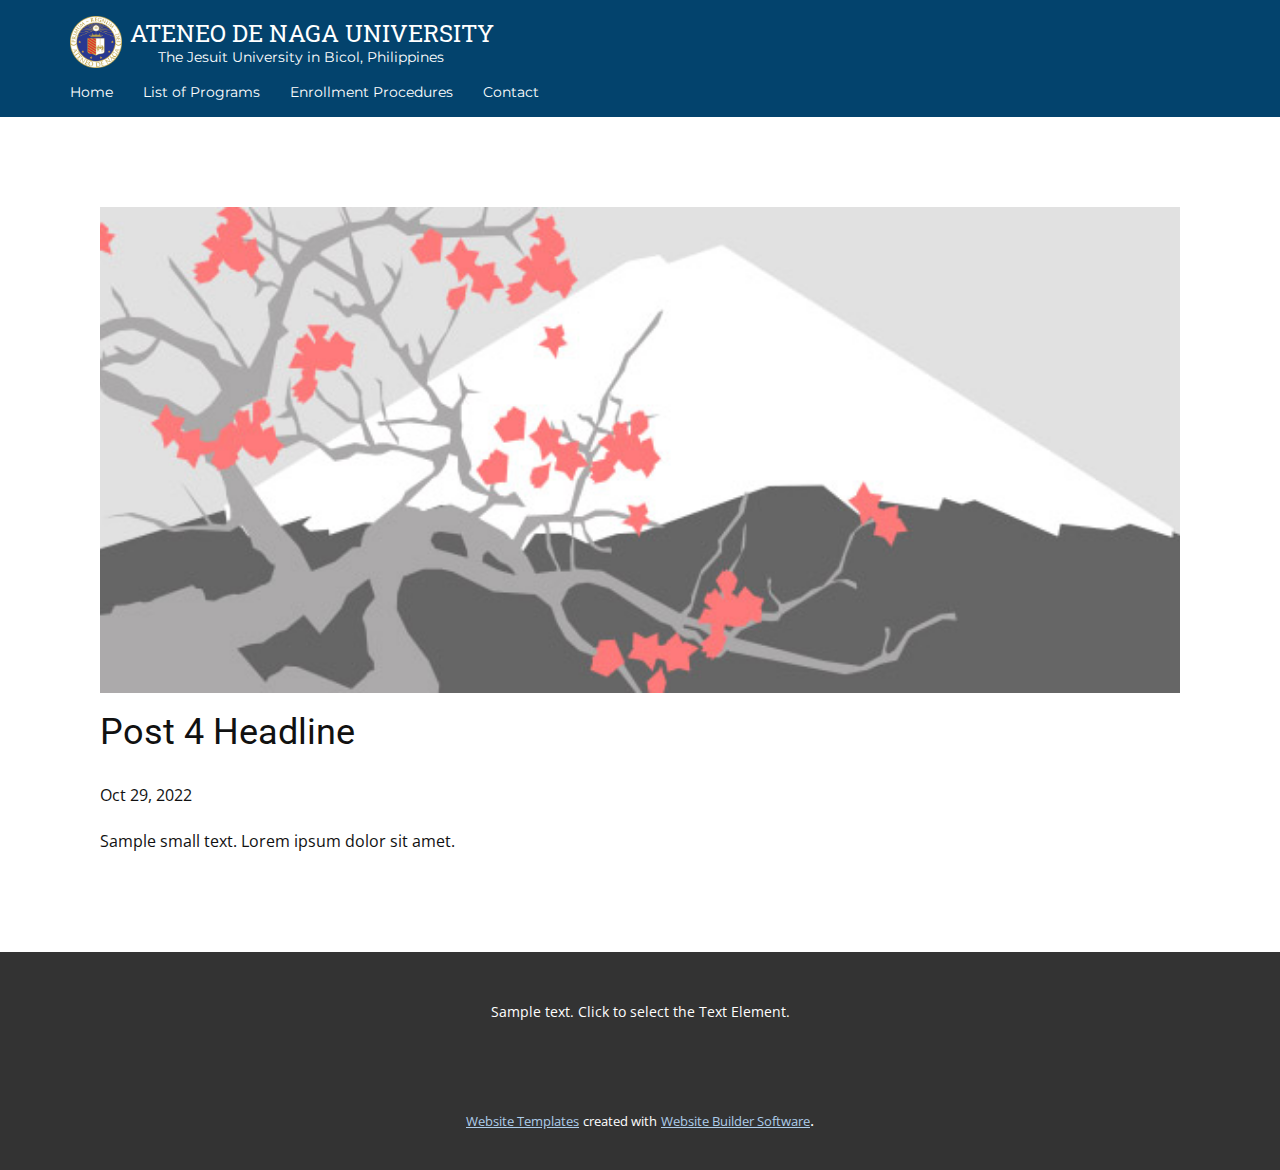
<file: blog/post-3.html>
<!DOCTYPE html>
<html style="font-size: 16px;" lang="en"><head>
    <meta name="viewport" content="width=device-width, initial-scale=1.0">
    <meta charset="utf-8">
    <meta name="keywords" content="Post 1 Headline">
    <meta name="description" content="">
    <title>Post 4 Headline</title>
    <link rel="stylesheet" href="../nicepage.css" media="screen">
<link rel="stylesheet" href="../Post-Template.css" media="screen">
    <script class="u-script" type="text/javascript" src="../jquery.js" defer=""></script>
    <script class="u-script" type="text/javascript" src="../nicepage.js" defer=""></script>
    <meta name="generator" content="Nicepage 4.20.1, nicepage.com">
    <link id="u-theme-google-font" rel="stylesheet" href="https://fonts.googleapis.com/css?family=Roboto:100,100i,300,300i,400,400i,500,500i,700,700i,900,900i|Open+Sans:300,300i,400,400i,500,500i,600,600i,700,700i,800,800i">
    <link id="u-page-google-font" rel="stylesheet" href="https://fonts.googleapis.com/css?family=Roboto+Slab:100,200,300,400,500,600,700,800,900|Montserrat:100,100i,200,200i,300,300i,400,400i,500,500i,600,600i,700,700i,800,800i,900,900i">
    
    
    <script type="application/ld+json">{
		"@context": "http://schema.org",
		"@type": "Organization",
		"name": "ATENEO-DE-NAGA-UNIVERSITY",
		"logo": "images/Ateneo.jpg"
}</script>
    <meta name="theme-color" content="#478ac9">
  </head>
  <body class="u-body u-xl-mode" data-lang="en"><header class="u-clearfix u-custom-color-2 u-header u-sticky u-sticky-12f3 u-header" id="sec-b613"><div class="u-clearfix u-sheet u-sheet-1">
        <a href="https://nicepage.com" class="u-image u-logo u-image-1" data-image-width="316" data-image-height="316">
          <img src="../images/Ateneo.jpg" class="u-logo-image u-logo-image-1">
        </a>
        <h1 class="u-custom-font u-font-roboto-slab u-text u-text-default u-text-1">ATENEO DE NAGA UNIVERSITY</h1>
        <p class="u-custom-font u-font-montserrat u-text u-text-default u-text-2">The Jesuit University in Bicol, Philippines&nbsp;</p>
        <nav class="u-menu u-menu-dropdown u-offcanvas u-menu-1">
          <div class="menu-collapse u-custom-font u-font-montserrat" style="font-size: 0.875rem; letter-spacing: 0px;">
            <a class="u-button-style u-custom-active-border-color u-custom-border u-custom-border-color u-custom-borders u-custom-hover-border-color u-custom-padding-bottom u-custom-text-active-color u-custom-text-color u-custom-text-hover-color u-custom-top-bottom-menu-spacing u-nav-link" href="#" style="padding: 1px 0px; font-size: calc(1em + 2px);">
              <svg class="u-svg-link" viewBox="0 0 24 24"><use xmlns:xlink="http://www.w3.org/1999/xlink" xlink:href="#svg-bb62"></use></svg>
              <svg class="u-svg-content" version="1.1" id="svg-bb62" viewBox="0 0 16 16" x="0px" y="0px" xmlns:xlink="http://www.w3.org/1999/xlink" xmlns="http://www.w3.org/2000/svg"><g><rect y="1" width="16" height="2"></rect><rect y="7" width="16" height="2"></rect><rect y="13" width="16" height="2"></rect>
</g></svg>
            </a>
          </div>
          <div class="u-custom-menu u-nav-container">
            <ul class="u-custom-font u-font-montserrat u-nav u-spacing-30 u-unstyled u-nav-1"><li class="u-nav-item"><a class="u-border-2 u-border-active-white u-border-hover-white u-border-no-left u-border-no-right u-border-no-top u-button-style u-nav-link u-text-active-palette-2-base u-text-body-alt-color u-text-hover-palette-2-base" href="../Ateneo-De-Naga-University.html" style="padding: 8px 0px;">Home</a>
</li><li class="u-nav-item"><a class="u-border-2 u-border-active-white u-border-hover-white u-border-no-left u-border-no-right u-border-no-top u-button-style u-nav-link u-text-active-palette-2-base u-text-body-alt-color u-text-hover-palette-2-base" style="padding: 8px 0px;">List of Programs</a><div class="u-nav-popup"><ul class="u-h-spacing-9 u-nav u-unstyled u-v-spacing-10"><li class="u-nav-item"><a class="u-button-style u-nav-link u-white" href="../List-of-Programs.html">Undergraduate</a>
</li><li class="u-nav-item"><a class="u-button-style u-nav-link u-white" href="../Graduate.html">Graduate</a>
</li></ul>
</div>
</li><li class="u-nav-item"><a class="u-border-2 u-border-active-white u-border-hover-white u-border-no-left u-border-no-right u-border-no-top u-button-style u-nav-link u-text-active-palette-2-base u-text-body-alt-color u-text-hover-palette-2-base" href="../Enrollment.html" style="padding: 8px 0px;">Enrollment Procedures</a>
</li><li class="u-nav-item"><a class="u-border-2 u-border-active-white u-border-hover-white u-border-no-left u-border-no-right u-border-no-top u-button-style u-nav-link u-text-active-palette-2-base u-text-body-alt-color u-text-hover-palette-2-base" href="../Ateneo-De-Naga-University.html#sec-6b96" style="padding: 8px 0px;">Contact</a>
</li></ul>
          </div>
          <div class="u-custom-menu u-nav-container-collapse">
            <div class="u-black u-container-style u-inner-container-layout u-opacity u-opacity-95 u-sidenav">
              <div class="u-inner-container-layout u-sidenav-overflow">
                <div class="u-menu-close"></div>
                <ul class="u-align-center u-nav u-popupmenu-items u-unstyled u-nav-3"><li class="u-nav-item"><a class="u-button-style u-nav-link" href="../Ateneo-De-Naga-University.html">Home</a>
</li><li class="u-nav-item"><a class="u-button-style u-nav-link">List of Programs</a><div class="u-nav-popup"><ul class="u-h-spacing-9 u-nav u-unstyled u-v-spacing-10"><li class="u-nav-item"><a class="u-button-style u-nav-link" href="../List-of-Programs.html">Undergraduate</a>
</li><li class="u-nav-item"><a class="u-button-style u-nav-link" href="../Graduate.html">Graduate</a>
</li></ul>
</div>
</li><li class="u-nav-item"><a class="u-button-style u-nav-link" href="../Enrollment.html">Enrollment Procedures</a>
</li><li class="u-nav-item"><a class="u-button-style u-nav-link" href="../Ateneo-De-Naga-University.html#sec-6b96">Contact</a>
</li></ul>
              </div>
            </div>
            <div class="u-black u-menu-overlay u-opacity u-opacity-70"></div>
          </div>
        </nav>
      </div></header>
    <section class="u-align-center u-clearfix u-section-1" id="sec-e36b">
      <div class="u-clearfix u-sheet u-valign-middle-md u-valign-middle-sm u-valign-middle-xs u-sheet-1"><!--post_details--><!--post_details_options_json--><!--{"source":""}--><!--/post_details_options_json--><!--blog_post-->
        <div class="u-container-style u-expanded-width u-post-details u-post-details-1">
          <div class="u-container-layout u-valign-middle u-container-layout-1"><!--blog_post_image-->
            <img alt="" class="u-blog-control u-expanded-width u-image u-image-default u-image-1" src="../images/0fd3416c.jpeg"><!--/blog_post_image--><!--blog_post_header-->
            <h2 class="u-blog-control u-text u-text-1">Post 4 Headline</h2><!--/blog_post_header--><!--blog_post_metadata-->
            <div class="u-blog-control u-metadata u-metadata-1"><!--blog_post_metadata_date-->
              <span class="u-meta-date u-meta-icon">Oct 29, 2022</span><!--/blog_post_metadata_date--><!--blog_post_metadata_category-->
              <!--/blog_post_metadata_category--><!--blog_post_metadata_comments-->
              <!--/blog_post_metadata_comments-->
            </div><!--/blog_post_metadata--><!--blog_post_content-->
            <div class="u-align-justify u-blog-control u-post-content u-text u-text-2 fr-view">
  Sample small text. Lorem ipsum dolor sit amet.
  </div><!--/blog_post_content-->
          </div>
        </div><!--/blog_post--><!--/post_details-->
      </div>
    </section>
    
    
    <footer class="u-align-center u-clearfix u-footer u-grey-80 u-footer" id="sec-ae56"><div class="u-clearfix u-sheet u-sheet-1">
        <p class="u-small-text u-text u-text-variant u-text-1">Sample text. Click to select the Text Element.</p>
      </div></footer>
    <section class="u-backlink u-clearfix u-grey-80">
      <a class="u-link" href="https://nicepage.com/website-templates" target="_blank">
        <span>Website Templates</span>
      </a>
      <p class="u-text">
        <span>created with</span>
      </p>
      <a class="u-link" href="" target="_blank">
        <span>Website Builder Software</span>
      </a>. 
    </section>
  
</body></html>
</file>
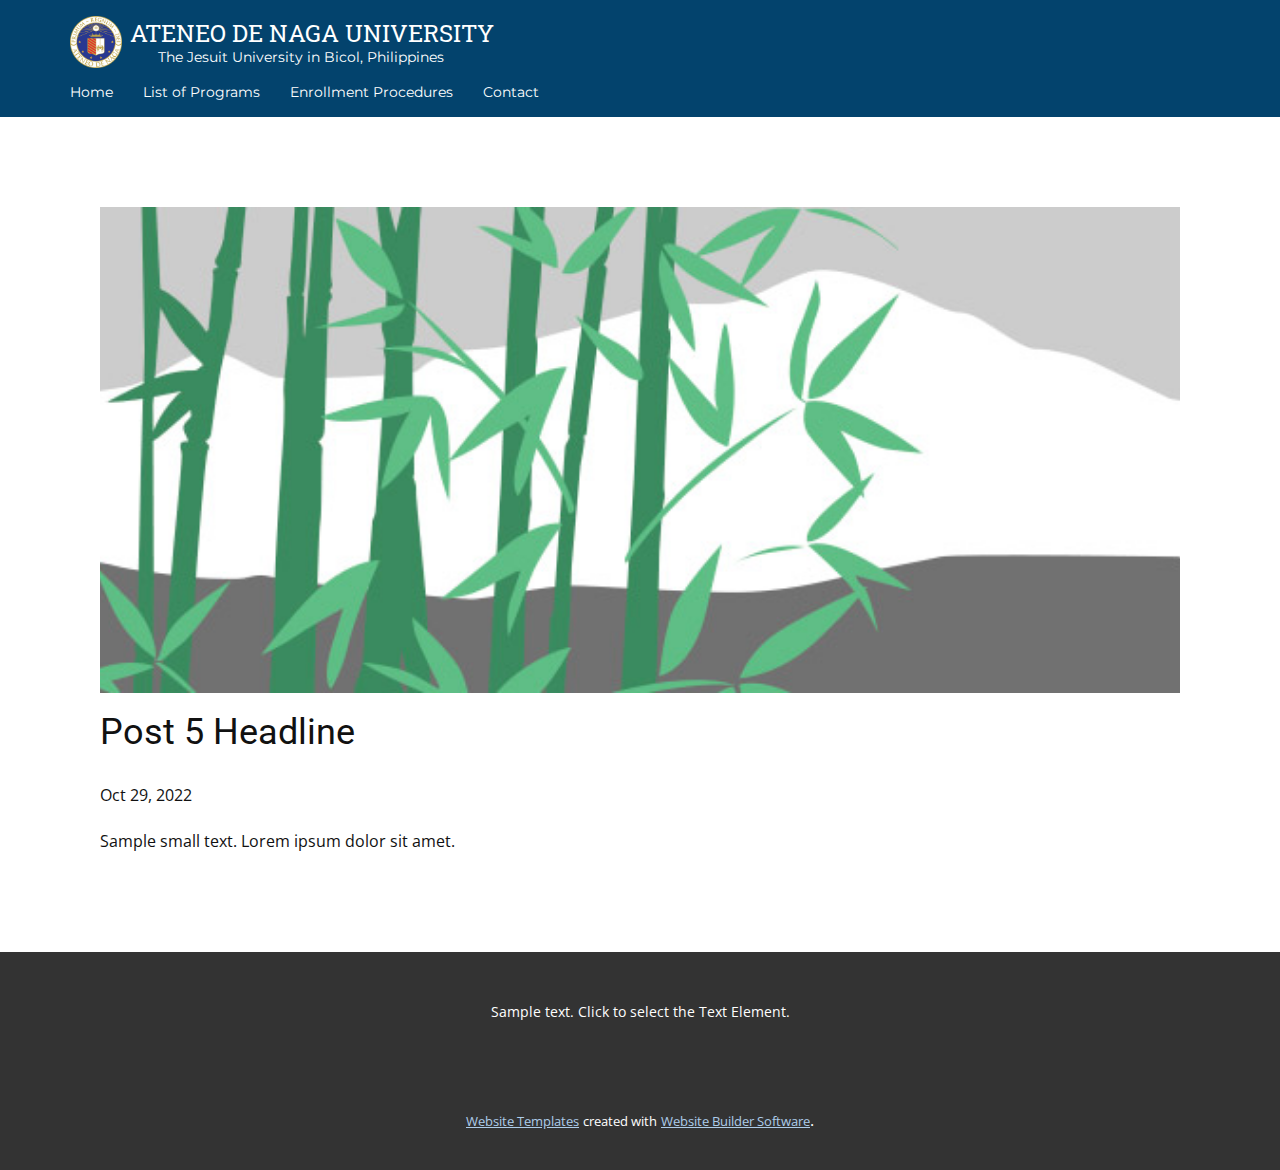
<file: blog/post-4.html>
<!DOCTYPE html>
<html style="font-size: 16px;" lang="en"><head>
    <meta name="viewport" content="width=device-width, initial-scale=1.0">
    <meta charset="utf-8">
    <meta name="keywords" content="Post 1 Headline">
    <meta name="description" content="">
    <title>Post 5 Headline</title>
    <link rel="stylesheet" href="../nicepage.css" media="screen">
<link rel="stylesheet" href="../Post-Template.css" media="screen">
    <script class="u-script" type="text/javascript" src="../jquery.js" defer=""></script>
    <script class="u-script" type="text/javascript" src="../nicepage.js" defer=""></script>
    <meta name="generator" content="Nicepage 4.20.1, nicepage.com">
    <link id="u-theme-google-font" rel="stylesheet" href="https://fonts.googleapis.com/css?family=Roboto:100,100i,300,300i,400,400i,500,500i,700,700i,900,900i|Open+Sans:300,300i,400,400i,500,500i,600,600i,700,700i,800,800i">
    <link id="u-page-google-font" rel="stylesheet" href="https://fonts.googleapis.com/css?family=Roboto+Slab:100,200,300,400,500,600,700,800,900|Montserrat:100,100i,200,200i,300,300i,400,400i,500,500i,600,600i,700,700i,800,800i,900,900i">
    
    
    <script type="application/ld+json">{
		"@context": "http://schema.org",
		"@type": "Organization",
		"name": "ATENEO-DE-NAGA-UNIVERSITY",
		"logo": "images/Ateneo.jpg"
}</script>
    <meta name="theme-color" content="#478ac9">
  </head>
  <body class="u-body u-xl-mode" data-lang="en"><header class="u-clearfix u-custom-color-2 u-header u-sticky u-sticky-12f3 u-header" id="sec-b613"><div class="u-clearfix u-sheet u-sheet-1">
        <a href="https://nicepage.com" class="u-image u-logo u-image-1" data-image-width="316" data-image-height="316">
          <img src="../images/Ateneo.jpg" class="u-logo-image u-logo-image-1">
        </a>
        <h1 class="u-custom-font u-font-roboto-slab u-text u-text-default u-text-1">ATENEO DE NAGA UNIVERSITY</h1>
        <p class="u-custom-font u-font-montserrat u-text u-text-default u-text-2">The Jesuit University in Bicol, Philippines&nbsp;</p>
        <nav class="u-menu u-menu-dropdown u-offcanvas u-menu-1">
          <div class="menu-collapse u-custom-font u-font-montserrat" style="font-size: 0.875rem; letter-spacing: 0px;">
            <a class="u-button-style u-custom-active-border-color u-custom-border u-custom-border-color u-custom-borders u-custom-hover-border-color u-custom-padding-bottom u-custom-text-active-color u-custom-text-color u-custom-text-hover-color u-custom-top-bottom-menu-spacing u-nav-link" href="#" style="padding: 1px 0px; font-size: calc(1em + 2px);">
              <svg class="u-svg-link" viewBox="0 0 24 24"><use xmlns:xlink="http://www.w3.org/1999/xlink" xlink:href="#svg-bb62"></use></svg>
              <svg class="u-svg-content" version="1.1" id="svg-bb62" viewBox="0 0 16 16" x="0px" y="0px" xmlns:xlink="http://www.w3.org/1999/xlink" xmlns="http://www.w3.org/2000/svg"><g><rect y="1" width="16" height="2"></rect><rect y="7" width="16" height="2"></rect><rect y="13" width="16" height="2"></rect>
</g></svg>
            </a>
          </div>
          <div class="u-custom-menu u-nav-container">
            <ul class="u-custom-font u-font-montserrat u-nav u-spacing-30 u-unstyled u-nav-1"><li class="u-nav-item"><a class="u-border-2 u-border-active-white u-border-hover-white u-border-no-left u-border-no-right u-border-no-top u-button-style u-nav-link u-text-active-palette-2-base u-text-body-alt-color u-text-hover-palette-2-base" href="../Ateneo-De-Naga-University.html" style="padding: 8px 0px;">Home</a>
</li><li class="u-nav-item"><a class="u-border-2 u-border-active-white u-border-hover-white u-border-no-left u-border-no-right u-border-no-top u-button-style u-nav-link u-text-active-palette-2-base u-text-body-alt-color u-text-hover-palette-2-base" style="padding: 8px 0px;">List of Programs</a><div class="u-nav-popup"><ul class="u-h-spacing-9 u-nav u-unstyled u-v-spacing-10"><li class="u-nav-item"><a class="u-button-style u-nav-link u-white" href="../List-of-Programs.html">Undergraduate</a>
</li><li class="u-nav-item"><a class="u-button-style u-nav-link u-white" href="../Graduate.html">Graduate</a>
</li></ul>
</div>
</li><li class="u-nav-item"><a class="u-border-2 u-border-active-white u-border-hover-white u-border-no-left u-border-no-right u-border-no-top u-button-style u-nav-link u-text-active-palette-2-base u-text-body-alt-color u-text-hover-palette-2-base" href="../Enrollment.html" style="padding: 8px 0px;">Enrollment Procedures</a>
</li><li class="u-nav-item"><a class="u-border-2 u-border-active-white u-border-hover-white u-border-no-left u-border-no-right u-border-no-top u-button-style u-nav-link u-text-active-palette-2-base u-text-body-alt-color u-text-hover-palette-2-base" href="../Ateneo-De-Naga-University.html#sec-6b96" style="padding: 8px 0px;">Contact</a>
</li></ul>
          </div>
          <div class="u-custom-menu u-nav-container-collapse">
            <div class="u-black u-container-style u-inner-container-layout u-opacity u-opacity-95 u-sidenav">
              <div class="u-inner-container-layout u-sidenav-overflow">
                <div class="u-menu-close"></div>
                <ul class="u-align-center u-nav u-popupmenu-items u-unstyled u-nav-3"><li class="u-nav-item"><a class="u-button-style u-nav-link" href="../Ateneo-De-Naga-University.html">Home</a>
</li><li class="u-nav-item"><a class="u-button-style u-nav-link">List of Programs</a><div class="u-nav-popup"><ul class="u-h-spacing-9 u-nav u-unstyled u-v-spacing-10"><li class="u-nav-item"><a class="u-button-style u-nav-link" href="../List-of-Programs.html">Undergraduate</a>
</li><li class="u-nav-item"><a class="u-button-style u-nav-link" href="../Graduate.html">Graduate</a>
</li></ul>
</div>
</li><li class="u-nav-item"><a class="u-button-style u-nav-link" href="../Enrollment.html">Enrollment Procedures</a>
</li><li class="u-nav-item"><a class="u-button-style u-nav-link" href="../Ateneo-De-Naga-University.html#sec-6b96">Contact</a>
</li></ul>
              </div>
            </div>
            <div class="u-black u-menu-overlay u-opacity u-opacity-70"></div>
          </div>
        </nav>
      </div></header>
    <section class="u-align-center u-clearfix u-section-1" id="sec-e36b">
      <div class="u-clearfix u-sheet u-valign-middle-md u-valign-middle-sm u-valign-middle-xs u-sheet-1"><!--post_details--><!--post_details_options_json--><!--{"source":""}--><!--/post_details_options_json--><!--blog_post-->
        <div class="u-container-style u-expanded-width u-post-details u-post-details-1">
          <div class="u-container-layout u-valign-middle u-container-layout-1"><!--blog_post_image-->
            <img alt="" class="u-blog-control u-expanded-width u-image u-image-default u-image-1" src="../images/68f64b9d.jpeg"><!--/blog_post_image--><!--blog_post_header-->
            <h2 class="u-blog-control u-text u-text-1">Post 5 Headline</h2><!--/blog_post_header--><!--blog_post_metadata-->
            <div class="u-blog-control u-metadata u-metadata-1"><!--blog_post_metadata_date-->
              <span class="u-meta-date u-meta-icon">Oct 29, 2022</span><!--/blog_post_metadata_date--><!--blog_post_metadata_category-->
              <!--/blog_post_metadata_category--><!--blog_post_metadata_comments-->
              <!--/blog_post_metadata_comments-->
            </div><!--/blog_post_metadata--><!--blog_post_content-->
            <div class="u-align-justify u-blog-control u-post-content u-text u-text-2 fr-view">
  Sample small text. Lorem ipsum dolor sit amet.
  </div><!--/blog_post_content-->
          </div>
        </div><!--/blog_post--><!--/post_details-->
      </div>
    </section>
    
    
    <footer class="u-align-center u-clearfix u-footer u-grey-80 u-footer" id="sec-ae56"><div class="u-clearfix u-sheet u-sheet-1">
        <p class="u-small-text u-text u-text-variant u-text-1">Sample text. Click to select the Text Element.</p>
      </div></footer>
    <section class="u-backlink u-clearfix u-grey-80">
      <a class="u-link" href="https://nicepage.com/website-templates" target="_blank">
        <span>Website Templates</span>
      </a>
      <p class="u-text">
        <span>created with</span>
      </p>
      <a class="u-link" href="" target="_blank">
        <span>Website Builder Software</span>
      </a>. 
    </section>
  
</body></html>
</file>
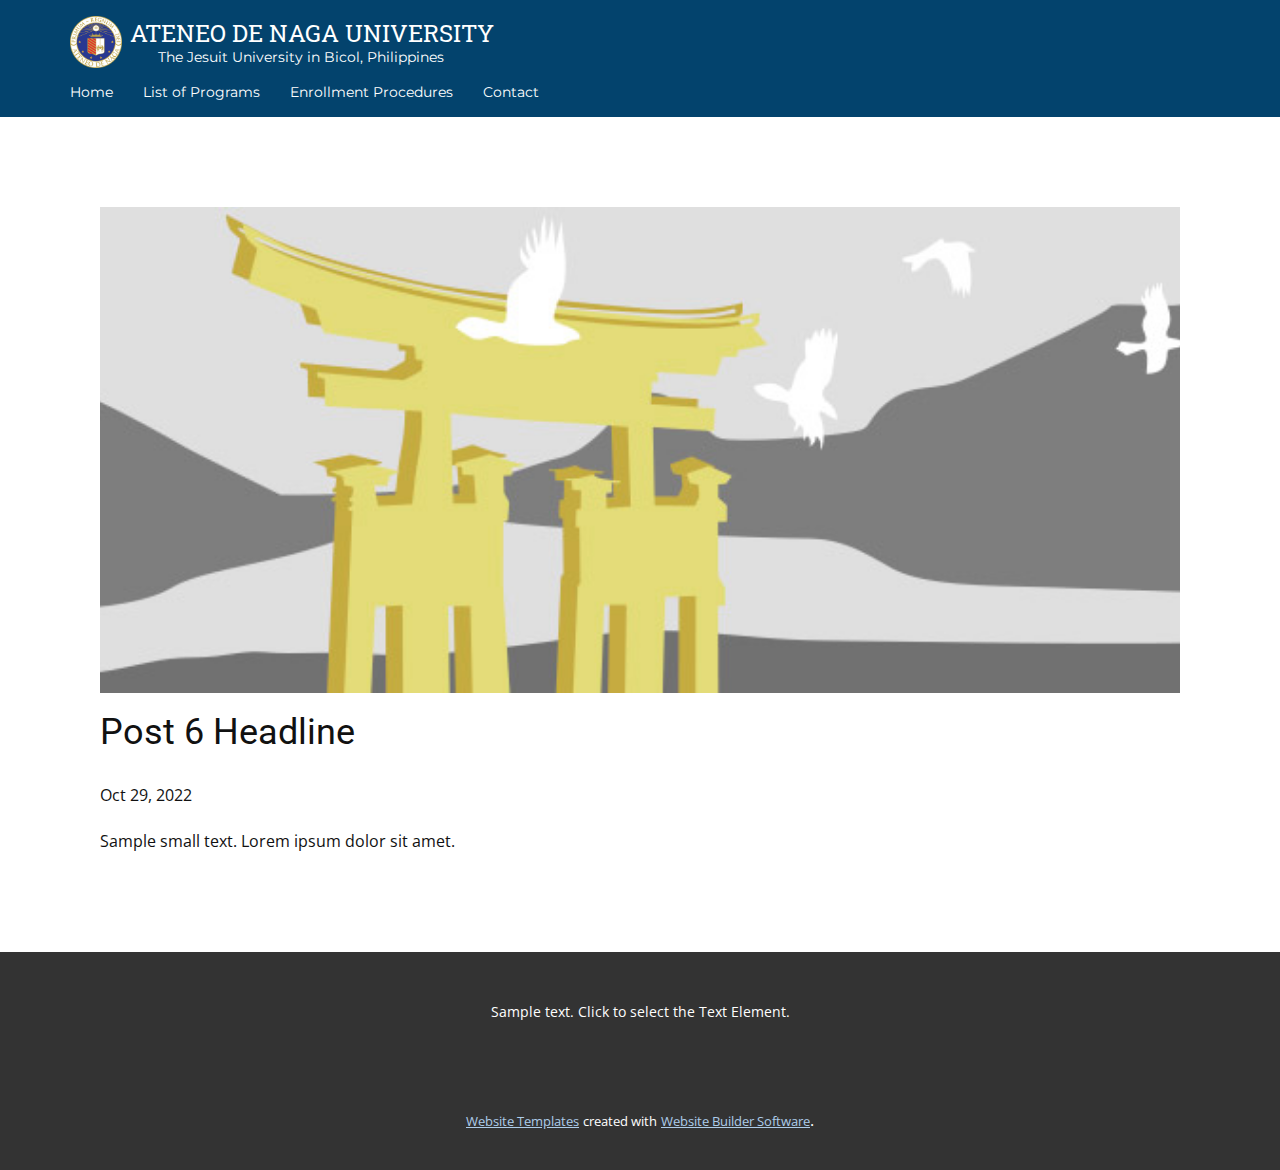
<file: blog/post-5.html>
<!DOCTYPE html>
<html style="font-size: 16px;" lang="en"><head>
    <meta name="viewport" content="width=device-width, initial-scale=1.0">
    <meta charset="utf-8">
    <meta name="keywords" content="Post 1 Headline">
    <meta name="description" content="">
    <title>Post 6 Headline</title>
    <link rel="stylesheet" href="../nicepage.css" media="screen">
<link rel="stylesheet" href="../Post-Template.css" media="screen">
    <script class="u-script" type="text/javascript" src="../jquery.js" defer=""></script>
    <script class="u-script" type="text/javascript" src="../nicepage.js" defer=""></script>
    <meta name="generator" content="Nicepage 4.20.1, nicepage.com">
    <link id="u-theme-google-font" rel="stylesheet" href="https://fonts.googleapis.com/css?family=Roboto:100,100i,300,300i,400,400i,500,500i,700,700i,900,900i|Open+Sans:300,300i,400,400i,500,500i,600,600i,700,700i,800,800i">
    <link id="u-page-google-font" rel="stylesheet" href="https://fonts.googleapis.com/css?family=Roboto+Slab:100,200,300,400,500,600,700,800,900|Montserrat:100,100i,200,200i,300,300i,400,400i,500,500i,600,600i,700,700i,800,800i,900,900i">
    
    
    <script type="application/ld+json">{
		"@context": "http://schema.org",
		"@type": "Organization",
		"name": "ATENEO-DE-NAGA-UNIVERSITY",
		"logo": "images/Ateneo.jpg"
}</script>
    <meta name="theme-color" content="#478ac9">
  </head>
  <body class="u-body u-xl-mode" data-lang="en"><header class="u-clearfix u-custom-color-2 u-header u-sticky u-sticky-12f3 u-header" id="sec-b613"><div class="u-clearfix u-sheet u-sheet-1">
        <a href="https://nicepage.com" class="u-image u-logo u-image-1" data-image-width="316" data-image-height="316">
          <img src="../images/Ateneo.jpg" class="u-logo-image u-logo-image-1">
        </a>
        <h1 class="u-custom-font u-font-roboto-slab u-text u-text-default u-text-1">ATENEO DE NAGA UNIVERSITY</h1>
        <p class="u-custom-font u-font-montserrat u-text u-text-default u-text-2">The Jesuit University in Bicol, Philippines&nbsp;</p>
        <nav class="u-menu u-menu-dropdown u-offcanvas u-menu-1">
          <div class="menu-collapse u-custom-font u-font-montserrat" style="font-size: 0.875rem; letter-spacing: 0px;">
            <a class="u-button-style u-custom-active-border-color u-custom-border u-custom-border-color u-custom-borders u-custom-hover-border-color u-custom-padding-bottom u-custom-text-active-color u-custom-text-color u-custom-text-hover-color u-custom-top-bottom-menu-spacing u-nav-link" href="#" style="padding: 1px 0px; font-size: calc(1em + 2px);">
              <svg class="u-svg-link" viewBox="0 0 24 24"><use xmlns:xlink="http://www.w3.org/1999/xlink" xlink:href="#svg-bb62"></use></svg>
              <svg class="u-svg-content" version="1.1" id="svg-bb62" viewBox="0 0 16 16" x="0px" y="0px" xmlns:xlink="http://www.w3.org/1999/xlink" xmlns="http://www.w3.org/2000/svg"><g><rect y="1" width="16" height="2"></rect><rect y="7" width="16" height="2"></rect><rect y="13" width="16" height="2"></rect>
</g></svg>
            </a>
          </div>
          <div class="u-custom-menu u-nav-container">
            <ul class="u-custom-font u-font-montserrat u-nav u-spacing-30 u-unstyled u-nav-1"><li class="u-nav-item"><a class="u-border-2 u-border-active-white u-border-hover-white u-border-no-left u-border-no-right u-border-no-top u-button-style u-nav-link u-text-active-palette-2-base u-text-body-alt-color u-text-hover-palette-2-base" href="../Ateneo-De-Naga-University.html" style="padding: 8px 0px;">Home</a>
</li><li class="u-nav-item"><a class="u-border-2 u-border-active-white u-border-hover-white u-border-no-left u-border-no-right u-border-no-top u-button-style u-nav-link u-text-active-palette-2-base u-text-body-alt-color u-text-hover-palette-2-base" style="padding: 8px 0px;">List of Programs</a><div class="u-nav-popup"><ul class="u-h-spacing-9 u-nav u-unstyled u-v-spacing-10"><li class="u-nav-item"><a class="u-button-style u-nav-link u-white" href="../List-of-Programs.html">Undergraduate</a>
</li><li class="u-nav-item"><a class="u-button-style u-nav-link u-white" href="../Graduate.html">Graduate</a>
</li></ul>
</div>
</li><li class="u-nav-item"><a class="u-border-2 u-border-active-white u-border-hover-white u-border-no-left u-border-no-right u-border-no-top u-button-style u-nav-link u-text-active-palette-2-base u-text-body-alt-color u-text-hover-palette-2-base" href="../Enrollment.html" style="padding: 8px 0px;">Enrollment Procedures</a>
</li><li class="u-nav-item"><a class="u-border-2 u-border-active-white u-border-hover-white u-border-no-left u-border-no-right u-border-no-top u-button-style u-nav-link u-text-active-palette-2-base u-text-body-alt-color u-text-hover-palette-2-base" href="../Ateneo-De-Naga-University.html#sec-6b96" style="padding: 8px 0px;">Contact</a>
</li></ul>
          </div>
          <div class="u-custom-menu u-nav-container-collapse">
            <div class="u-black u-container-style u-inner-container-layout u-opacity u-opacity-95 u-sidenav">
              <div class="u-inner-container-layout u-sidenav-overflow">
                <div class="u-menu-close"></div>
                <ul class="u-align-center u-nav u-popupmenu-items u-unstyled u-nav-3"><li class="u-nav-item"><a class="u-button-style u-nav-link" href="../Ateneo-De-Naga-University.html">Home</a>
</li><li class="u-nav-item"><a class="u-button-style u-nav-link">List of Programs</a><div class="u-nav-popup"><ul class="u-h-spacing-9 u-nav u-unstyled u-v-spacing-10"><li class="u-nav-item"><a class="u-button-style u-nav-link" href="../List-of-Programs.html">Undergraduate</a>
</li><li class="u-nav-item"><a class="u-button-style u-nav-link" href="../Graduate.html">Graduate</a>
</li></ul>
</div>
</li><li class="u-nav-item"><a class="u-button-style u-nav-link" href="../Enrollment.html">Enrollment Procedures</a>
</li><li class="u-nav-item"><a class="u-button-style u-nav-link" href="../Ateneo-De-Naga-University.html#sec-6b96">Contact</a>
</li></ul>
              </div>
            </div>
            <div class="u-black u-menu-overlay u-opacity u-opacity-70"></div>
          </div>
        </nav>
      </div></header>
    <section class="u-align-center u-clearfix u-section-1" id="sec-e36b">
      <div class="u-clearfix u-sheet u-valign-middle-md u-valign-middle-sm u-valign-middle-xs u-sheet-1"><!--post_details--><!--post_details_options_json--><!--{"source":""}--><!--/post_details_options_json--><!--blog_post-->
        <div class="u-container-style u-expanded-width u-post-details u-post-details-1">
          <div class="u-container-layout u-valign-middle u-container-layout-1"><!--blog_post_image-->
            <img alt="" class="u-blog-control u-expanded-width u-image u-image-default u-image-1" src="../images/8ad73f3c.jpeg"><!--/blog_post_image--><!--blog_post_header-->
            <h2 class="u-blog-control u-text u-text-1">Post 6 Headline</h2><!--/blog_post_header--><!--blog_post_metadata-->
            <div class="u-blog-control u-metadata u-metadata-1"><!--blog_post_metadata_date-->
              <span class="u-meta-date u-meta-icon">Oct 29, 2022</span><!--/blog_post_metadata_date--><!--blog_post_metadata_category-->
              <!--/blog_post_metadata_category--><!--blog_post_metadata_comments-->
              <!--/blog_post_metadata_comments-->
            </div><!--/blog_post_metadata--><!--blog_post_content-->
            <div class="u-align-justify u-blog-control u-post-content u-text u-text-2 fr-view">
  Sample small text. Lorem ipsum dolor sit amet.
  </div><!--/blog_post_content-->
          </div>
        </div><!--/blog_post--><!--/post_details-->
      </div>
    </section>
    
    
    <footer class="u-align-center u-clearfix u-footer u-grey-80 u-footer" id="sec-ae56"><div class="u-clearfix u-sheet u-sheet-1">
        <p class="u-small-text u-text u-text-variant u-text-1">Sample text. Click to select the Text Element.</p>
      </div></footer>
    <section class="u-backlink u-clearfix u-grey-80">
      <a class="u-link" href="https://nicepage.com/website-templates" target="_blank">
        <span>Website Templates</span>
      </a>
      <p class="u-text">
        <span>created with</span>
      </p>
      <a class="u-link" href="" target="_blank">
        <span>Website Builder Software</span>
      </a>. 
    </section>
  
</body></html>
</file>
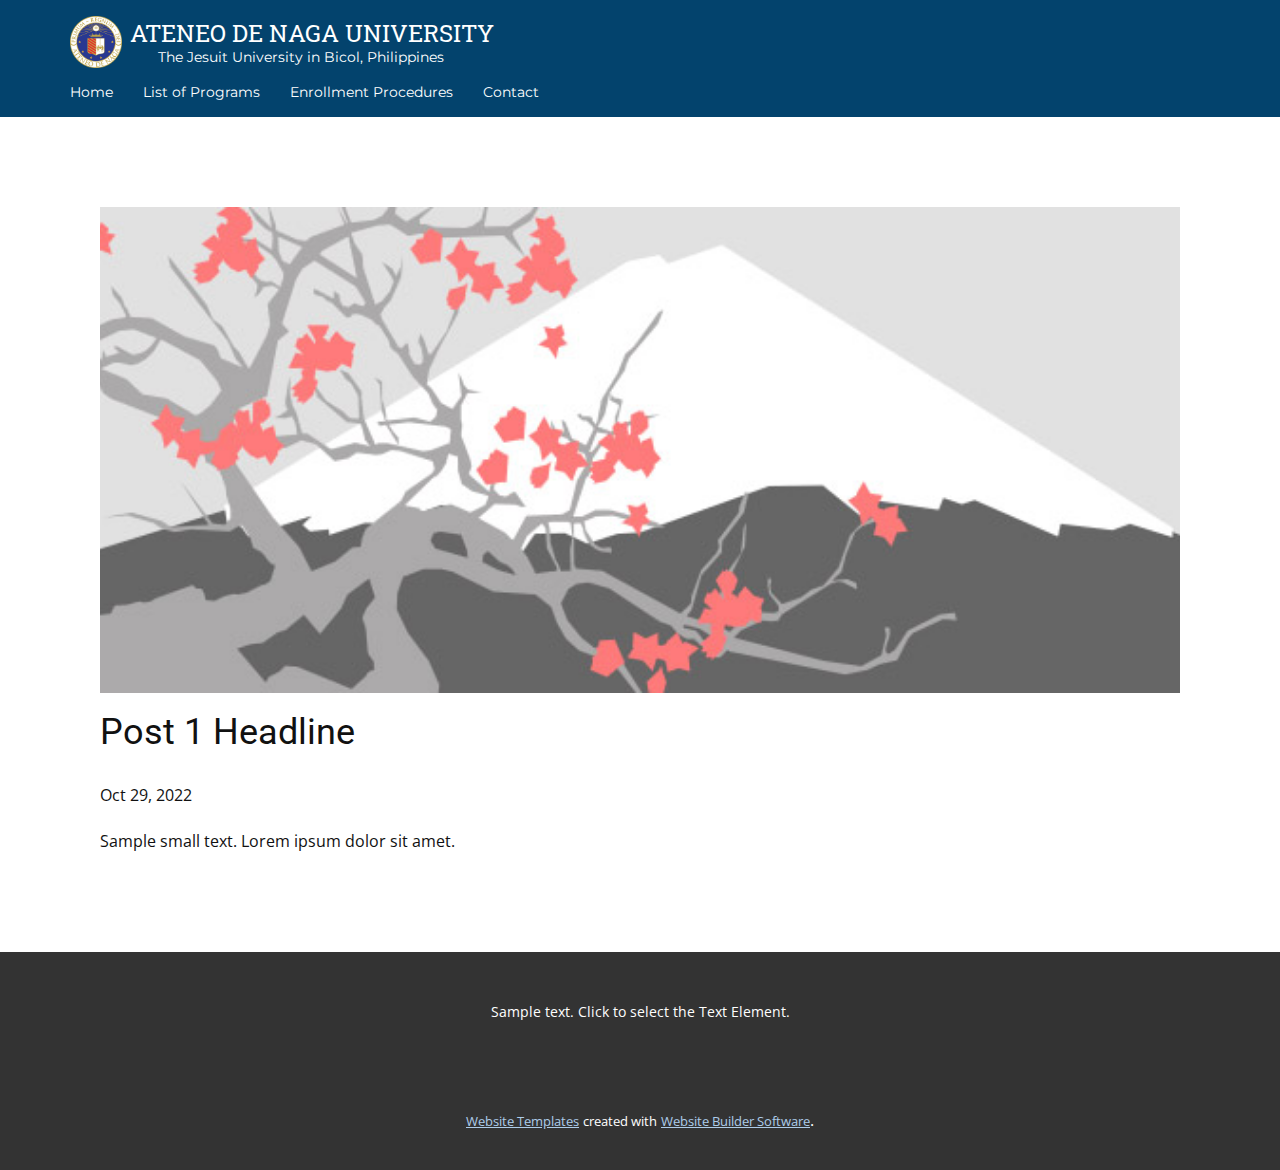
<file: blog/post.html>
<!DOCTYPE html>
<html style="font-size: 16px;" lang="en"><head>
    <meta name="viewport" content="width=device-width, initial-scale=1.0">
    <meta charset="utf-8">
    <meta name="keywords" content="Post 1 Headline">
    <meta name="description" content="">
    <title>Post 1 Headline</title>
    <link rel="stylesheet" href="../nicepage.css" media="screen">
<link rel="stylesheet" href="../Post-Template.css" media="screen">
    <script class="u-script" type="text/javascript" src="../jquery.js" defer=""></script>
    <script class="u-script" type="text/javascript" src="../nicepage.js" defer=""></script>
    <meta name="generator" content="Nicepage 4.20.1, nicepage.com">
    <link id="u-theme-google-font" rel="stylesheet" href="https://fonts.googleapis.com/css?family=Roboto:100,100i,300,300i,400,400i,500,500i,700,700i,900,900i|Open+Sans:300,300i,400,400i,500,500i,600,600i,700,700i,800,800i">
    <link id="u-page-google-font" rel="stylesheet" href="https://fonts.googleapis.com/css?family=Roboto+Slab:100,200,300,400,500,600,700,800,900|Montserrat:100,100i,200,200i,300,300i,400,400i,500,500i,600,600i,700,700i,800,800i,900,900i">
    
    
    <script type="application/ld+json">{
		"@context": "http://schema.org",
		"@type": "Organization",
		"name": "ATENEO-DE-NAGA-UNIVERSITY",
		"logo": "images/Ateneo.jpg"
}</script>
    <meta name="theme-color" content="#478ac9">
  </head>
  <body class="u-body u-xl-mode" data-lang="en"><header class="u-clearfix u-custom-color-2 u-header u-sticky u-sticky-12f3 u-header" id="sec-b613"><div class="u-clearfix u-sheet u-sheet-1">
        <a href="https://nicepage.com" class="u-image u-logo u-image-1" data-image-width="316" data-image-height="316">
          <img src="../images/Ateneo.jpg" class="u-logo-image u-logo-image-1">
        </a>
        <h1 class="u-custom-font u-font-roboto-slab u-text u-text-default u-text-1">ATENEO DE NAGA UNIVERSITY</h1>
        <p class="u-custom-font u-font-montserrat u-text u-text-default u-text-2">The Jesuit University in Bicol, Philippines&nbsp;</p>
        <nav class="u-menu u-menu-dropdown u-offcanvas u-menu-1">
          <div class="menu-collapse u-custom-font u-font-montserrat" style="font-size: 0.875rem; letter-spacing: 0px;">
            <a class="u-button-style u-custom-active-border-color u-custom-border u-custom-border-color u-custom-borders u-custom-hover-border-color u-custom-padding-bottom u-custom-text-active-color u-custom-text-color u-custom-text-hover-color u-custom-top-bottom-menu-spacing u-nav-link" href="#" style="padding: 1px 0px; font-size: calc(1em + 2px);">
              <svg class="u-svg-link" viewBox="0 0 24 24"><use xmlns:xlink="http://www.w3.org/1999/xlink" xlink:href="#svg-bb62"></use></svg>
              <svg class="u-svg-content" version="1.1" id="svg-bb62" viewBox="0 0 16 16" x="0px" y="0px" xmlns:xlink="http://www.w3.org/1999/xlink" xmlns="http://www.w3.org/2000/svg"><g><rect y="1" width="16" height="2"></rect><rect y="7" width="16" height="2"></rect><rect y="13" width="16" height="2"></rect>
</g></svg>
            </a>
          </div>
          <div class="u-custom-menu u-nav-container">
            <ul class="u-custom-font u-font-montserrat u-nav u-spacing-30 u-unstyled u-nav-1"><li class="u-nav-item"><a class="u-border-2 u-border-active-white u-border-hover-white u-border-no-left u-border-no-right u-border-no-top u-button-style u-nav-link u-text-active-palette-2-base u-text-body-alt-color u-text-hover-palette-2-base" href="../Ateneo-De-Naga-University.html" style="padding: 8px 0px;">Home</a>
</li><li class="u-nav-item"><a class="u-border-2 u-border-active-white u-border-hover-white u-border-no-left u-border-no-right u-border-no-top u-button-style u-nav-link u-text-active-palette-2-base u-text-body-alt-color u-text-hover-palette-2-base" style="padding: 8px 0px;">List of Programs</a><div class="u-nav-popup"><ul class="u-h-spacing-9 u-nav u-unstyled u-v-spacing-10"><li class="u-nav-item"><a class="u-button-style u-nav-link u-white" href="../List-of-Programs.html">Undergraduate</a>
</li><li class="u-nav-item"><a class="u-button-style u-nav-link u-white" href="../Graduate.html">Graduate</a>
</li></ul>
</div>
</li><li class="u-nav-item"><a class="u-border-2 u-border-active-white u-border-hover-white u-border-no-left u-border-no-right u-border-no-top u-button-style u-nav-link u-text-active-palette-2-base u-text-body-alt-color u-text-hover-palette-2-base" href="../Enrollment.html" style="padding: 8px 0px;">Enrollment Procedures</a>
</li><li class="u-nav-item"><a class="u-border-2 u-border-active-white u-border-hover-white u-border-no-left u-border-no-right u-border-no-top u-button-style u-nav-link u-text-active-palette-2-base u-text-body-alt-color u-text-hover-palette-2-base" href="../Ateneo-De-Naga-University.html#sec-6b96" style="padding: 8px 0px;">Contact</a>
</li></ul>
          </div>
          <div class="u-custom-menu u-nav-container-collapse">
            <div class="u-black u-container-style u-inner-container-layout u-opacity u-opacity-95 u-sidenav">
              <div class="u-inner-container-layout u-sidenav-overflow">
                <div class="u-menu-close"></div>
                <ul class="u-align-center u-nav u-popupmenu-items u-unstyled u-nav-3"><li class="u-nav-item"><a class="u-button-style u-nav-link" href="../Ateneo-De-Naga-University.html">Home</a>
</li><li class="u-nav-item"><a class="u-button-style u-nav-link">List of Programs</a><div class="u-nav-popup"><ul class="u-h-spacing-9 u-nav u-unstyled u-v-spacing-10"><li class="u-nav-item"><a class="u-button-style u-nav-link" href="../List-of-Programs.html">Undergraduate</a>
</li><li class="u-nav-item"><a class="u-button-style u-nav-link" href="../Graduate.html">Graduate</a>
</li></ul>
</div>
</li><li class="u-nav-item"><a class="u-button-style u-nav-link" href="../Enrollment.html">Enrollment Procedures</a>
</li><li class="u-nav-item"><a class="u-button-style u-nav-link" href="../Ateneo-De-Naga-University.html#sec-6b96">Contact</a>
</li></ul>
              </div>
            </div>
            <div class="u-black u-menu-overlay u-opacity u-opacity-70"></div>
          </div>
        </nav>
      </div></header>
    <section class="u-align-center u-clearfix u-section-1" id="sec-e36b">
      <div class="u-clearfix u-sheet u-valign-middle-md u-valign-middle-sm u-valign-middle-xs u-sheet-1"><!--post_details--><!--post_details_options_json--><!--{"source":""}--><!--/post_details_options_json--><!--blog_post-->
        <div class="u-container-style u-expanded-width u-post-details u-post-details-1">
          <div class="u-container-layout u-valign-middle u-container-layout-1"><!--blog_post_image-->
            <img alt="" class="u-blog-control u-expanded-width u-image u-image-default u-image-1" src="../images/0fd3416c.jpeg"><!--/blog_post_image--><!--blog_post_header-->
            <h2 class="u-blog-control u-text u-text-1">Post 1 Headline</h2><!--/blog_post_header--><!--blog_post_metadata-->
            <div class="u-blog-control u-metadata u-metadata-1"><!--blog_post_metadata_date-->
              <span class="u-meta-date u-meta-icon">Oct 29, 2022</span><!--/blog_post_metadata_date--><!--blog_post_metadata_category-->
              <!--/blog_post_metadata_category--><!--blog_post_metadata_comments-->
              <!--/blog_post_metadata_comments-->
            </div><!--/blog_post_metadata--><!--blog_post_content-->
            <div class="u-align-justify u-blog-control u-post-content u-text u-text-2 fr-view">
  Sample small text. Lorem ipsum dolor sit amet.
  </div><!--/blog_post_content-->
          </div>
        </div><!--/blog_post--><!--/post_details-->
      </div>
    </section>
    
    
    <footer class="u-align-center u-clearfix u-footer u-grey-80 u-footer" id="sec-ae56"><div class="u-clearfix u-sheet u-sheet-1">
        <p class="u-small-text u-text u-text-variant u-text-1">Sample text. Click to select the Text Element.</p>
      </div></footer>
    <section class="u-backlink u-clearfix u-grey-80">
      <a class="u-link" href="https://nicepage.com/website-templates" target="_blank">
        <span>Website Templates</span>
      </a>
      <p class="u-text">
        <span>created with</span>
      </p>
      <a class="u-link" href="" target="_blank">
        <span>Website Builder Software</span>
      </a>. 
    </section>
  
</body></html>
</file>
